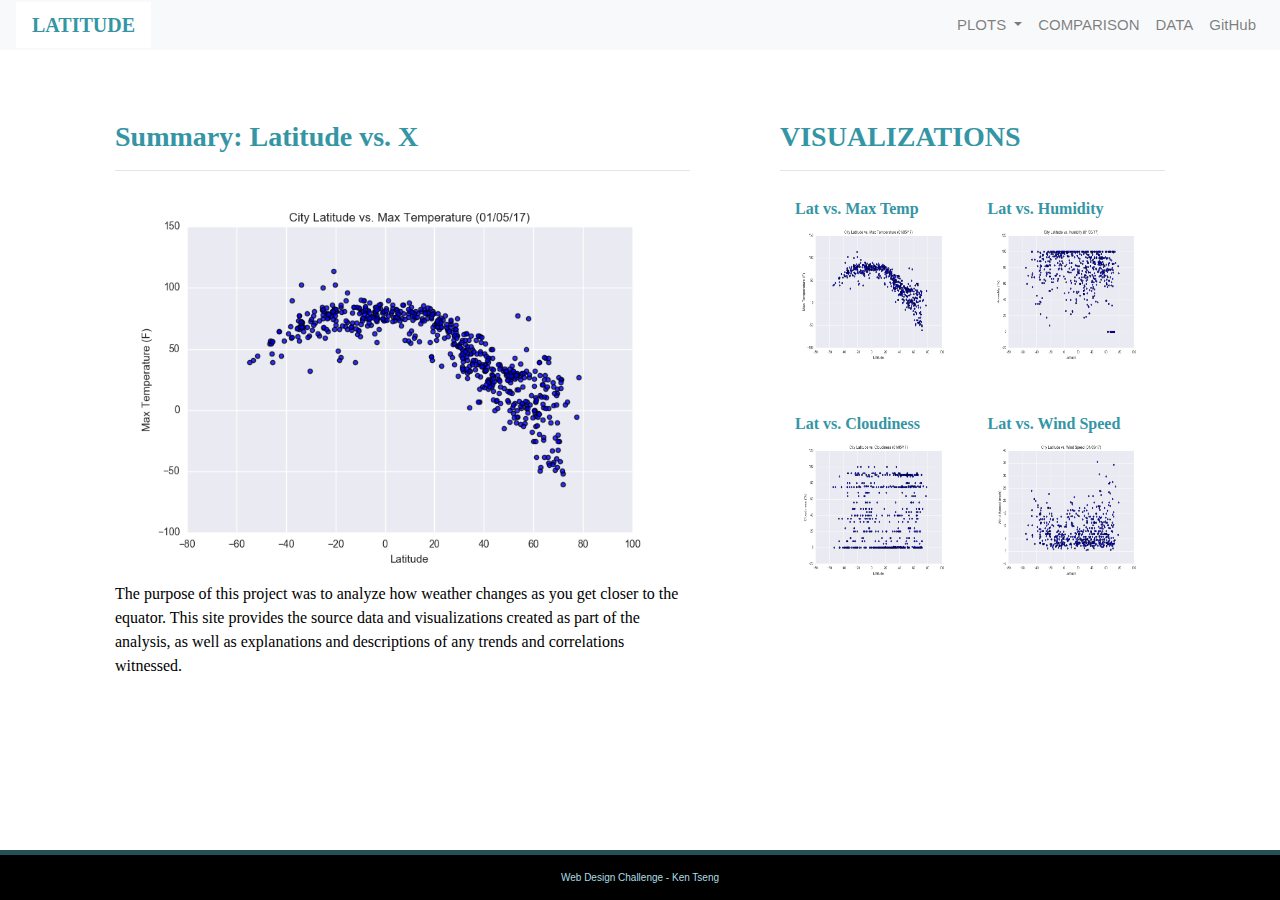
<file: index.html>
<!doctype html>
<html lang="en">
<head>
    <meta charset="utf-8">
    <meta name="viewport" content="width=device-width, initial-scale=1">
    <link rel="stylesheet" href="https://stackpath.bootstrapcdn.com/bootstrap/4.3.1/css/bootstrap.min.css" integrity="sha384-ggOyR0iXCbMQv3Xipma34MD+dH/1fQ784/j6cY/iJTQUOhcWr7x9JvoRxT2MZw1T" crossorigin="anonymous">
    <script src="https://code.jquery.com/jquery-3.3.1.slim.min.js" integrity="sha384-q8i/X+965DzO0rT7abK41JStQIAqVgRVzpbzo5smXKp4YfRvH+8abtTE1Pi6jizo" crossorigin="anonymous"></script>
    <script src="https://cdnjs.cloudflare.com/ajax/libs/popper.js/1.14.7/umd/popper.min.js" integrity="sha384-UO2eT0CpHqdSJQ6hJty5KVphtPhzWj9WO1clHTMGa3JDZwrnQq4sF86dIHNDz0W1" crossorigin="anonymous"></script>
    <script src="https://stackpath.bootstrapcdn.com/bootstrap/4.3.1/js/bootstrap.min.js" integrity="sha384-JjSmVgyd0p3pXB1rRibZUAYoIIy6OrQ6VrjIEaFf/nJGzIxFDsf4x0xIM+B07jRM" crossorigin="anonymous"></script>
    <link rel="stylesheet" type="text/css" href="background.css">
    <title>Summary</title>
</head>
<body>
    <div class="navigation">
        <nav class="navbar navbar-expand-lg navbar-light bg-light">
            <a class="navbar-brand" style="background-color: rgb(255,255,255);" href="index.html">LATITUDE</a>
            <button class="navbar-toggler" type="button" data-toggle="collapse" data-target="#navbarNavDropdown" aria-controls="navbarNavDropdown" aria-expanded="false" aria-label="Toggle navigation">
                <span class="navbar-toggler-icon"></span>
            </button>
            <div class="collapse navbar-collapse" id="navbarNavDropdown">
                <ul class="navbar-nav ml-auto">
                    <li class="nav-item dropdown">
                        <a class="nav-link dropdown-toggle" href="#" id="navbarDropdownMenuLink" role="button" data-toggle="dropdown" aria-haspopup="true" aria-expanded="false">
                            PLOTS
                        </a>
                        <div class="dropdown-menu" aria-labelledby="navbarDropdownMenuLink">
                            <a class="dropdown-item" href="Visualizations/temperature.html">Temperature</a>
                            <a class="dropdown-item" href="Visualizations/humidity.html">Humidity</a>
                            <a class="dropdown-item" href="Visualizations/cloudiness.html">Cloudiness</a>
                            <a class="dropdown-item" href="Visualizations/wind.html">Wind Speed</a>
                        </div>
                    </li>
                    <li class="nav-item">
                        <a class="nav-link" href="Visualizations/comparison.html">COMPARISON</a>
                    </li>
                    <li class="nav-item">
                        <a class="nav-link" href="Visualizations/data.html">DATA</a>
                    </li>
                    <li class="nav-item">
                        <a class="nav-link" href="https://github.com/Ken52093/Web-Design-Challenge">GitHub</a>
                    </li>
                </ul>
            </div>
        </nav>
    </div>
    <div class="container">
        <div class="row">
            <div class="col-lg-7 col-md-12">
                <div class="box">
                    <h3 class="title">Summary: Latitude vs. X</h3>
                    <hr>
                    <img src="Assets/Fig1.png">
                    <p style="color:black;">The purpose of this project was to analyze how weather changes as you get closer to the equator. This site provides the source data and visualizations created as part of the analysis, as well as explanations and descriptions of any trends and correlations witnessed.</p>
                </div>
            </div>
            <div class="col-lg-5 col-md-12">
                <div class="box">
                    <h3 class="title">VISUALIZATIONS</h3>
                    <hr>
                    <div class="container">
                        <div class="row" style="padding-bottom: 70px;">
                            <div class="col-6">
                                <div class="title">Lat vs. Max Temp </div>
                                <a href="Visualizations/temperature.html">
                                  <img class="panel" src="Assets/Fig1.png" >
                                </a>
                            </div>
                            <div class="col-6">
                                <div class="title">Lat vs. Humidity</div>
                                <a href="Visualizations/humidity.html">
                                    <img class="panel" src="Assets/Fig2.png" alt="Humidity Graph">
                                </a>
                            </div>
                        </div>
                        <div class="row" style="padding-bottom: 70px;">
                            <div class="col-6">
                                <div class="title">Lat vs. Cloudiness</div>
                                <a href="Visualizations/cloudiness.html">
                                    <img class="panel" src="Assets/Fig3.png" alt="Cloudiness Graph">
                                </a>
                            </div>
                            <div class="col-6">
                                <div class="title">Lat vs. Wind Speed</div>
                                <a href="Visualizations/wind.html">
                                    <img class="panel" src="Assets/Fig4.png" alt="Wind Speed Graph">
                                </a>
                            </div>
                        </div>
                    </div>
                </div>
            </div>
        </div>
    </div>
    <footer>Web Design Challenge - Ken Tseng</footer>
</body>
</html>
</file>
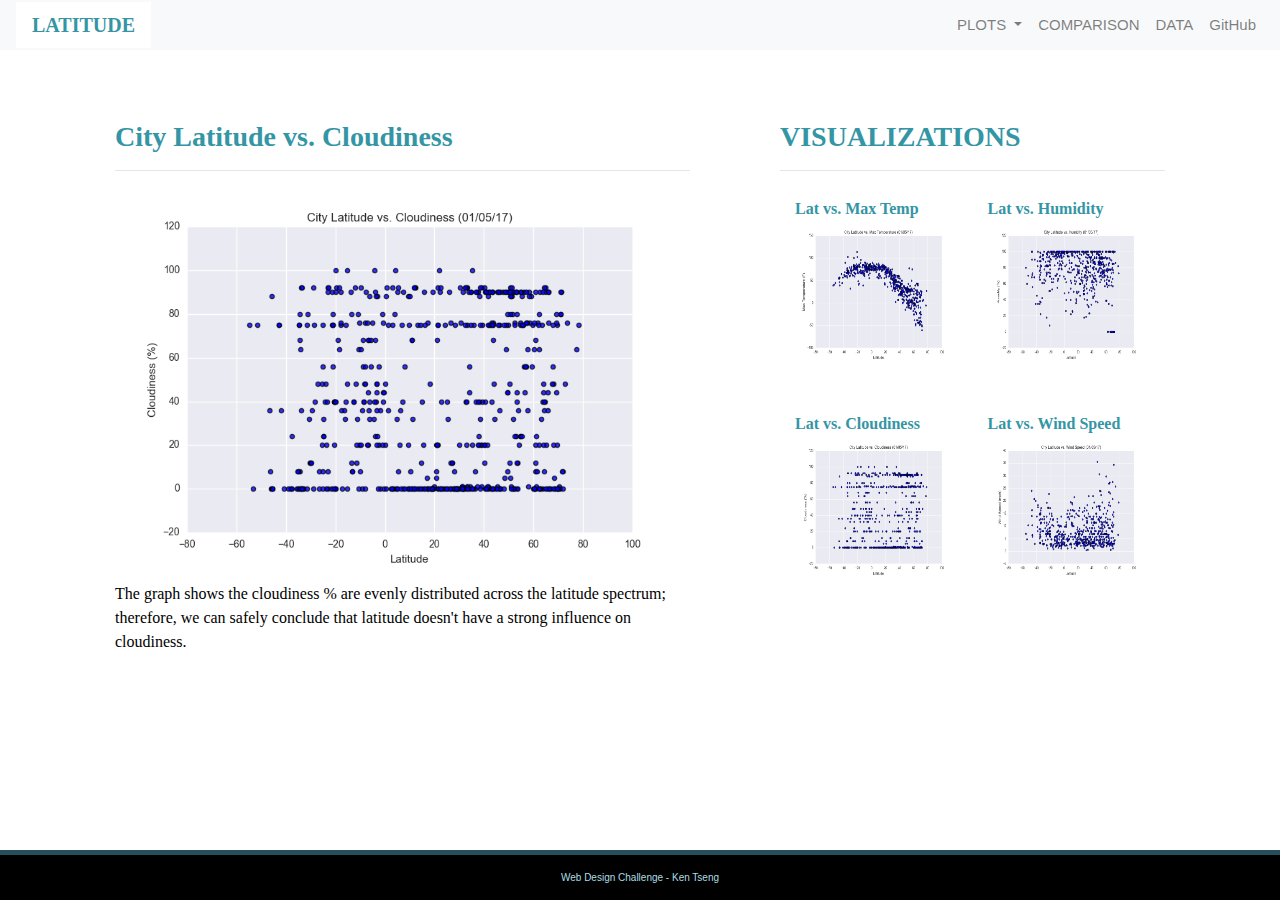
<file: Visualizations/cloudiness.html>
<!doctype html>
<html lang="en">
<head>
    <meta charset="utf-8">
    <meta name="viewport" content="width=device-width, initial-scale=1">
    <link rel="stylesheet" href="https://stackpath.bootstrapcdn.com/bootstrap/4.3.1/css/bootstrap.min.css" integrity="sha384-ggOyR0iXCbMQv3Xipma34MD+dH/1fQ784/j6cY/iJTQUOhcWr7x9JvoRxT2MZw1T" crossorigin="anonymous">
    <script src="https://code.jquery.com/jquery-3.3.1.slim.min.js" integrity="sha384-q8i/X+965DzO0rT7abK41JStQIAqVgRVzpbzo5smXKp4YfRvH+8abtTE1Pi6jizo" crossorigin="anonymous"></script>
    <script src="https://cdnjs.cloudflare.com/ajax/libs/popper.js/1.14.7/umd/popper.min.js" integrity="sha384-UO2eT0CpHqdSJQ6hJty5KVphtPhzWj9WO1clHTMGa3JDZwrnQq4sF86dIHNDz0W1" crossorigin="anonymous"></script>
    <script src="https://stackpath.bootstrapcdn.com/bootstrap/4.3.1/js/bootstrap.min.js" integrity="sha384-JjSmVgyd0p3pXB1rRibZUAYoIIy6OrQ6VrjIEaFf/nJGzIxFDsf4x0xIM+B07jRM" crossorigin="anonymous"></script>
    <link rel="stylesheet" type="text/css" href="../background.css">
    <title>Cloundiness</title>
</head>
<body>
    <div class="navigation">
        <nav class="navbar navbar-expand-lg navbar-light bg-light">
            <a class="navbar-brand" style="background-color: rgb(255,255,255);" href="../index.html">LATITUDE</a>
            <button class="navbar-toggler" type="button" data-toggle="collapse" data-target="#navbarNavDropdown" aria-controls="navbarNavDropdown" aria-expanded="false" aria-label="Toggle navigation">
                <span class="navbar-toggler-icon"></span>
            </button>
            <div class="collapse navbar-collapse" id="navbarNavDropdown">
                <ul class="navbar-nav ml-auto">
                    <li class="nav-item dropdown">
                        <a class="nav-link dropdown-toggle" href="#" id="navbarDropdownMenuLink" role="button" data-toggle="dropdown" aria-haspopup="true" aria-expanded="false">
                            PLOTS
                        </a>
                        <div class="dropdown-menu" aria-labelledby="navbarDropdownMenuLink">
                            <a class="dropdown-item" href="temperature.html">Temperature</a>
                            <a class="dropdown-item" href="humidity.html">Humidity</a>
                            <a class="dropdown-item" href="cloudiness.html">Cloudiness</a>
                            <a class="dropdown-item" href="wind.html">Wind Speed</a>
                        </div>
                    </li>
                    <li class="nav-item">
                        <a class="nav-link" href="comparison.html">COMPARISON</a>
                    </li>
                    <li class="nav-item">
                        <a class="nav-link" href="data.html">DATA</a>
                    </li>
                    <li class="nav-item">
                        <a class="nav-link" href="https://github.com/Ken52093/Web-Design-Challenge">GitHub</a>
                    </li>
                </ul>
            </div>
        </nav>
    </div>
    <div class="container">
        <div class="row">
            <div class="col-lg-7 col-md-12">
                <div class="box">
                    <h3 class="title">City Latitude vs. Cloudiness</h3>
                    <hr>
                    <img src="../Assets/Fig3.png">
                    <p style="color:black;">The graph shows the cloudiness % are evenly distributed across the latitude spectrum; therefore, we can safely conclude that latitude doesn't have a strong influence on cloudiness.</p>
                </div>
            </div>
            <div class="col-lg-5 col-md-12">
                <div class="box">
                    <h3 class="title">VISUALIZATIONS</h3>
                    <hr>
                    <div class="container">
                        <div class="row" style="padding-bottom: 70px;">
                            <div class="col-6">
                                <div class="title">Lat vs. Max Temp </div>
                                <a href="temperature.html">
                                  <img class="panel" src="../Assets/Fig1.png" >
                                </a>
                            </div>
                            <div class="col-6">
                                <div class="title">Lat vs. Humidity</div>
                                <a href="humidity.html">
                                    <img class="panel" src="../Assets/Fig2.png" alt="Humidity Graph">
                                </a>
                            </div>
                        </div>
                        <div class="row" style="padding-bottom: 70px;">
                            <div class="col-6">
                                <div class="title">Lat vs. Cloudiness</div>
                                <a href="cloudiness.html">
                                    <img class="panel" src="../Assets/Fig3.png" alt="Cloudiness Graph">
                                </a>
                            </div>
                            <div class="col-6">
                                <div class="title">Lat vs. Wind Speed</div>
                                <a href="wind.html">
                                    <img class="panel" src="../Assets/Fig4.png" alt="Wind Speed Graph">
                                </a>
                            </div>
                        </div>
                    </div>
                </div>
            </div>
        </div>
    </div>
    <footer>Web Design Challenge - Ken Tseng</footer>
</body>
</html>
</file>
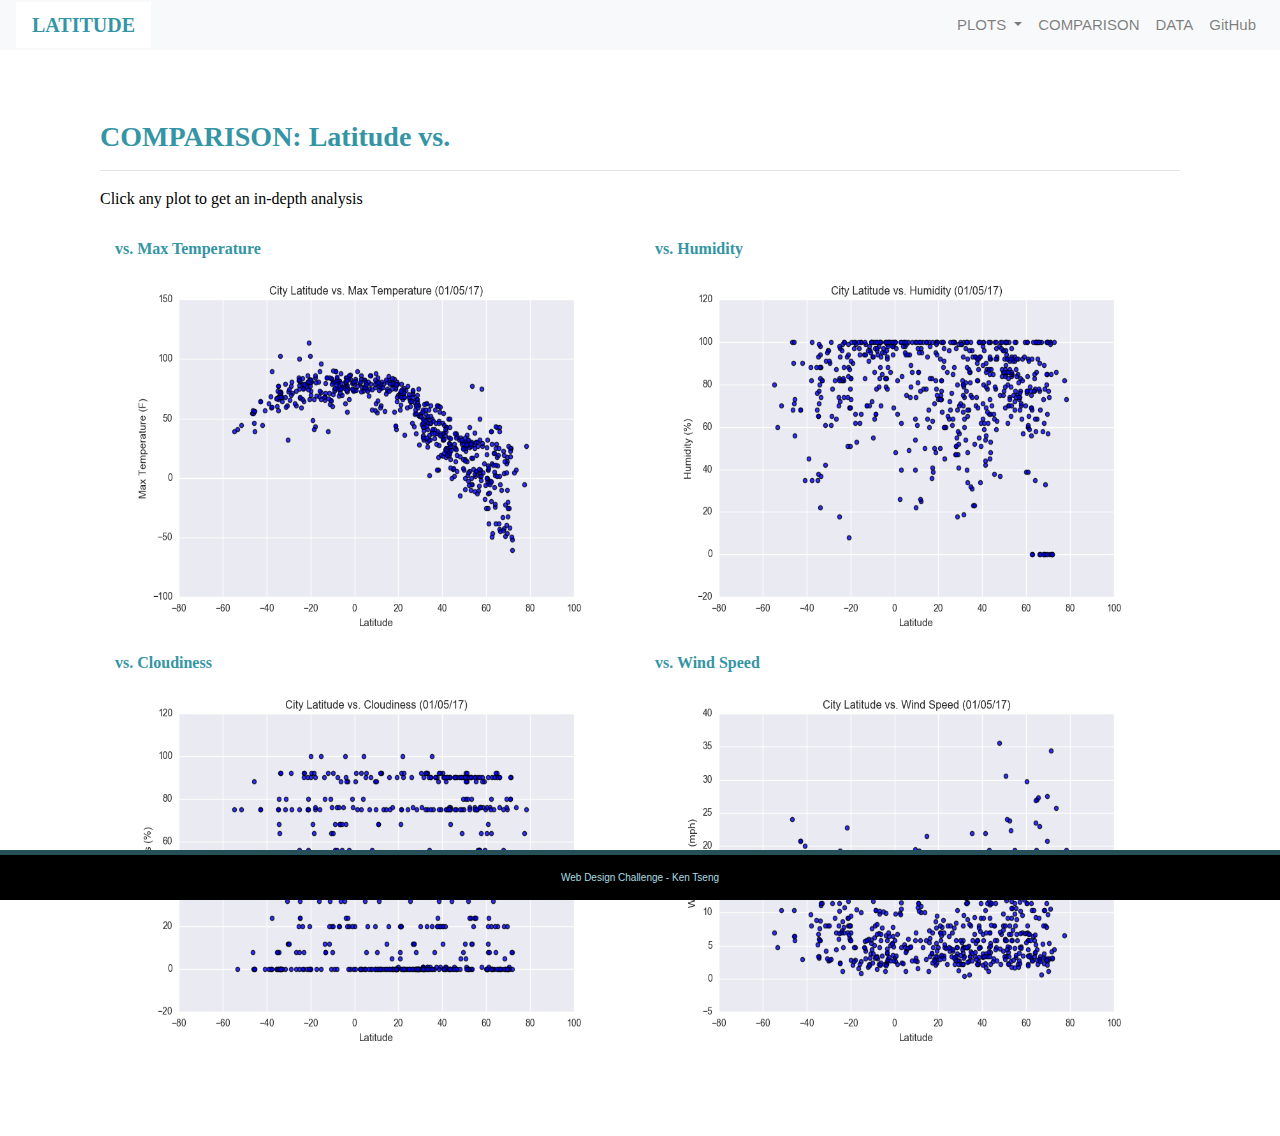
<file: Visualizations/comparison.html>
<!doctype html>
<html lang="en">
<head>
    <meta charset="utf-8">
    <meta name="viewport" content="width=device-width, initial-scale=1">
    <link rel="stylesheet" href="https://stackpath.bootstrapcdn.com/bootstrap/4.3.1/css/bootstrap.min.css" integrity="sha384-ggOyR0iXCbMQv3Xipma34MD+dH/1fQ784/j6cY/iJTQUOhcWr7x9JvoRxT2MZw1T" crossorigin="anonymous">
    <script src="https://code.jquery.com/jquery-3.3.1.slim.min.js" integrity="sha384-q8i/X+965DzO0rT7abK41JStQIAqVgRVzpbzo5smXKp4YfRvH+8abtTE1Pi6jizo" crossorigin="anonymous"></script>
    <script src="https://cdnjs.cloudflare.com/ajax/libs/popper.js/1.14.7/umd/popper.min.js" integrity="sha384-UO2eT0CpHqdSJQ6hJty5KVphtPhzWj9WO1clHTMGa3JDZwrnQq4sF86dIHNDz0W1" crossorigin="anonymous"></script>
    <script src="https://stackpath.bootstrapcdn.com/bootstrap/4.3.1/js/bootstrap.min.js" integrity="sha384-JjSmVgyd0p3pXB1rRibZUAYoIIy6OrQ6VrjIEaFf/nJGzIxFDsf4x0xIM+B07jRM" crossorigin="anonymous"></script>
    <link rel="stylesheet" type="text/css" href="../background.css">
    <title>Comparison</title>
</head>
<body>
    <div class="navigation">
        <nav class="navbar navbar-expand-lg navbar-light bg-light">
            <a class="navbar-brand" style="background-color: rgb(255, 255, 255);" href="../index.html">LATITUDE</a>
            <button class="navbar-toggler" type="button" data-toggle="collapse" data-target="#navbarNavDropdown" aria-controls="navbarNavDropdown" aria-expanded="false" aria-label="Toggle navigation">
                <span class="navbar-toggler-icon"></span>
            </button>
            <div class="collapse navbar-collapse" id="navbarNavDropdown">
                <ul class="navbar-nav ml-auto">
                    <li class="nav-item dropdown">
                        <a class="nav-link dropdown-toggle" href="#" id="navbarDropdownMenuLink" role="button" data-toggle="dropdown" aria-haspopup="true" aria-expanded="false">
                            PLOTS
                        </a>
                        <div class="dropdown-menu" aria-labelledby="navbarDropdownMenuLink">
                            <a class="dropdown-item" href="temperature.html">Max Temperature</a>
                            <a class="dropdown-item" href="humidity.html">Humidity</a>
                            <a class="dropdown-item" href="cloudiness.html">Cloudiness</a>
                            <a class="dropdown-item" href="wind.html">Wind Speed</a>
                        </div>
                    </li>
                    <li class="nav-item">
                        <a class="nav-link" href="comparison.html">COMPARISON</a>
                    </li>
                    <li class="nav-item">
                        <a class="nav-link" href="data.html">DATA</a>
                    </li>
                    <li class="nav-item">
                        <a class="nav-link" href="https://github.com/Ken52093/Web-Design-Challenge">GitHub</a>
                    </li>
                </ul>
            </div>
        </nav>
    </div>
    <div class="container">
        <div class="row">
            <div class="box">
                <h3 class="title">COMPARISON: Latitude vs.</h3>
                <hr>
                <p style="color:black;">Click any plot to get an in-depth analysis</p>
                <div class="container" style="padding-bottom: 10px;">
                    <div class="row">
                        <div class="col-lg-6" style="padding-bottom: 30px;">
                            <div class="title">vs. Max Temperature</div>
                            <a href="temperature.html">
                                <img class="panel" src="../Assets/Fig1.png" alt="Max Temperature Graph">
                            </a>
                        </div>
                        <div class="col-lg-6" style="padding-bottom: 30px;">
                            <div class="title">vs. Humidity</div>
                            <a href="humidity.html">
                                <img class="panel" src="../Assets/Fig2.png" alt="Humidity Graph">
                            </a>
                        </div>
                    </div>
                    <div class="row">
                        <div class="col-lg-6" style="padding-bottom: 30px;">
                            <div class="title">vs. Cloudiness</div>
                            <a href="cloudiness.html">
                                <img class="panel" src="../Assets/Fig3.png" alt="Cloudiness Graph">
                            </a>
                        </div>
                        <div class="col-lg-6" style="padding-bottom: 30px;">
                            <div class="title">vs. Wind Speed</div>
                            <a href="wind.html">
                                <img class="panel" src="../Assets/Fig4.png" alt="Wind Speed Graph">
                            </a>
                        </div>
                    </div>
                </div>
            </div>
        </div>
    </div>
    <footer> Web Design Challenge - Ken Tseng</footer>
</body>
</html>
</file>
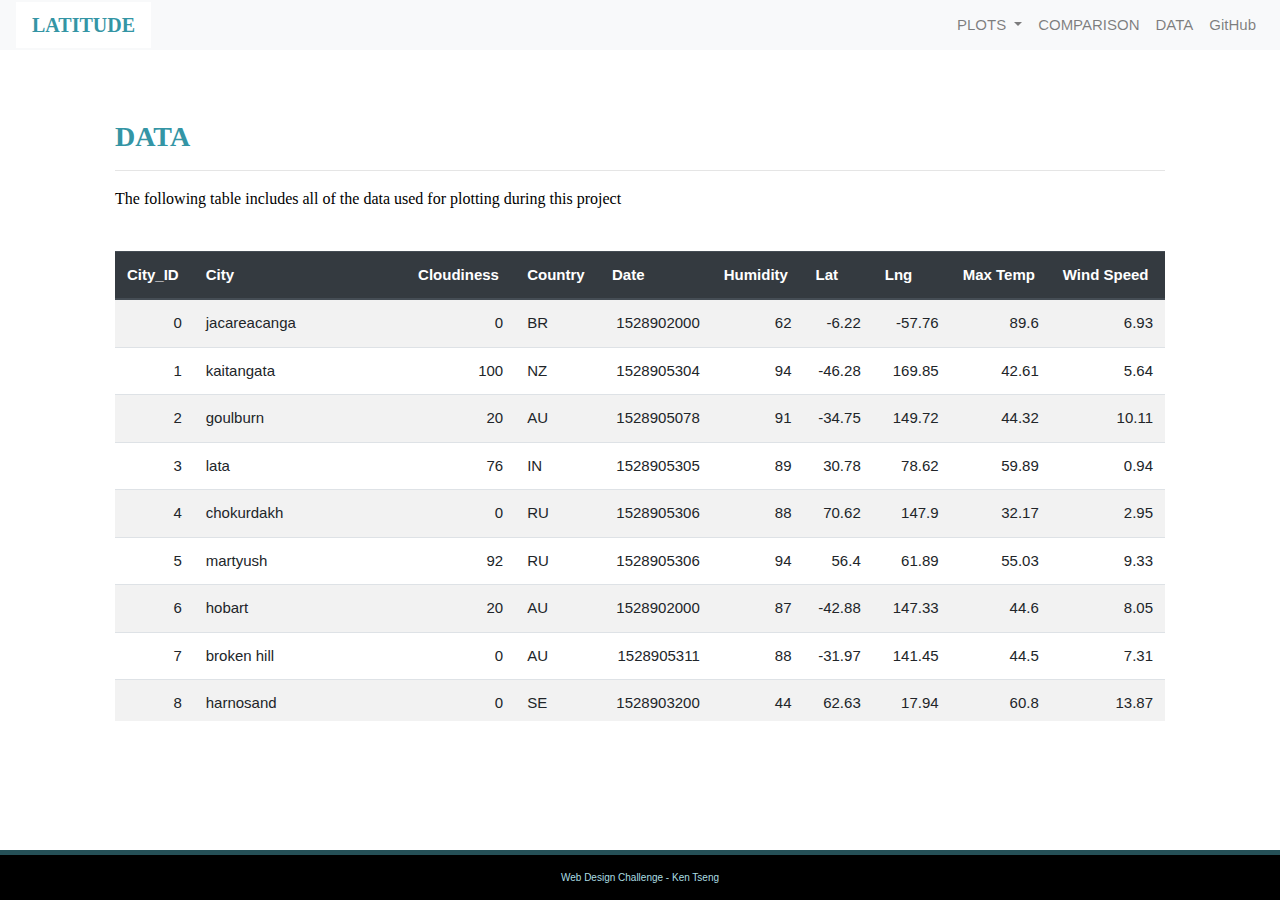
<file: Visualizations/data.html>
<!doctype html>
<html lang="en">
<head>
    <meta charset="utf-8">
    <meta name="viewport" content="width=device-width, initial-scale=1">
    <link rel="stylesheet" href="https://stackpath.bootstrapcdn.com/bootstrap/4.3.1/css/bootstrap.min.css" integrity="sha384-ggOyR0iXCbMQv3Xipma34MD+dH/1fQ784/j6cY/iJTQUOhcWr7x9JvoRxT2MZw1T" crossorigin="anonymous">
    <script src="https://code.jquery.com/jquery-3.3.1.slim.min.js" integrity="sha384-q8i/X+965DzO0rT7abK41JStQIAqVgRVzpbzo5smXKp4YfRvH+8abtTE1Pi6jizo" crossorigin="anonymous"></script>
    <script src="https://cdnjs.cloudflare.com/ajax/libs/popper.js/1.14.7/umd/popper.min.js" integrity="sha384-UO2eT0CpHqdSJQ6hJty5KVphtPhzWj9WO1clHTMGa3JDZwrnQq4sF86dIHNDz0W1" crossorigin="anonymous"></script>
    <script src="https://stackpath.bootstrapcdn.com/bootstrap/4.3.1/js/bootstrap.min.js" integrity="sha384-JjSmVgyd0p3pXB1rRibZUAYoIIy6OrQ6VrjIEaFf/nJGzIxFDsf4x0xIM+B07jRM" crossorigin="anonymous"></script>
    <link rel="stylesheet" type="text/css" href="../background.css">
    <title>Data</title>
</head>
<body>
    <div class="navigation">
        <nav class="navbar navbar-expand-lg navbar-light bg-light">
            <a class="navbar-brand" style="background-color: rgb(255,255,255);" href="../index.html">LATITUDE</a>
            <button class="navbar-toggler" type="button" data-toggle="collapse" data-target="#navbarNavDropdown" aria-controls="navbarNavDropdown" aria-expanded="false" aria-label="Toggle navigation">
                <span class="navbar-toggler-icon"></span>
            </button>
            <div class="collapse navbar-collapse" id="navbarNavDropdown">
                <ul class="navbar-nav ml-auto">
                    <li class="nav-item dropdown">
                        <a class="nav-link dropdown-toggle" href="#" id="navbarDropdownMenuLink" role="button" data-toggle="dropdown" aria-haspopup="true" aria-expanded="false">
                            PLOTS
                        </a>
                        <div class="dropdown-menu" aria-labelledby="navbarDropdownMenuLink">
                            <a class="dropdown-item" href="temperature.html">Max Temperature</a>
                            <a class="dropdown-item" href="humidity.html">Humidity</a>
                            <a class="dropdown-item" href="cloudiness.html">Cloudiness</a>
                            <a class="dropdown-item" href="wind.html">Wind Speed</a>
                        </div>
                    </li>
                    <li class="nav-item">
                        <a class="nav-link" href="comparison.html">COMPARISON</a>
                    </li>
                    <li class="nav-item">
                        <a class="nav-link" href="data.html">DATA</a>
                    </li>
                    <li class="nav-item">
                        <a class="nav-link" href="https://github.com/Ken52093/Web-Design-Challenge">GitHub</a>
                    </li>
                </ul>
            </div>
        </nav>
    </div>
    <div class="container">
        <div class="box">
            <h3 class="title">DATA</h3>
            <hr>
            <p style="color:black;">The following table includes all of the data used for plotting during this project</p>
            <br>
            <div class="table-responsive" style="overflow-x:auto; overflow-y:auto; max-height:470px; max-width: auto;">
                <table class="table table-striped table table-hover table-condensed">
                    <thead><thead class="thead-dark"><tr><th title="Field #1">City_ID</th>
                    <th title="Field #2">City</th>
                    <th title="Field #3">Cloudiness</th>
                    <th title="Field #4">Country</th>
                    <th title="Field #5">Date</th>
                    <th title="Field #6">Humidity</th>
                    <th title="Field #7">Lat</th>
                    <th title="Field #8">Lng</th>
                    <th title="Field #9">Max Temp</th>
                    <th title="Field #10">Wind Speed</th>
                    </tr></thead>
                    <tbody>
                    <tr>
                    <td align="right">0</td>
                    <td>jacareacanga</td>
                    <td align="right">0</td>
                    <td>BR</td>
                    <td align="right">1528902000</td>
                    <td align="right">62</td>
                    <td align="right">-6.22</td>
                    <td align="right">-57.76</td>
                    <td align="right">89.6</td>
                    <td align="right">6.93</td>
                    </tr>
                    <tr>
                    <td align="right">1</td>
                    <td>kaitangata</td>
                    <td align="right">100</td>
                    <td>NZ</td>
                    <td align="right">1528905304</td>
                    <td align="right">94</td>
                    <td align="right">-46.28</td>
                    <td align="right">169.85</td>
                    <td align="right">42.61</td>
                    <td align="right">5.64</td>
                    </tr>
                    <tr>
                    <td align="right">2</td>
                    <td>goulburn</td>
                    <td align="right">20</td>
                    <td>AU</td>
                    <td align="right">1528905078</td>
                    <td align="right">91</td>
                    <td align="right">-34.75</td>
                    <td align="right">149.72</td>
                    <td align="right">44.32</td>
                    <td align="right">10.11</td>
                    </tr>
                    <tr>
                    <td align="right">3</td>
                    <td>lata</td>
                    <td align="right">76</td>
                    <td>IN</td>
                    <td align="right">1528905305</td>
                    <td align="right">89</td>
                    <td align="right">30.78</td>
                    <td align="right">78.62</td>
                    <td align="right">59.89</td>
                    <td align="right">0.94</td>
                    </tr>
                    <tr>
                    <td align="right">4</td>
                    <td>chokurdakh</td>
                    <td align="right">0</td>
                    <td>RU</td>
                    <td align="right">1528905306</td>
                    <td align="right">88</td>
                    <td align="right">70.62</td>
                    <td align="right">147.9</td>
                    <td align="right">32.17</td>
                    <td align="right">2.95</td>
                    </tr>
                    <tr>
                    <td align="right">5</td>
                    <td>martyush</td>
                    <td align="right">92</td>
                    <td>RU</td>
                    <td align="right">1528905306</td>
                    <td align="right">94</td>
                    <td align="right">56.4</td>
                    <td align="right">61.89</td>
                    <td align="right">55.03</td>
                    <td align="right">9.33</td>
                    </tr>
                    <tr>
                    <td align="right">6</td>
                    <td>hobart</td>
                    <td align="right">20</td>
                    <td>AU</td>
                    <td align="right">1528902000</td>
                    <td align="right">87</td>
                    <td align="right">-42.88</td>
                    <td align="right">147.33</td>
                    <td align="right">44.6</td>
                    <td align="right">8.05</td>
                    </tr>
                    <tr>
                    <td align="right">7</td>
                    <td>broken hill</td>
                    <td align="right">0</td>
                    <td>AU</td>
                    <td align="right">1528905311</td>
                    <td align="right">88</td>
                    <td align="right">-31.97</td>
                    <td align="right">141.45</td>
                    <td align="right">44.5</td>
                    <td align="right">7.31</td>
                    </tr>
                    <tr>
                    <td align="right">8</td>
                    <td>harnosand</td>
                    <td align="right">0</td>
                    <td>SE</td>
                    <td align="right">1528903200</td>
                    <td align="right">44</td>
                    <td align="right">62.63</td>
                    <td align="right">17.94</td>
                    <td align="right">60.8</td>
                    <td align="right">13.87</td>
                    </tr>
                    <tr>
                    <td align="right">9</td>
                    <td>tuatapere</td>
                    <td align="right">0</td>
                    <td>NZ</td>
                    <td align="right">1528905312</td>
                    <td align="right">100</td>
                    <td align="right">-46.13</td>
                    <td align="right">167.69</td>
                    <td align="right">38.92</td>
                    <td align="right">3.4</td>
                    </tr>
                    <tr>
                    <td align="right">10</td>
                    <td>puerto ayora</td>
                    <td align="right">90</td>
                    <td>EC</td>
                    <td align="right">1528902000</td>
                    <td align="right">69</td>
                    <td align="right">-0.74</td>
                    <td align="right">-90.35</td>
                    <td align="right">77.0</td>
                    <td align="right">13.87</td>
                    </tr>
                    <tr>
                    <td align="right">11</td>
                    <td>havre-saint-pierre</td>
                    <td align="right">75</td>
                    <td>CA</td>
                    <td align="right">1528902000</td>
                    <td align="right">58</td>
                    <td align="right">50.23</td>
                    <td align="right">-63.6</td>
                    <td align="right">53.6</td>
                    <td align="right">19.46</td>
                    </tr>
                    <tr>
                    <td align="right">12</td>
                    <td>punta arenas</td>
                    <td align="right">0</td>
                    <td>CL</td>
                    <td align="right">1528902000</td>
                    <td align="right">100</td>
                    <td align="right">-53.16</td>
                    <td align="right">-70.91</td>
                    <td align="right">35.6</td>
                    <td align="right">9.17</td>
                    </tr>
                    <tr>
                    <td align="right">13</td>
                    <td>tasiilaq</td>
                    <td align="right">75</td>
                    <td>GL</td>
                    <td align="right">1528901400</td>
                    <td align="right">60</td>
                    <td align="right">65.61</td>
                    <td align="right">-37.64</td>
                    <td align="right">39.2</td>
                    <td align="right">2.24</td>
                    </tr>
                    <tr>
                    <td align="right">14</td>
                    <td>chapais</td>
                    <td align="right">40</td>
                    <td>CA</td>
                    <td align="right">1528902000</td>
                    <td align="right">38</td>
                    <td align="right">49.78</td>
                    <td align="right">-74.86</td>
                    <td align="right">59.0</td>
                    <td align="right">10.29</td>
                    </tr>
                    <tr>
                    <td align="right">15</td>
                    <td>avarua</td>
                    <td align="right">40</td>
                    <td>CK</td>
                    <td align="right">1528902000</td>
                    <td align="right">56</td>
                    <td align="right">-21.21</td>
                    <td align="right">-159.78</td>
                    <td align="right">73.4</td>
                    <td align="right">10.29</td>
                    </tr>
                    <tr>
                    <td align="right">16</td>
                    <td>hofn</td>
                    <td align="right">75</td>
                    <td>IS</td>
                    <td align="right">1528902000</td>
                    <td align="right">87</td>
                    <td align="right">64.25</td>
                    <td align="right">-15.21</td>
                    <td align="right">51.8</td>
                    <td align="right">8.05</td>
                    </tr>
                    <tr>
                    <td align="right">17</td>
                    <td>yukamenskoye</td>
                    <td align="right">92</td>
                    <td>RU</td>
                    <td align="right">1528905315</td>
                    <td align="right">98</td>
                    <td align="right">57.89</td>
                    <td align="right">52.24</td>
                    <td align="right">56.65</td>
                    <td align="right">10.22</td>
                    </tr>
                    <tr>
                    <td align="right">18</td>
                    <td>khandbari</td>
                    <td align="right">80</td>
                    <td>NP</td>
                    <td align="right">1528905315</td>
                    <td align="right">67</td>
                    <td align="right">27.38</td>
                    <td align="right">87.21</td>
                    <td align="right">44.59</td>
                    <td align="right">1.39</td>
                    </tr>
                    <tr>
                    <td align="right">19</td>
                    <td>bethel</td>
                    <td align="right">1</td>
                    <td>US</td>
                    <td align="right">1528901580</td>
                    <td align="right">93</td>
                    <td align="right">60.79</td>
                    <td align="right">-161.76</td>
                    <td align="right">44.6</td>
                    <td align="right">8.05</td>
                    </tr>
                    <tr>
                    <td align="right">20</td>
                    <td>ushuaia</td>
                    <td align="right">75</td>
                    <td>AR</td>
                    <td align="right">1528902000</td>
                    <td align="right">64</td>
                    <td align="right">-54.81</td>
                    <td align="right">-68.31</td>
                    <td align="right">41.0</td>
                    <td align="right">3.36</td>
                    </tr>
                    <tr>
                    <td align="right">21</td>
                    <td>east london</td>
                    <td align="right">0</td>
                    <td>ZA</td>
                    <td align="right">1528902000</td>
                    <td align="right">37</td>
                    <td align="right">-33.02</td>
                    <td align="right">27.91</td>
                    <td align="right">69.8</td>
                    <td align="right">5.82</td>
                    </tr>
                    <tr>
                    <td align="right">22</td>
                    <td>bluff</td>
                    <td align="right">76</td>
                    <td>AU</td>
                    <td align="right">1528905321</td>
                    <td align="right">76</td>
                    <td align="right">-23.58</td>
                    <td align="right">149.07</td>
                    <td align="right">61.96</td>
                    <td align="right">4.74</td>
                    </tr>
                    <tr>
                    <td align="right">23</td>
                    <td>mount isa</td>
                    <td align="right">75</td>
                    <td>AU</td>
                    <td align="right">1528902000</td>
                    <td align="right">100</td>
                    <td align="right">-20.73</td>
                    <td align="right">139.49</td>
                    <td align="right">64.4</td>
                    <td align="right">3.29</td>
                    </tr>
                    <tr>
                    <td align="right">24</td>
                    <td>pevek</td>
                    <td align="right">0</td>
                    <td>RU</td>
                    <td align="right">1528905321</td>
                    <td align="right">71</td>
                    <td align="right">69.7</td>
                    <td align="right">170.27</td>
                    <td align="right">36.94</td>
                    <td align="right">6.98</td>
                    </tr>
                    <tr>
                    <td align="right">25</td>
                    <td>gao</td>
                    <td align="right">24</td>
                    <td>ML</td>
                    <td align="right">1528905321</td>
                    <td align="right">16</td>
                    <td align="right">16.28</td>
                    <td align="right">-0.04</td>
                    <td align="right">110.02</td>
                    <td align="right">4.97</td>
                    </tr>
                    <tr>
                    <td align="right">26</td>
                    <td>cabo san lucas</td>
                    <td align="right">75</td>
                    <td>MX</td>
                    <td align="right">1528901160</td>
                    <td align="right">74</td>
                    <td align="right">22.89</td>
                    <td align="right">-109.91</td>
                    <td align="right">84.2</td>
                    <td align="right">10.29</td>
                    </tr>
                    <tr>
                    <td align="right">27</td>
                    <td>sao filipe</td>
                    <td align="right">0</td>
                    <td>CV</td>
                    <td align="right">1528905323</td>
                    <td align="right">88</td>
                    <td align="right">14.9</td>
                    <td align="right">-24.5</td>
                    <td align="right">75.73</td>
                    <td align="right">13.02</td>
                    </tr>
                    <tr>
                    <td align="right">28</td>
                    <td>tiksi</td>
                    <td align="right">44</td>
                    <td>RU</td>
                    <td align="right">1528905298</td>
                    <td align="right">58</td>
                    <td align="right">71.64</td>
                    <td align="right">128.87</td>
                    <td align="right">57.73</td>
                    <td align="right">10.11</td>
                    </tr>
                    <tr>
                    <td align="right">29</td>
                    <td>busselton</td>
                    <td align="right">92</td>
                    <td>AU</td>
                    <td align="right">1528905323</td>
                    <td align="right">100</td>
                    <td align="right">-33.64</td>
                    <td align="right">115.35</td>
                    <td align="right">60.43</td>
                    <td align="right">10.56</td>
                    </tr>
                    <tr>
                    <td align="right">30</td>
                    <td>alofi</td>
                    <td align="right">76</td>
                    <td>NU</td>
                    <td align="right">1528902000</td>
                    <td align="right">88</td>
                    <td align="right">-19.06</td>
                    <td align="right">-169.92</td>
                    <td align="right">71.6</td>
                    <td align="right">3.36</td>
                    </tr>
                    <tr>
                    <td align="right">31</td>
                    <td>ola</td>
                    <td align="right">75</td>
                    <td>RU</td>
                    <td align="right">1528902000</td>
                    <td align="right">100</td>
                    <td align="right">59.58</td>
                    <td align="right">151.3</td>
                    <td align="right">42.8</td>
                    <td align="right">7.76</td>
                    </tr>
                    <tr>
                    <td align="right">32</td>
                    <td>atar</td>
                    <td align="right">20</td>
                    <td>MR</td>
                    <td align="right">1528902000</td>
                    <td align="right">19</td>
                    <td align="right">20.52</td>
                    <td align="right">-13.05</td>
                    <td align="right">91.4</td>
                    <td align="right">9.17</td>
                    </tr>
                    <tr>
                    <td align="right">33</td>
                    <td>rikitea</td>
                    <td align="right">0</td>
                    <td>PF</td>
                    <td align="right">1528905325</td>
                    <td align="right">100</td>
                    <td align="right">-23.12</td>
                    <td align="right">-134.97</td>
                    <td align="right">73.57</td>
                    <td align="right">8.66</td>
                    </tr>
                    <tr>
                    <td align="right">34</td>
                    <td>hermanus</td>
                    <td align="right">0</td>
                    <td>ZA</td>
                    <td align="right">1528905325</td>
                    <td align="right">24</td>
                    <td align="right">-34.42</td>
                    <td align="right">19.24</td>
                    <td align="right">77.17</td>
                    <td align="right">8.66</td>
                    </tr>
                    <tr>
                    <td align="right">35</td>
                    <td>ponta delgada</td>
                    <td align="right">75</td>
                    <td>PT</td>
                    <td align="right">1528903800</td>
                    <td align="right">88</td>
                    <td align="right">37.73</td>
                    <td align="right">-25.67</td>
                    <td align="right">71.6</td>
                    <td align="right">12.75</td>
                    </tr>
                    <tr>
                    <td align="right">36</td>
                    <td>bambari</td>
                    <td align="right">24</td>
                    <td>CF</td>
                    <td align="right">1528905326</td>
                    <td align="right">84</td>
                    <td align="right">5.77</td>
                    <td align="right">20.68</td>
                    <td align="right">81.85</td>
                    <td align="right">7.65</td>
                    </tr>
                    <tr>
                    <td align="right">37</td>
                    <td>cap malheureux</td>
                    <td align="right">75</td>
                    <td>MU</td>
                    <td align="right">1528902000</td>
                    <td align="right">69</td>
                    <td align="right">-19.98</td>
                    <td align="right">57.61</td>
                    <td align="right">75.2</td>
                    <td align="right">14.99</td>
                    </tr>
                    <tr>
                    <td align="right">38</td>
                    <td>puerto escondido</td>
                    <td align="right">75</td>
                    <td>MX</td>
                    <td align="right">1528901100</td>
                    <td align="right">65</td>
                    <td align="right">15.86</td>
                    <td align="right">-97.07</td>
                    <td align="right">80.6</td>
                    <td align="right">3.36</td>
                    </tr>
                    <tr>
                    <td align="right">39</td>
                    <td>qaanaaq</td>
                    <td align="right">32</td>
                    <td>GL</td>
                    <td align="right">1528905330</td>
                    <td align="right">100</td>
                    <td align="right">77.48</td>
                    <td align="right">-69.36</td>
                    <td align="right">31.45</td>
                    <td align="right">6.31</td>
                    </tr>
                    <tr>
                    <td align="right">40</td>
                    <td>new norfolk</td>
                    <td align="right">20</td>
                    <td>AU</td>
                    <td align="right">1528902000</td>
                    <td align="right">87</td>
                    <td align="right">-42.78</td>
                    <td align="right">147.06</td>
                    <td align="right">44.6</td>
                    <td align="right">8.05</td>
                    </tr>
                    <tr>
                    <td align="right">41</td>
                    <td>najran</td>
                    <td align="right">40</td>
                    <td>SA</td>
                    <td align="right">1528902000</td>
                    <td align="right">13</td>
                    <td align="right">17.54</td>
                    <td align="right">44.22</td>
                    <td align="right">98.6</td>
                    <td align="right">11.41</td>
                    </tr>
                    <tr>
                    <td align="right">42</td>
                    <td>isla mujeres</td>
                    <td align="right">90</td>
                    <td>MX</td>
                    <td align="right">1528904340</td>
                    <td align="right">100</td>
                    <td align="right">21.23</td>
                    <td align="right">-86.73</td>
                    <td align="right">75.2</td>
                    <td align="right">16.11</td>
                    </tr>
                    <tr>
                    <td align="right">43</td>
                    <td>mar del plata</td>
                    <td align="right">0</td>
                    <td>AR</td>
                    <td align="right">1528905297</td>
                    <td align="right">100</td>
                    <td align="right">-46.43</td>
                    <td align="right">-67.52</td>
                    <td align="right">32.53</td>
                    <td align="right">7.31</td>
                    </tr>
                    <tr>
                    <td align="right">44</td>
                    <td>provideniya</td>
                    <td align="right">0</td>
                    <td>RU</td>
                    <td align="right">1528905332</td>
                    <td align="right">91</td>
                    <td align="right">64.42</td>
                    <td align="right">-173.23</td>
                    <td align="right">40.63</td>
                    <td align="right">10.78</td>
                    </tr>
                    <tr>
                    <td align="right">45</td>
                    <td>jamestown</td>
                    <td align="right">12</td>
                    <td>AU</td>
                    <td align="right">1528905333</td>
                    <td align="right">88</td>
                    <td align="right">-33.21</td>
                    <td align="right">138.6</td>
                    <td align="right">43.15</td>
                    <td align="right">10.89</td>
                    </tr>
                    <tr>
                    <td align="right">46</td>
                    <td>medicine hat</td>
                    <td align="right">20</td>
                    <td>CA</td>
                    <td align="right">1528902000</td>
                    <td align="right">34</td>
                    <td align="right">50.04</td>
                    <td align="right">-110.68</td>
                    <td align="right">66.2</td>
                    <td align="right">14.99</td>
                    </tr>
                    <tr>
                    <td align="right">47</td>
                    <td>katsuura</td>
                    <td align="right">8</td>
                    <td>JP</td>
                    <td align="right">1528905334</td>
                    <td align="right">88</td>
                    <td align="right">33.93</td>
                    <td align="right">134.5</td>
                    <td align="right">62.05</td>
                    <td align="right">7.54</td>
                    </tr>
                    <tr>
                    <td align="right">48</td>
                    <td>aklavik</td>
                    <td align="right">20</td>
                    <td>CA</td>
                    <td align="right">1528902000</td>
                    <td align="right">53</td>
                    <td align="right">68.22</td>
                    <td align="right">-135.01</td>
                    <td align="right">51.8</td>
                    <td align="right">11.41</td>
                    </tr>
                    <tr>
                    <td align="right">49</td>
                    <td>tuktoyaktuk</td>
                    <td align="right">20</td>
                    <td>CA</td>
                    <td align="right">1528902000</td>
                    <td align="right">61</td>
                    <td align="right">69.44</td>
                    <td align="right">-133.03</td>
                    <td align="right">46.4</td>
                    <td align="right">6.93</td>
                    </tr>
                    <tr>
                    <td align="right">50</td>
                    <td>kapaa</td>
                    <td align="right">90</td>
                    <td>US</td>
                    <td align="right">1528901760</td>
                    <td align="right">88</td>
                    <td align="right">22.08</td>
                    <td align="right">-159.32</td>
                    <td align="right">75.2</td>
                    <td align="right">14.99</td>
                    </tr>
                    <tr>
                    <td align="right">51</td>
                    <td>mildura</td>
                    <td align="right">0</td>
                    <td>AU</td>
                    <td align="right">1528905300</td>
                    <td align="right">92</td>
                    <td align="right">-34.18</td>
                    <td align="right">142.16</td>
                    <td align="right">45.67</td>
                    <td align="right">9.66</td>
                    </tr>
                    <tr>
                    <td align="right">52</td>
                    <td>souillac</td>
                    <td align="right">75</td>
                    <td>FR</td>
                    <td align="right">1528903800</td>
                    <td align="right">49</td>
                    <td align="right">45.6</td>
                    <td align="right">-0.6</td>
                    <td align="right">73.4</td>
                    <td align="right">10.29</td>
                    </tr>
                    <tr>
                    <td align="right">53</td>
                    <td>lorengau</td>
                    <td align="right">100</td>
                    <td>PG</td>
                    <td align="right">1528905336</td>
                    <td align="right">100</td>
                    <td align="right">-2.02</td>
                    <td align="right">147.27</td>
                    <td align="right">80.59</td>
                    <td align="right">3.85</td>
                    </tr>
                    <tr>
                    <td align="right">54</td>
                    <td>praia</td>
                    <td align="right">20</td>
                    <td>BR</td>
                    <td align="right">1528902000</td>
                    <td align="right">47</td>
                    <td align="right">-20.25</td>
                    <td align="right">-43.81</td>
                    <td align="right">82.4</td>
                    <td align="right">3.36</td>
                    </tr>
                    <tr>
                    <td align="right">55</td>
                    <td>port alfred</td>
                    <td align="right">0</td>
                    <td>ZA</td>
                    <td align="right">1528905338</td>
                    <td align="right">50</td>
                    <td align="right">-33.59</td>
                    <td align="right">26.89</td>
                    <td align="right">76.54</td>
                    <td align="right">7.2</td>
                    </tr>
                    <tr>
                    <td align="right">56</td>
                    <td>barranca</td>
                    <td align="right">0</td>
                    <td>PE</td>
                    <td align="right">1528905339</td>
                    <td align="right">98</td>
                    <td align="right">-10.75</td>
                    <td align="right">-77.76</td>
                    <td align="right">61.87</td>
                    <td align="right">9.89</td>
                    </tr>
                    <tr>
                    <td align="right">57</td>
                    <td>nome</td>
                    <td align="right">40</td>
                    <td>US</td>
                    <td align="right">1528902900</td>
                    <td align="right">70</td>
                    <td align="right">30.04</td>
                    <td align="right">-94.42</td>
                    <td align="right">87.8</td>
                    <td align="right">3.36</td>
                    </tr>
                    <tr>
                    <td align="right">58</td>
                    <td>matay</td>
                    <td align="right">0</td>
                    <td>EG</td>
                    <td align="right">1528905339</td>
                    <td align="right">23</td>
                    <td align="right">28.42</td>
                    <td align="right">30.79</td>
                    <td align="right">97.69</td>
                    <td align="right">6.98</td>
                    </tr>
                    <tr>
                    <td align="right">59</td>
                    <td>saskylakh</td>
                    <td align="right">48</td>
                    <td>RU</td>
                    <td align="right">1528905339</td>
                    <td align="right">55</td>
                    <td align="right">71.97</td>
                    <td align="right">114.09</td>
                    <td align="right">59.53</td>
                    <td align="right">5.86</td>
                    </tr>
                    <tr>
                    <td align="right">60</td>
                    <td>itarema</td>
                    <td align="right">0</td>
                    <td>BR</td>
                    <td align="right">1528905340</td>
                    <td align="right">61</td>
                    <td align="right">-2.92</td>
                    <td align="right">-39.92</td>
                    <td align="right">88.33</td>
                    <td align="right">12.57</td>
                    </tr>
                    <tr>
                    <td align="right">61</td>
                    <td>butaritari</td>
                    <td align="right">56</td>
                    <td>KI</td>
                    <td align="right">1528905340</td>
                    <td align="right">100</td>
                    <td align="right">3.07</td>
                    <td align="right">172.79</td>
                    <td align="right">81.13</td>
                    <td align="right">7.31</td>
                    </tr>
                    <tr>
                    <td align="right">62</td>
                    <td>peniche</td>
                    <td align="right">20</td>
                    <td>PT</td>
                    <td align="right">1528903800</td>
                    <td align="right">64</td>
                    <td align="right">39.36</td>
                    <td align="right">-9.38</td>
                    <td align="right">75.2</td>
                    <td align="right">12.75</td>
                    </tr>
                    <tr>
                    <td align="right">63</td>
                    <td>beloha</td>
                    <td align="right">0</td>
                    <td>MG</td>
                    <td align="right">1528905340</td>
                    <td align="right">57</td>
                    <td align="right">-25.17</td>
                    <td align="right">45.06</td>
                    <td align="right">71.95</td>
                    <td align="right">16.37</td>
                    </tr>
                    <tr>
                    <td align="right">64</td>
                    <td>anadyr</td>
                    <td align="right">0</td>
                    <td>RU</td>
                    <td align="right">1528902000</td>
                    <td align="right">57</td>
                    <td align="right">64.73</td>
                    <td align="right">177.51</td>
                    <td align="right">48.2</td>
                    <td align="right">4.47</td>
                    </tr>
                    <tr>
                    <td align="right">65</td>
                    <td>luderitz</td>
                    <td align="right">12</td>
                    <td>NA</td>
                    <td align="right">1528905342</td>
                    <td align="right">64</td>
                    <td align="right">-26.65</td>
                    <td align="right">15.16</td>
                    <td align="right">64.03</td>
                    <td align="right">17.38</td>
                    </tr>
                    <tr>
                    <td align="right">66</td>
                    <td>rochester</td>
                    <td align="right">1</td>
                    <td>US</td>
                    <td align="right">1528902960</td>
                    <td align="right">37</td>
                    <td align="right">44.02</td>
                    <td align="right">-92.46</td>
                    <td align="right">73.4</td>
                    <td align="right">6.93</td>
                    </tr>
                    <tr>
                    <td align="right">67</td>
                    <td>bosaso</td>
                    <td align="right">0</td>
                    <td>SO</td>
                    <td align="right">1528905347</td>
                    <td align="right">86</td>
                    <td align="right">11.28</td>
                    <td align="right">49.18</td>
                    <td align="right">89.77</td>
                    <td align="right">3.96</td>
                    </tr>
                    <tr>
                    <td align="right">68</td>
                    <td>faanui</td>
                    <td align="right">0</td>
                    <td>PF</td>
                    <td align="right">1528905347</td>
                    <td align="right">100</td>
                    <td align="right">-16.48</td>
                    <td align="right">-151.75</td>
                    <td align="right">79.96</td>
                    <td align="right">11.79</td>
                    </tr>
                    <tr>
                    <td align="right">69</td>
                    <td>grindavik</td>
                    <td align="right">75</td>
                    <td>IS</td>
                    <td align="right">1528902000</td>
                    <td align="right">70</td>
                    <td align="right">63.84</td>
                    <td align="right">-22.43</td>
                    <td align="right">48.2</td>
                    <td align="right">5.82</td>
                    </tr>
                    <tr>
                    <td align="right">70</td>
                    <td>margate</td>
                    <td align="right">20</td>
                    <td>AU</td>
                    <td align="right">1528902000</td>
                    <td align="right">87</td>
                    <td align="right">-43.03</td>
                    <td align="right">147.26</td>
                    <td align="right">44.6</td>
                    <td align="right">8.05</td>
                    </tr>
                    <tr>
                    <td align="right">71</td>
                    <td>marsh harbour</td>
                    <td align="right">88</td>
                    <td>BS</td>
                    <td align="right">1528905349</td>
                    <td align="right">95</td>
                    <td align="right">26.54</td>
                    <td align="right">-77.06</td>
                    <td align="right">82.39</td>
                    <td align="right">10.0</td>
                    </tr>
                    <tr>
                    <td align="right">72</td>
                    <td>comodoro rivadavia</td>
                    <td align="right">40</td>
                    <td>AR</td>
                    <td align="right">1528902000</td>
                    <td align="right">60</td>
                    <td align="right">-45.87</td>
                    <td align="right">-67.48</td>
                    <td align="right">42.8</td>
                    <td align="right">9.17</td>
                    </tr>
                    <tr>
                    <td align="right">73</td>
                    <td>upernavik</td>
                    <td align="right">92</td>
                    <td>GL</td>
                    <td align="right">1528905350</td>
                    <td align="right">100</td>
                    <td align="right">72.79</td>
                    <td align="right">-56.15</td>
                    <td align="right">29.29</td>
                    <td align="right">3.74</td>
                    </tr>
                    <tr>
                    <td align="right">74</td>
                    <td>uige</td>
                    <td align="right">0</td>
                    <td>AO</td>
                    <td align="right">1528905350</td>
                    <td align="right">29</td>
                    <td align="right">-7.61</td>
                    <td align="right">15.06</td>
                    <td align="right">86.8</td>
                    <td align="right">3.18</td>
                    </tr>
                    <tr>
                    <td align="right">75</td>
                    <td>bredasdorp</td>
                    <td align="right">0</td>
                    <td>ZA</td>
                    <td align="right">1528902000</td>
                    <td align="right">23</td>
                    <td align="right">-34.53</td>
                    <td align="right">20.04</td>
                    <td align="right">82.4</td>
                    <td align="right">5.82</td>
                    </tr>
                    <tr>
                    <td align="right">76</td>
                    <td>bodden town</td>
                    <td align="right">40</td>
                    <td>KY</td>
                    <td align="right">1528902000</td>
                    <td align="right">78</td>
                    <td align="right">19.28</td>
                    <td align="right">-81.25</td>
                    <td align="right">80.6</td>
                    <td align="right">16.11</td>
                    </tr>
                    <tr>
                    <td align="right">77</td>
                    <td>guerrero negro</td>
                    <td align="right">44</td>
                    <td>MX</td>
                    <td align="right">1528905350</td>
                    <td align="right">88</td>
                    <td align="right">27.97</td>
                    <td align="right">-114.04</td>
                    <td align="right">63.85</td>
                    <td align="right">3.74</td>
                    </tr>
                    <tr>
                    <td align="right">78</td>
                    <td>bilma</td>
                    <td align="right">0</td>
                    <td>NE</td>
                    <td align="right">1528905351</td>
                    <td align="right">12</td>
                    <td align="right">18.69</td>
                    <td align="right">12.92</td>
                    <td align="right">110.47</td>
                    <td align="right">4.63</td>
                    </tr>
                    <tr>
                    <td align="right">79</td>
                    <td>carnarvon</td>
                    <td align="right">0</td>
                    <td>ZA</td>
                    <td align="right">1528905351</td>
                    <td align="right">30</td>
                    <td align="right">-30.97</td>
                    <td align="right">22.13</td>
                    <td align="right">60.43</td>
                    <td align="right">14.25</td>
                    </tr>
                    <tr>
                    <td align="right">80</td>
                    <td>ponta do sol</td>
                    <td align="right">12</td>
                    <td>BR</td>
                    <td align="right">1528905352</td>
                    <td align="right">72</td>
                    <td align="right">-20.63</td>
                    <td align="right">-46.0</td>
                    <td align="right">78.25</td>
                    <td align="right">3.96</td>
                    </tr>
                    <tr>
                    <td align="right">81</td>
                    <td>vila franca do campo</td>
                    <td align="right">75</td>
                    <td>PT</td>
                    <td align="right">1528903800</td>
                    <td align="right">88</td>
                    <td align="right">37.72</td>
                    <td align="right">-25.43</td>
                    <td align="right">71.6</td>
                    <td align="right">12.75</td>
                    </tr>
                    <tr>
                    <td align="right">82</td>
                    <td>puerto del rosario</td>
                    <td align="right">20</td>
                    <td>ES</td>
                    <td align="right">1528903800</td>
                    <td align="right">60</td>
                    <td align="right">28.5</td>
                    <td align="right">-13.86</td>
                    <td align="right">73.4</td>
                    <td align="right">17.22</td>
                    </tr>
                    <tr>
                    <td align="right">83</td>
                    <td>sitka</td>
                    <td align="right">20</td>
                    <td>US</td>
                    <td align="right">1528905353</td>
                    <td align="right">92</td>
                    <td align="right">37.17</td>
                    <td align="right">-99.65</td>
                    <td align="right">74.02</td>
                    <td align="right">5.97</td>
                    </tr>
                    <tr>
                    <td align="right">84</td>
                    <td>camacha</td>
                    <td align="right">75</td>
                    <td>PT</td>
                    <td align="right">1528903800</td>
                    <td align="right">72</td>
                    <td align="right">33.08</td>
                    <td align="right">-16.33</td>
                    <td align="right">68.0</td>
                    <td align="right">16.11</td>
                    </tr>
                    <tr>
                    <td align="right">85</td>
                    <td>saint-philippe</td>
                    <td align="right">1</td>
                    <td>CA</td>
                    <td align="right">1528902900</td>
                    <td align="right">54</td>
                    <td align="right">45.36</td>
                    <td align="right">-73.48</td>
                    <td align="right">78.8</td>
                    <td align="right">11.41</td>
                    </tr>
                    <tr>
                    <td align="right">86</td>
                    <td>port blair</td>
                    <td align="right">92</td>
                    <td>IN</td>
                    <td align="right">1528905357</td>
                    <td align="right">97</td>
                    <td align="right">11.67</td>
                    <td align="right">92.75</td>
                    <td align="right">84.37</td>
                    <td align="right">25.1</td>
                    </tr>
                    <tr>
                    <td align="right">87</td>
                    <td>albany</td>
                    <td align="right">90</td>
                    <td>US</td>
                    <td align="right">1528903860</td>
                    <td align="right">68</td>
                    <td align="right">42.65</td>
                    <td align="right">-73.75</td>
                    <td align="right">69.8</td>
                    <td align="right">3.36</td>
                    </tr>
                    <tr>
                    <td align="right">88</td>
                    <td>barrow</td>
                    <td align="right">88</td>
                    <td>AR</td>
                    <td align="right">1528905182</td>
                    <td align="right">72</td>
                    <td align="right">-38.31</td>
                    <td align="right">-60.23</td>
                    <td align="right">50.26</td>
                    <td align="right">8.21</td>
                    </tr>
                    <tr>
                    <td align="right">89</td>
                    <td>qorveh</td>
                    <td align="right">92</td>
                    <td>IR</td>
                    <td align="right">1528905357</td>
                    <td align="right">22</td>
                    <td align="right">35.17</td>
                    <td align="right">47.8</td>
                    <td align="right">76.72</td>
                    <td align="right">3.18</td>
                    </tr>
                    <tr>
                    <td align="right">90</td>
                    <td>san jeronimo</td>
                    <td align="right">90</td>
                    <td>PE</td>
                    <td align="right">1528902000</td>
                    <td align="right">81</td>
                    <td align="right">-13.65</td>
                    <td align="right">-73.37</td>
                    <td align="right">46.4</td>
                    <td align="right">2.39</td>
                    </tr>
                    <tr>
                    <td align="right">91</td>
                    <td>mataura</td>
                    <td align="right">24</td>
                    <td>NZ</td>
                    <td align="right">1528905299</td>
                    <td align="right">79</td>
                    <td align="right">-46.19</td>
                    <td align="right">168.86</td>
                    <td align="right">25.69</td>
                    <td align="right">3.18</td>
                    </tr>
                    <tr>
                    <td align="right">92</td>
                    <td>buala</td>
                    <td align="right">64</td>
                    <td>SB</td>
                    <td align="right">1528905359</td>
                    <td align="right">100</td>
                    <td align="right">-8.15</td>
                    <td align="right">159.59</td>
                    <td align="right">78.7</td>
                    <td align="right">4.18</td>
                    </tr>
                    <tr>
                    <td align="right">93</td>
                    <td>eyl</td>
                    <td align="right">20</td>
                    <td>SO</td>
                    <td align="right">1528905359</td>
                    <td align="right">57</td>
                    <td align="right">7.98</td>
                    <td align="right">49.82</td>
                    <td align="right">86.62</td>
                    <td align="right">22.41</td>
                    </tr>
                    <tr>
                    <td align="right">94</td>
                    <td>abu dhabi</td>
                    <td align="right">0</td>
                    <td>AE</td>
                    <td align="right">1528902000</td>
                    <td align="right">29</td>
                    <td align="right">24.47</td>
                    <td align="right">54.37</td>
                    <td align="right">98.6</td>
                    <td align="right">16.11</td>
                    </tr>
                    <tr>
                    <td align="right">95</td>
                    <td>tahe</td>
                    <td align="right">92</td>
                    <td>CN</td>
                    <td align="right">1528905359</td>
                    <td align="right">98</td>
                    <td align="right">52.34</td>
                    <td align="right">124.71</td>
                    <td align="right">51.43</td>
                    <td align="right">2.17</td>
                    </tr>
                    <tr>
                    <td align="right">96</td>
                    <td>chuy</td>
                    <td align="right">80</td>
                    <td>UY</td>
                    <td align="right">1528905099</td>
                    <td align="right">93</td>
                    <td align="right">-33.69</td>
                    <td align="right">-53.46</td>
                    <td align="right">52.87</td>
                    <td align="right">28.9</td>
                    </tr>
                    <tr>
                    <td align="right">97</td>
                    <td>dzerzhinskoye</td>
                    <td align="right">8</td>
                    <td>RU</td>
                    <td align="right">1528905360</td>
                    <td align="right">69</td>
                    <td align="right">56.84</td>
                    <td align="right">95.22</td>
                    <td align="right">65.11</td>
                    <td align="right">3.85</td>
                    </tr>
                    <tr>
                    <td align="right">98</td>
                    <td>vanavara</td>
                    <td align="right">0</td>
                    <td>RU</td>
                    <td align="right">1528905360</td>
                    <td align="right">50</td>
                    <td align="right">60.35</td>
                    <td align="right">102.28</td>
                    <td align="right">64.21</td>
                    <td align="right">5.64</td>
                    </tr>
                    <tr>
                    <td align="right">99</td>
                    <td>muros</td>
                    <td align="right">40</td>
                    <td>ES</td>
                    <td align="right">1528903800</td>
                    <td align="right">72</td>
                    <td align="right">42.77</td>
                    <td align="right">-9.06</td>
                    <td align="right">66.2</td>
                    <td align="right">10.29</td>
                    </tr>
                    <tr>
                    <td align="right">100</td>
                    <td>auchel</td>
                    <td align="right">0</td>
                    <td>FR</td>
                    <td align="right">1528903800</td>
                    <td align="right">49</td>
                    <td align="right">50.51</td>
                    <td align="right">2.47</td>
                    <td align="right">68.0</td>
                    <td align="right">3.36</td>
                    </tr>
                    <tr>
                    <td align="right">101</td>
                    <td>bubaque</td>
                    <td align="right">40</td>
                    <td>GW</td>
                    <td align="right">1528902000</td>
                    <td align="right">55</td>
                    <td align="right">11.28</td>
                    <td align="right">-15.83</td>
                    <td align="right">91.4</td>
                    <td align="right">11.41</td>
                    </tr>
                    <tr>
                    <td align="right">102</td>
                    <td>khatanga</td>
                    <td align="right">8</td>
                    <td>RU</td>
                    <td align="right">1528905361</td>
                    <td align="right">65</td>
                    <td align="right">71.98</td>
                    <td align="right">102.47</td>
                    <td align="right">60.97</td>
                    <td align="right">4.63</td>
                    </tr>
                    <tr>
                    <td align="right">103</td>
                    <td>los banos</td>
                    <td align="right">1</td>
                    <td>US</td>
                    <td align="right">1528904100</td>
                    <td align="right">67</td>
                    <td align="right">37.06</td>
                    <td align="right">-120.85</td>
                    <td align="right">75.2</td>
                    <td align="right">4.74</td>
                    </tr>
                    <tr>
                    <td align="right">104</td>
                    <td>labuhan</td>
                    <td align="right">12</td>
                    <td>ID</td>
                    <td align="right">1528905361</td>
                    <td align="right">95</td>
                    <td align="right">-2.54</td>
                    <td align="right">115.51</td>
                    <td align="right">72.94</td>
                    <td align="right">1.83</td>
                    </tr>
                    <tr>
                    <td align="right">105</td>
                    <td>saint-paul</td>
                    <td align="right">75</td>
                    <td>FR</td>
                    <td align="right">1528903800</td>
                    <td align="right">56</td>
                    <td align="right">45.22</td>
                    <td align="right">1.9</td>
                    <td align="right">68.0</td>
                    <td align="right">14.99</td>
                    </tr>
                    <tr>
                    <td align="right">106</td>
                    <td>petatlan</td>
                    <td align="right">90</td>
                    <td>MX</td>
                    <td align="right">1528901220</td>
                    <td align="right">74</td>
                    <td align="right">17.52</td>
                    <td align="right">-101.27</td>
                    <td align="right">84.2</td>
                    <td align="right">1.83</td>
                    </tr>
                    <tr>
                    <td align="right">107</td>
                    <td>baykit</td>
                    <td align="right">36</td>
                    <td>RU</td>
                    <td align="right">1528905366</td>
                    <td align="right">68</td>
                    <td align="right">61.68</td>
                    <td align="right">96.39</td>
                    <td align="right">63.94</td>
                    <td align="right">4.29</td>
                    </tr>
                    <tr>
                    <td align="right">108</td>
                    <td>dalby</td>
                    <td align="right">75</td>
                    <td>AU</td>
                    <td align="right">1528902000</td>
                    <td align="right">93</td>
                    <td align="right">-27.18</td>
                    <td align="right">151.26</td>
                    <td align="right">53.6</td>
                    <td align="right">2.24</td>
                    </tr>
                    <tr>
                    <td align="right">109</td>
                    <td>yellowknife</td>
                    <td align="right">90</td>
                    <td>CA</td>
                    <td align="right">1528902540</td>
                    <td align="right">93</td>
                    <td align="right">62.45</td>
                    <td align="right">-114.38</td>
                    <td align="right">46.4</td>
                    <td align="right">8.05</td>
                    </tr>
                    <tr>
                    <td align="right">110</td>
                    <td>hilo</td>
                    <td align="right">75</td>
                    <td>US</td>
                    <td align="right">1528901580</td>
                    <td align="right">88</td>
                    <td align="right">19.71</td>
                    <td align="right">-155.08</td>
                    <td align="right">66.2</td>
                    <td align="right">5.82</td>
                    </tr>
                    <tr>
                    <td align="right">111</td>
                    <td>turukhansk</td>
                    <td align="right">36</td>
                    <td>RU</td>
                    <td align="right">1528905297</td>
                    <td align="right">76</td>
                    <td align="right">65.8</td>
                    <td align="right">87.96</td>
                    <td align="right">66.37</td>
                    <td align="right">6.42</td>
                    </tr>
                    <tr>
                    <td align="right">112</td>
                    <td>dingle</td>
                    <td align="right">68</td>
                    <td>PH</td>
                    <td align="right">1528905368</td>
                    <td align="right">82</td>
                    <td align="right">11.0</td>
                    <td align="right">122.67</td>
                    <td align="right">79.96</td>
                    <td align="right">8.21</td>
                    </tr>
                    <tr>
                    <td align="right">113</td>
                    <td>dillon</td>
                    <td align="right">1</td>
                    <td>US</td>
                    <td align="right">1528901580</td>
                    <td align="right">44</td>
                    <td align="right">45.22</td>
                    <td align="right">-112.64</td>
                    <td align="right">57.2</td>
                    <td align="right">5.82</td>
                    </tr>
                    <tr>
                    <td align="right">114</td>
                    <td>labytnangi</td>
                    <td align="right">64</td>
                    <td>RU</td>
                    <td align="right">1528905370</td>
                    <td align="right">75</td>
                    <td align="right">66.66</td>
                    <td align="right">66.39</td>
                    <td align="right">47.11</td>
                    <td align="right">17.49</td>
                    </tr>
                    <tr>
                    <td align="right">115</td>
                    <td>gigmoto</td>
                    <td align="right">36</td>
                    <td>PH</td>
                    <td align="right">1528905370</td>
                    <td align="right">98</td>
                    <td align="right">13.78</td>
                    <td align="right">124.39</td>
                    <td align="right">83.56</td>
                    <td align="right">17.6</td>
                    </tr>
                    <tr>
                    <td align="right">116</td>
                    <td>nouakchott</td>
                    <td align="right">68</td>
                    <td>MR</td>
                    <td align="right">1528905371</td>
                    <td align="right">76</td>
                    <td align="right">18.08</td>
                    <td align="right">-15.98</td>
                    <td align="right">76.72</td>
                    <td align="right">1.39</td>
                    </tr>
                    <tr>
                    <td align="right">117</td>
                    <td>rumoi</td>
                    <td align="right">92</td>
                    <td>JP</td>
                    <td align="right">1528905371</td>
                    <td align="right">100</td>
                    <td align="right">43.93</td>
                    <td align="right">141.67</td>
                    <td align="right">44.41</td>
                    <td align="right">8.1</td>
                    </tr>
                    <tr>
                    <td align="right">118</td>
                    <td>dikson</td>
                    <td align="right">32</td>
                    <td>RU</td>
                    <td align="right">1528905373</td>
                    <td align="right">100</td>
                    <td align="right">73.51</td>
                    <td align="right">80.55</td>
                    <td align="right">31.09</td>
                    <td align="right">13.13</td>
                    </tr>
                    <tr>
                    <td align="right">119</td>
                    <td>chinsali</td>
                    <td align="right">0</td>
                    <td>ZM</td>
                    <td align="right">1528905377</td>
                    <td align="right">36</td>
                    <td align="right">-10.55</td>
                    <td align="right">32.07</td>
                    <td align="right">73.39</td>
                    <td align="right">9.22</td>
                    </tr>
                    <tr>
                    <td align="right">120</td>
                    <td>georgetown</td>
                    <td align="right">75</td>
                    <td>GY</td>
                    <td align="right">1528902000</td>
                    <td align="right">78</td>
                    <td align="right">6.8</td>
                    <td align="right">-58.16</td>
                    <td align="right">82.4</td>
                    <td align="right">9.17</td>
                    </tr>
                    <tr>
                    <td align="right">121</td>
                    <td>tooele</td>
                    <td align="right">1</td>
                    <td>US</td>
                    <td align="right">1528902900</td>
                    <td align="right">35</td>
                    <td align="right">40.53</td>
                    <td align="right">-112.3</td>
                    <td align="right">73.4</td>
                    <td align="right">9.17</td>
                    </tr>
                    <tr>
                    <td align="right">122</td>
                    <td>nikolskoye</td>
                    <td align="right">40</td>
                    <td>RU</td>
                    <td align="right">1528902000</td>
                    <td align="right">41</td>
                    <td align="right">59.7</td>
                    <td align="right">30.79</td>
                    <td align="right">60.8</td>
                    <td align="right">4.47</td>
                    </tr>
                    <tr>
                    <td align="right">123</td>
                    <td>bodo</td>
                    <td align="right">80</td>
                    <td>CI</td>
                    <td align="right">1528905379</td>
                    <td align="right">66</td>
                    <td align="right">5.91</td>
                    <td align="right">-4.68</td>
                    <td align="right">87.7</td>
                    <td align="right">8.21</td>
                    </tr>
                    <tr>
                    <td align="right">124</td>
                    <td>minador do negrao</td>
                    <td align="right">32</td>
                    <td>BR</td>
                    <td align="right">1528905379</td>
                    <td align="right">80</td>
                    <td align="right">-9.31</td>
                    <td align="right">-36.86</td>
                    <td align="right">76.81</td>
                    <td align="right">13.24</td>
                    </tr>
                    <tr>
                    <td align="right">125</td>
                    <td>sambava</td>
                    <td align="right">88</td>
                    <td>MG</td>
                    <td align="right">1528905379</td>
                    <td align="right">100</td>
                    <td align="right">-14.27</td>
                    <td align="right">50.17</td>
                    <td align="right">77.35</td>
                    <td align="right">19.73</td>
                    </tr>
                    <tr>
                    <td align="right">126</td>
                    <td>yerbogachen</td>
                    <td align="right">0</td>
                    <td>RU</td>
                    <td align="right">1528905380</td>
                    <td align="right">44</td>
                    <td align="right">61.28</td>
                    <td align="right">108.01</td>
                    <td align="right">64.93</td>
                    <td align="right">7.43</td>
                    </tr>
                    <tr>
                    <td align="right">127</td>
                    <td>kahului</td>
                    <td align="right">1</td>
                    <td>US</td>
                    <td align="right">1528901760</td>
                    <td align="right">93</td>
                    <td align="right">20.89</td>
                    <td align="right">-156.47</td>
                    <td align="right">66.2</td>
                    <td align="right">3.36</td>
                    </tr>
                    <tr>
                    <td align="right">128</td>
                    <td>clyde river</td>
                    <td align="right">75</td>
                    <td>CA</td>
                    <td align="right">1528902660</td>
                    <td align="right">100</td>
                    <td align="right">70.47</td>
                    <td align="right">-68.59</td>
                    <td align="right">35.6</td>
                    <td align="right">21.92</td>
                    </tr>
                    <tr>
                    <td align="right">129</td>
                    <td>ancud</td>
                    <td align="right">20</td>
                    <td>CL</td>
                    <td align="right">1528905381</td>
                    <td align="right">90</td>
                    <td align="right">-41.87</td>
                    <td align="right">-73.83</td>
                    <td align="right">39.1</td>
                    <td align="right">2.73</td>
                    </tr>
                    <tr>
                    <td align="right">130</td>
                    <td>beringovskiy</td>
                    <td align="right">0</td>
                    <td>RU</td>
                    <td align="right">1528905381</td>
                    <td align="right">88</td>
                    <td align="right">63.05</td>
                    <td align="right">179.32</td>
                    <td align="right">39.37</td>
                    <td align="right">3.4</td>
                    </tr>
                    <tr>
                    <td align="right">131</td>
                    <td>majene</td>
                    <td align="right">32</td>
                    <td>ID</td>
                    <td align="right">1528905382</td>
                    <td align="right">100</td>
                    <td align="right">-3.54</td>
                    <td align="right">118.97</td>
                    <td align="right">81.85</td>
                    <td align="right">11.01</td>
                    </tr>
                    <tr>
                    <td align="right">132</td>
                    <td>ahar</td>
                    <td align="right">36</td>
                    <td>IR</td>
                    <td align="right">1528905382</td>
                    <td align="right">62</td>
                    <td align="right">38.48</td>
                    <td align="right">47.07</td>
                    <td align="right">62.77</td>
                    <td align="right">3.74</td>
                    </tr>
                    <tr>
                    <td align="right">133</td>
                    <td>ilhabela</td>
                    <td align="right">80</td>
                    <td>BR</td>
                    <td align="right">1528905382</td>
                    <td align="right">98</td>
                    <td align="right">-23.78</td>
                    <td align="right">-45.36</td>
                    <td align="right">72.85</td>
                    <td align="right">2.28</td>
                    </tr>
                    <tr>
                    <td align="right">134</td>
                    <td>listvyagi</td>
                    <td align="right">0</td>
                    <td>RU</td>
                    <td align="right">1528905382</td>
                    <td align="right">78</td>
                    <td align="right">53.68</td>
                    <td align="right">86.95</td>
                    <td align="right">65.11</td>
                    <td align="right">2.06</td>
                    </tr>
                    <tr>
                    <td align="right">135</td>
                    <td>skjervoy</td>
                    <td align="right">40</td>
                    <td>NO</td>
                    <td align="right">1528903200</td>
                    <td align="right">65</td>
                    <td align="right">70.03</td>
                    <td align="right">20.97</td>
                    <td align="right">44.6</td>
                    <td align="right">10.29</td>
                    </tr>
                    <tr>
                    <td align="right">136</td>
                    <td>cape town</td>
                    <td align="right">0</td>
                    <td>ZA</td>
                    <td align="right">1528902000</td>
                    <td align="right">35</td>
                    <td align="right">-33.93</td>
                    <td align="right">18.42</td>
                    <td align="right">73.4</td>
                    <td align="right">9.17</td>
                    </tr>
                    <tr>
                    <td align="right">137</td>
                    <td>iqaluit</td>
                    <td align="right">90</td>
                    <td>CA</td>
                    <td align="right">1528902000</td>
                    <td align="right">96</td>
                    <td align="right">63.75</td>
                    <td align="right">-68.52</td>
                    <td align="right">35.6</td>
                    <td align="right">20.8</td>
                    </tr>
                    <tr>
                    <td align="right">138</td>
                    <td>fort-shevchenko</td>
                    <td align="right">0</td>
                    <td>KZ</td>
                    <td align="right">1528905387</td>
                    <td align="right">59</td>
                    <td align="right">44.51</td>
                    <td align="right">50.26</td>
                    <td align="right">74.2</td>
                    <td align="right">3.62</td>
                    </tr>
                    <tr>
                    <td align="right">139</td>
                    <td>severo-kurilsk</td>
                    <td align="right">92</td>
                    <td>RU</td>
                    <td align="right">1528905387</td>
                    <td align="right">100</td>
                    <td align="right">50.68</td>
                    <td align="right">156.12</td>
                    <td align="right">38.02</td>
                    <td align="right">16.26</td>
                    </tr>
                    <tr>
                    <td align="right">140</td>
                    <td>arraial do cabo</td>
                    <td align="right">0</td>
                    <td>BR</td>
                    <td align="right">1528905600</td>
                    <td align="right">65</td>
                    <td align="right">-22.97</td>
                    <td align="right">-42.02</td>
                    <td align="right">80.6</td>
                    <td align="right">4.7</td>
                    </tr>
                    <tr>
                    <td align="right">141</td>
                    <td>torbay</td>
                    <td align="right">90</td>
                    <td>CA</td>
                    <td align="right">1528903560</td>
                    <td align="right">93</td>
                    <td align="right">47.66</td>
                    <td align="right">-52.73</td>
                    <td align="right">50.0</td>
                    <td align="right">19.46</td>
                    </tr>
                    <tr>
                    <td align="right">142</td>
                    <td>ahipara</td>
                    <td align="right">88</td>
                    <td>NZ</td>
                    <td align="right">1528905388</td>
                    <td align="right">91</td>
                    <td align="right">-35.17</td>
                    <td align="right">173.16</td>
                    <td align="right">56.65</td>
                    <td align="right">9.66</td>
                    </tr>
                    <tr>
                    <td align="right">143</td>
                    <td>bandarbeyla</td>
                    <td align="right">0</td>
                    <td>SO</td>
                    <td align="right">1528905389</td>
                    <td align="right">79</td>
                    <td align="right">9.49</td>
                    <td align="right">50.81</td>
                    <td align="right">79.15</td>
                    <td align="right">32.93</td>
                    </tr>
                    <tr>
                    <td align="right">144</td>
                    <td>vuktyl</td>
                    <td align="right">92</td>
                    <td>RU</td>
                    <td align="right">1528905389</td>
                    <td align="right">96</td>
                    <td align="right">63.86</td>
                    <td align="right">57.31</td>
                    <td align="right">52.6</td>
                    <td align="right">7.43</td>
                    </tr>
                    <tr>
                    <td align="right">145</td>
                    <td>caravelas</td>
                    <td align="right">0</td>
                    <td>BR</td>
                    <td align="right">1528905390</td>
                    <td align="right">98</td>
                    <td align="right">-17.73</td>
                    <td align="right">-39.27</td>
                    <td align="right">77.62</td>
                    <td align="right">10.45</td>
                    </tr>
                    <tr>
                    <td align="right">146</td>
                    <td>waipawa</td>
                    <td align="right">92</td>
                    <td>NZ</td>
                    <td align="right">1528905390</td>
                    <td align="right">94</td>
                    <td align="right">-39.94</td>
                    <td align="right">176.59</td>
                    <td align="right">50.89</td>
                    <td align="right">9.44</td>
                    </tr>
                    <tr>
                    <td align="right">147</td>
                    <td>khomutovo</td>
                    <td align="right">0</td>
                    <td>RU</td>
                    <td align="right">1528905390</td>
                    <td align="right">65</td>
                    <td align="right">52.85</td>
                    <td align="right">37.45</td>
                    <td align="right">72.31</td>
                    <td align="right">5.97</td>
                    </tr>
                    <tr>
                    <td align="right">148</td>
                    <td>acajutla</td>
                    <td align="right">40</td>
                    <td>SV</td>
                    <td align="right">1528901400</td>
                    <td align="right">79</td>
                    <td align="right">13.59</td>
                    <td align="right">-89.83</td>
                    <td align="right">84.2</td>
                    <td align="right">1.12</td>
                    </tr>
                    <tr>
                    <td align="right">149</td>
                    <td>buritis</td>
                    <td align="right">0</td>
                    <td>BR</td>
                    <td align="right">1528905391</td>
                    <td align="right">53</td>
                    <td align="right">-15.62</td>
                    <td align="right">-46.42</td>
                    <td align="right">83.74</td>
                    <td align="right">6.87</td>
                    </tr>
                    <tr>
                    <td align="right">150</td>
                    <td>meulaboh</td>
                    <td align="right">48</td>
                    <td>ID</td>
                    <td align="right">1528905392</td>
                    <td align="right">100</td>
                    <td align="right">4.14</td>
                    <td align="right">96.13</td>
                    <td align="right">82.03</td>
                    <td align="right">3.4</td>
                    </tr>
                    <tr>
                    <td align="right">151</td>
                    <td>vaini</td>
                    <td align="right">100</td>
                    <td>IN</td>
                    <td align="right">1528905392</td>
                    <td align="right">98</td>
                    <td align="right">15.34</td>
                    <td align="right">74.49</td>
                    <td align="right">70.42</td>
                    <td align="right">4.29</td>
                    </tr>
                    <tr>
                    <td align="right">152</td>
                    <td>teya</td>
                    <td align="right">75</td>
                    <td>MX</td>
                    <td align="right">1528901400</td>
                    <td align="right">66</td>
                    <td align="right">21.05</td>
                    <td align="right">-89.07</td>
                    <td align="right">86.0</td>
                    <td align="right">13.87</td>
                    </tr>
                    <tr>
                    <td align="right">153</td>
                    <td>bambous virieux</td>
                    <td align="right">75</td>
                    <td>MU</td>
                    <td align="right">1528902000</td>
                    <td align="right">69</td>
                    <td align="right">-20.34</td>
                    <td align="right">57.76</td>
                    <td align="right">75.2</td>
                    <td align="right">14.99</td>
                    </tr>
                    <tr>
                    <td align="right">154</td>
                    <td>zaragoza</td>
                    <td align="right">20</td>
                    <td>ES</td>
                    <td align="right">1528903800</td>
                    <td align="right">49</td>
                    <td align="right">41.65</td>
                    <td align="right">-0.88</td>
                    <td align="right">77.0</td>
                    <td align="right">28.86</td>
                    </tr>
                    <tr>
                    <td align="right">155</td>
                    <td>thompson</td>
                    <td align="right">75</td>
                    <td>CA</td>
                    <td align="right">1528902600</td>
                    <td align="right">76</td>
                    <td align="right">55.74</td>
                    <td align="right">-97.86</td>
                    <td align="right">57.2</td>
                    <td align="right">3.36</td>
                    </tr>
                    <tr>
                    <td align="right">156</td>
                    <td>kodiak</td>
                    <td align="right">1</td>
                    <td>US</td>
                    <td align="right">1528901580</td>
                    <td align="right">50</td>
                    <td align="right">39.95</td>
                    <td align="right">-94.76</td>
                    <td align="right">75.2</td>
                    <td align="right">13.87</td>
                    </tr>
                    <tr>
                    <td align="right">157</td>
                    <td>nsanje</td>
                    <td align="right">92</td>
                    <td>MZ</td>
                    <td align="right">1528905397</td>
                    <td align="right">84</td>
                    <td align="right">-16.92</td>
                    <td align="right">35.26</td>
                    <td align="right">70.33</td>
                    <td align="right">4.18</td>
                    </tr>
                    <tr>
                    <td align="right">158</td>
                    <td>the pas</td>
                    <td align="right">1</td>
                    <td>CA</td>
                    <td align="right">1528902000</td>
                    <td align="right">63</td>
                    <td align="right">53.82</td>
                    <td align="right">-101.24</td>
                    <td align="right">60.8</td>
                    <td align="right">10.29</td>
                    </tr>
                    <tr>
                    <td align="right">159</td>
                    <td>masalli</td>
                    <td align="right">12</td>
                    <td>KR</td>
                    <td align="right">1528902000</td>
                    <td align="right">77</td>
                    <td align="right">34.8</td>
                    <td align="right">126.66</td>
                    <td align="right">68.0</td>
                    <td align="right">9.17</td>
                    </tr>
                    <tr>
                    <td align="right">160</td>
                    <td>talnakh</td>
                    <td align="right">20</td>
                    <td>RU</td>
                    <td align="right">1528905398</td>
                    <td align="right">100</td>
                    <td align="right">69.49</td>
                    <td align="right">88.39</td>
                    <td align="right">42.79</td>
                    <td align="right">3.18</td>
                    </tr>
                    <tr>
                    <td align="right">161</td>
                    <td>ilulissat</td>
                    <td align="right">90</td>
                    <td>GL</td>
                    <td align="right">1528901400</td>
                    <td align="right">97</td>
                    <td align="right">69.22</td>
                    <td align="right">-51.1</td>
                    <td align="right">32.0</td>
                    <td align="right">4.7</td>
                    </tr>
                    <tr>
                    <td align="right">162</td>
                    <td>vallenar</td>
                    <td align="right">0</td>
                    <td>CL</td>
                    <td align="right">1528905399</td>
                    <td align="right">56</td>
                    <td align="right">-28.58</td>
                    <td align="right">-70.76</td>
                    <td align="right">54.4</td>
                    <td align="right">1.28</td>
                    </tr>
                    <tr>
                    <td align="right">163</td>
                    <td>cap-aux-meules</td>
                    <td align="right">40</td>
                    <td>CA</td>
                    <td align="right">1528902000</td>
                    <td align="right">62</td>
                    <td align="right">47.38</td>
                    <td align="right">-61.86</td>
                    <td align="right">51.8</td>
                    <td align="right">20.8</td>
                    </tr>
                    <tr>
                    <td align="right">164</td>
                    <td>san quintin</td>
                    <td align="right">90</td>
                    <td>PH</td>
                    <td align="right">1528902000</td>
                    <td align="right">100</td>
                    <td align="right">17.54</td>
                    <td align="right">120.52</td>
                    <td align="right">77.0</td>
                    <td align="right">13.87</td>
                    </tr>
                    <tr>
                    <td align="right">165</td>
                    <td>victoria</td>
                    <td align="right">75</td>
                    <td>BN</td>
                    <td align="right">1528902000</td>
                    <td align="right">94</td>
                    <td align="right">5.28</td>
                    <td align="right">115.24</td>
                    <td align="right">80.6</td>
                    <td align="right">1.12</td>
                    </tr>
                    <tr>
                    <td align="right">166</td>
                    <td>okhotsk</td>
                    <td align="right">12</td>
                    <td>RU</td>
                    <td align="right">1528905400</td>
                    <td align="right">100</td>
                    <td align="right">59.36</td>
                    <td align="right">143.24</td>
                    <td align="right">38.02</td>
                    <td align="right">2.17</td>
                    </tr>
                    <tr>
                    <td align="right">167</td>
                    <td>bonavista</td>
                    <td align="right">92</td>
                    <td>CA</td>
                    <td align="right">1528905401</td>
                    <td align="right">82</td>
                    <td align="right">48.65</td>
                    <td align="right">-53.11</td>
                    <td align="right">46.57</td>
                    <td align="right">22.97</td>
                    </tr>
                    <tr>
                    <td align="right">168</td>
                    <td>manokwari</td>
                    <td align="right">80</td>
                    <td>ID</td>
                    <td align="right">1528905401</td>
                    <td align="right">100</td>
                    <td align="right">-0.87</td>
                    <td align="right">134.08</td>
                    <td align="right">78.07</td>
                    <td align="right">8.1</td>
                    </tr>
                    <tr>
                    <td align="right">169</td>
                    <td>lebu</td>
                    <td align="right">92</td>
                    <td>ET</td>
                    <td align="right">1528905404</td>
                    <td align="right">100</td>
                    <td align="right">8.96</td>
                    <td align="right">38.73</td>
                    <td align="right">55.3</td>
                    <td align="right">0.72</td>
                    </tr>
                    <tr>
                    <td align="right">170</td>
                    <td>qostanay</td>
                    <td align="right">75</td>
                    <td>KZ</td>
                    <td align="right">1528902000</td>
                    <td align="right">54</td>
                    <td align="right">53.17</td>
                    <td align="right">63.58</td>
                    <td align="right">59.0</td>
                    <td align="right">6.71</td>
                    </tr>
                    <tr>
                    <td align="right">171</td>
                    <td>victor harbor</td>
                    <td align="right">75</td>
                    <td>AU</td>
                    <td align="right">1528902000</td>
                    <td align="right">82</td>
                    <td align="right">-35.55</td>
                    <td align="right">138.62</td>
                    <td align="right">55.4</td>
                    <td align="right">17.22</td>
                    </tr>
                    <tr>
                    <td align="right">172</td>
                    <td>kamenka</td>
                    <td align="right">12</td>
                    <td>RU</td>
                    <td align="right">1528905405</td>
                    <td align="right">98</td>
                    <td align="right">53.19</td>
                    <td align="right">44.05</td>
                    <td align="right">61.6</td>
                    <td align="right">9.44</td>
                    </tr>
                    <tr>
                    <td align="right">173</td>
                    <td>cherskiy</td>
                    <td align="right">8</td>
                    <td>RU</td>
                    <td align="right">1528905405</td>
                    <td align="right">48</td>
                    <td align="right">68.75</td>
                    <td align="right">161.3</td>
                    <td align="right">55.21</td>
                    <td align="right">3.18</td>
                    </tr>
                    <tr>
                    <td align="right">174</td>
                    <td>kimbe</td>
                    <td align="right">92</td>
                    <td>PG</td>
                    <td align="right">1528905405</td>
                    <td align="right">100</td>
                    <td align="right">-5.56</td>
                    <td align="right">150.15</td>
                    <td align="right">78.43</td>
                    <td align="right">6.64</td>
                    </tr>
                    <tr>
                    <td align="right">175</td>
                    <td>guba</td>
                    <td align="right">75</td>
                    <td>PH</td>
                    <td align="right">1528902000</td>
                    <td align="right">74</td>
                    <td align="right">10.43</td>
                    <td align="right">123.89</td>
                    <td align="right">84.2</td>
                    <td align="right">8.05</td>
                    </tr>
                    <tr>
                    <td align="right">176</td>
                    <td>inuvik</td>
                    <td align="right">40</td>
                    <td>CA</td>
                    <td align="right">1528902000</td>
                    <td align="right">53</td>
                    <td align="right">68.36</td>
                    <td align="right">-133.71</td>
                    <td align="right">51.8</td>
                    <td align="right">3.36</td>
                    </tr>
                    <tr>
                    <td align="right">177</td>
                    <td>jiazi</td>
                    <td align="right">20</td>
                    <td>CN</td>
                    <td align="right">1528902000</td>
                    <td align="right">78</td>
                    <td align="right">19.61</td>
                    <td align="right">110.49</td>
                    <td align="right">82.4</td>
                    <td align="right">4.47</td>
                    </tr>
                    <tr>
                    <td align="right">178</td>
                    <td>namatanai</td>
                    <td align="right">76</td>
                    <td>PG</td>
                    <td align="right">1528905407</td>
                    <td align="right">100</td>
                    <td align="right">-3.66</td>
                    <td align="right">152.44</td>
                    <td align="right">78.07</td>
                    <td align="right">11.68</td>
                    </tr>
                    <tr>
                    <td align="right">179</td>
                    <td>port elizabeth</td>
                    <td align="right">90</td>
                    <td>US</td>
                    <td align="right">1528903500</td>
                    <td align="right">83</td>
                    <td align="right">39.31</td>
                    <td align="right">-74.98</td>
                    <td align="right">75.2</td>
                    <td align="right">9.17</td>
                    </tr>
                    <tr>
                    <td align="right">180</td>
                    <td>chilca</td>
                    <td align="right">75</td>
                    <td>PE</td>
                    <td align="right">1528903800</td>
                    <td align="right">47</td>
                    <td align="right">-13.22</td>
                    <td align="right">-72.34</td>
                    <td align="right">55.4</td>
                    <td align="right">3.36</td>
                    </tr>
                    <tr>
                    <td align="right">181</td>
                    <td>tual</td>
                    <td align="right">68</td>
                    <td>ID</td>
                    <td align="right">1528905408</td>
                    <td align="right">100</td>
                    <td align="right">-5.67</td>
                    <td align="right">132.75</td>
                    <td align="right">79.78</td>
                    <td align="right">12.12</td>
                    </tr>
                    <tr>
                    <td align="right">182</td>
                    <td>puerto colombia</td>
                    <td align="right">40</td>
                    <td>CO</td>
                    <td align="right">1528902000</td>
                    <td align="right">74</td>
                    <td align="right">10.99</td>
                    <td align="right">-74.96</td>
                    <td align="right">87.8</td>
                    <td align="right">6.93</td>
                    </tr>
                    <tr>
                    <td align="right">183</td>
                    <td>muzhi</td>
                    <td align="right">0</td>
                    <td>RU</td>
                    <td align="right">1528905409</td>
                    <td align="right">63</td>
                    <td align="right">65.4</td>
                    <td align="right">64.7</td>
                    <td align="right">55.57</td>
                    <td align="right">10.67</td>
                    </tr>
                    <tr>
                    <td align="right">184</td>
                    <td>tabuk</td>
                    <td align="right">92</td>
                    <td>PH</td>
                    <td align="right">1528905413</td>
                    <td align="right">86</td>
                    <td align="right">17.41</td>
                    <td align="right">121.44</td>
                    <td align="right">72.4</td>
                    <td align="right">1.83</td>
                    </tr>
                    <tr>
                    <td align="right">185</td>
                    <td>palauig</td>
                    <td align="right">92</td>
                    <td>PH</td>
                    <td align="right">1528905413</td>
                    <td align="right">100</td>
                    <td align="right">15.44</td>
                    <td align="right">119.9</td>
                    <td align="right">74.11</td>
                    <td align="right">10.67</td>
                    </tr>
                    <tr>
                    <td align="right">186</td>
                    <td>komsomolskiy</td>
                    <td align="right">0</td>
                    <td>RU</td>
                    <td align="right">1528905413</td>
                    <td align="right">84</td>
                    <td align="right">67.55</td>
                    <td align="right">63.78</td>
                    <td align="right">37.39</td>
                    <td align="right">9.22</td>
                    </tr>
                    <tr>
                    <td align="right">187</td>
                    <td>atuona</td>
                    <td align="right">44</td>
                    <td>PF</td>
                    <td align="right">1528905298</td>
                    <td align="right">100</td>
                    <td align="right">-9.8</td>
                    <td align="right">-139.03</td>
                    <td align="right">79.6</td>
                    <td align="right">12.91</td>
                    </tr>
                    <tr>
                    <td align="right">188</td>
                    <td>sinnamary</td>
                    <td align="right">92</td>
                    <td>GF</td>
                    <td align="right">1528905414</td>
                    <td align="right">100</td>
                    <td align="right">5.38</td>
                    <td align="right">-52.96</td>
                    <td align="right">75.19</td>
                    <td align="right">3.4</td>
                    </tr>
                    <tr>
                    <td align="right">189</td>
                    <td>kavieng</td>
                    <td align="right">92</td>
                    <td>PG</td>
                    <td align="right">1528905414</td>
                    <td align="right">100</td>
                    <td align="right">-2.57</td>
                    <td align="right">150.8</td>
                    <td align="right">78.97</td>
                    <td align="right">5.41</td>
                    </tr>
                    <tr>
                    <td align="right">190</td>
                    <td>moron</td>
                    <td align="right">0</td>
                    <td>VE</td>
                    <td align="right">1528905415</td>
                    <td align="right">70</td>
                    <td align="right">10.49</td>
                    <td align="right">-68.2</td>
                    <td align="right">81.67</td>
                    <td align="right">3.06</td>
                    </tr>
                    <tr>
                    <td align="right">191</td>
                    <td>fortuna</td>
                    <td align="right">20</td>
                    <td>ES</td>
                    <td align="right">1528903800</td>
                    <td align="right">64</td>
                    <td align="right">38.18</td>
                    <td align="right">-1.13</td>
                    <td align="right">86.0</td>
                    <td align="right">12.75</td>
                    </tr>
                    <tr>
                    <td align="right">192</td>
                    <td>pangnirtung</td>
                    <td align="right">90</td>
                    <td>CA</td>
                    <td align="right">1528902000</td>
                    <td align="right">93</td>
                    <td align="right">66.15</td>
                    <td align="right">-65.72</td>
                    <td align="right">35.6</td>
                    <td align="right">4.7</td>
                    </tr>
                    <tr>
                    <td align="right">193</td>
                    <td>paamiut</td>
                    <td align="right">68</td>
                    <td>GL</td>
                    <td align="right">1528905416</td>
                    <td align="right">100</td>
                    <td align="right">61.99</td>
                    <td align="right">-49.67</td>
                    <td align="right">35.32</td>
                    <td align="right">12.46</td>
                    </tr>
                    <tr>
                    <td align="right">194</td>
                    <td>juegang</td>
                    <td align="right">36</td>
                    <td>CN</td>
                    <td align="right">1528905417</td>
                    <td align="right">76</td>
                    <td align="right">32.31</td>
                    <td align="right">121.18</td>
                    <td align="right">75.28</td>
                    <td align="right">16.6</td>
                    </tr>
                    <tr>
                    <td align="right">195</td>
                    <td>kiama</td>
                    <td align="right">0</td>
                    <td>AU</td>
                    <td align="right">1528905418</td>
                    <td align="right">86</td>
                    <td align="right">-34.67</td>
                    <td align="right">150.86</td>
                    <td align="right">50.44</td>
                    <td align="right">6.87</td>
                    </tr>
                    <tr>
                    <td align="right">196</td>
                    <td>yamada</td>
                    <td align="right">20</td>
                    <td>JP</td>
                    <td align="right">1528902000</td>
                    <td align="right">72</td>
                    <td align="right">36.58</td>
                    <td align="right">137.08</td>
                    <td align="right">60.8</td>
                    <td align="right">14.99</td>
                    </tr>
                    <tr>
                    <td align="right">197</td>
                    <td>russell</td>
                    <td align="right">0</td>
                    <td>AR</td>
                    <td align="right">1528902000</td>
                    <td align="right">48</td>
                    <td align="right">-33.01</td>
                    <td align="right">-68.8</td>
                    <td align="right">42.8</td>
                    <td align="right">3.36</td>
                    </tr>
                    <tr>
                    <td align="right">198</td>
                    <td>port hawkesbury</td>
                    <td align="right">1</td>
                    <td>CA</td>
                    <td align="right">1528902000</td>
                    <td align="right">63</td>
                    <td align="right">45.62</td>
                    <td align="right">-61.36</td>
                    <td align="right">64.4</td>
                    <td align="right">16.11</td>
                    </tr>
                    <tr>
                    <td align="right">199</td>
                    <td>naze</td>
                    <td align="right">75</td>
                    <td>NG</td>
                    <td align="right">1528902000</td>
                    <td align="right">62</td>
                    <td align="right">5.43</td>
                    <td align="right">7.07</td>
                    <td align="right">89.6</td>
                    <td align="right">9.17</td>
                    </tr>
                    <tr>
                    <td align="right">200</td>
                    <td>namibe</td>
                    <td align="right">0</td>
                    <td>AO</td>
                    <td align="right">1528905419</td>
                    <td align="right">89</td>
                    <td align="right">-15.19</td>
                    <td align="right">12.15</td>
                    <td align="right">74.02</td>
                    <td align="right">17.49</td>
                    </tr>
                    <tr>
                    <td align="right">201</td>
                    <td>lodja</td>
                    <td align="right">0</td>
                    <td>CD</td>
                    <td align="right">1528905419</td>
                    <td align="right">20</td>
                    <td align="right">-3.52</td>
                    <td align="right">23.6</td>
                    <td align="right">94.36</td>
                    <td align="right">4.97</td>
                    </tr>
                    <tr>
                    <td align="right">202</td>
                    <td>basco</td>
                    <td align="right">1</td>
                    <td>US</td>
                    <td align="right">1528904100</td>
                    <td align="right">44</td>
                    <td align="right">40.33</td>
                    <td align="right">-91.2</td>
                    <td align="right">77.0</td>
                    <td align="right">13.87</td>
                    </tr>
                    <tr>
                    <td align="right">203</td>
                    <td>suleja</td>
                    <td align="right">20</td>
                    <td>NG</td>
                    <td align="right">1528905420</td>
                    <td align="right">74</td>
                    <td align="right">9.18</td>
                    <td align="right">7.18</td>
                    <td align="right">87.34</td>
                    <td align="right">2.95</td>
                    </tr>
                    <tr>
                    <td align="right">204</td>
                    <td>tazovskiy</td>
                    <td align="right">12</td>
                    <td>RU</td>
                    <td align="right">1528905420</td>
                    <td align="right">60</td>
                    <td align="right">67.47</td>
                    <td align="right">78.7</td>
                    <td align="right">67.72</td>
                    <td align="right">14.81</td>
                    </tr>
                    <tr>
                    <td align="right">205</td>
                    <td>waterloo</td>
                    <td align="right">75</td>
                    <td>CA</td>
                    <td align="right">1528902000</td>
                    <td align="right">78</td>
                    <td align="right">43.47</td>
                    <td align="right">-80.52</td>
                    <td align="right">75.2</td>
                    <td align="right">12.75</td>
                    </tr>
                    <tr>
                    <td align="right">206</td>
                    <td>kruisfontein</td>
                    <td align="right">0</td>
                    <td>ZA</td>
                    <td align="right">1528905421</td>
                    <td align="right">47</td>
                    <td align="right">-34.0</td>
                    <td align="right">24.73</td>
                    <td align="right">75.82</td>
                    <td align="right">8.43</td>
                    </tr>
                    <tr>
                    <td align="right">207</td>
                    <td>hithadhoo</td>
                    <td align="right">12</td>
                    <td>MV</td>
                    <td align="right">1528905421</td>
                    <td align="right">100</td>
                    <td align="right">-0.6</td>
                    <td align="right">73.08</td>
                    <td align="right">83.65</td>
                    <td align="right">6.42</td>
                    </tr>
                    <tr>
                    <td align="right">208</td>
                    <td>aqtobe</td>
                    <td align="right">0</td>
                    <td>KZ</td>
                    <td align="right">1528902000</td>
                    <td align="right">24</td>
                    <td align="right">50.28</td>
                    <td align="right">57.21</td>
                    <td align="right">71.6</td>
                    <td align="right">6.71</td>
                    </tr>
                    <tr>
                    <td align="right">209</td>
                    <td>trinidad</td>
                    <td align="right">75</td>
                    <td>UY</td>
                    <td align="right">1528902000</td>
                    <td align="right">76</td>
                    <td align="right">-33.52</td>
                    <td align="right">-56.9</td>
                    <td align="right">50.0</td>
                    <td align="right">17.22</td>
                    </tr>
                    <tr>
                    <td align="right">210</td>
                    <td>jasper</td>
                    <td align="right">12</td>
                    <td>US</td>
                    <td align="right">1528904100</td>
                    <td align="right">83</td>
                    <td align="right">33.83</td>
                    <td align="right">-87.28</td>
                    <td align="right">78.8</td>
                    <td align="right">5.19</td>
                    </tr>
                    <tr>
                    <td align="right">211</td>
                    <td>tempio pausania</td>
                    <td align="right">40</td>
                    <td>IT</td>
                    <td align="right">1528903800</td>
                    <td align="right">77</td>
                    <td align="right">40.9</td>
                    <td align="right">9.1</td>
                    <td align="right">69.8</td>
                    <td align="right">11.41</td>
                    </tr>
                    <tr>
                    <td align="right">212</td>
                    <td>kununurra</td>
                    <td align="right">75</td>
                    <td>AU</td>
                    <td align="right">1528902000</td>
                    <td align="right">73</td>
                    <td align="right">-15.77</td>
                    <td align="right">128.74</td>
                    <td align="right">73.4</td>
                    <td align="right">5.82</td>
                    </tr>
                    <tr>
                    <td align="right">213</td>
                    <td>zhob</td>
                    <td align="right">0</td>
                    <td>PK</td>
                    <td align="right">1528905423</td>
                    <td align="right">10</td>
                    <td align="right">31.34</td>
                    <td align="right">69.45</td>
                    <td align="right">80.95</td>
                    <td align="right">5.64</td>
                    </tr>
                    <tr>
                    <td align="right">214</td>
                    <td>los llanos de aridane</td>
                    <td align="right">20</td>
                    <td>ES</td>
                    <td align="right">1528903800</td>
                    <td align="right">60</td>
                    <td align="right">28.66</td>
                    <td align="right">-17.92</td>
                    <td align="right">73.4</td>
                    <td align="right">12.75</td>
                    </tr>
                    <tr>
                    <td align="right">215</td>
                    <td>nohar</td>
                    <td align="right">0</td>
                    <td>IN</td>
                    <td align="right">1528905423</td>
                    <td align="right">22</td>
                    <td align="right">29.18</td>
                    <td align="right">74.77</td>
                    <td align="right">98.5</td>
                    <td align="right">9.55</td>
                    </tr>
                    <tr>
                    <td align="right">216</td>
                    <td>sainte-suzanne</td>
                    <td align="right">76</td>
                    <td>CH</td>
                    <td align="right">1528903800</td>
                    <td align="right">48</td>
                    <td align="right">47.51</td>
                    <td align="right">6.77</td>
                    <td align="right">66.2</td>
                    <td align="right">10.29</td>
                    </tr>
                    <tr>
                    <td align="right">217</td>
                    <td>crotone</td>
                    <td align="right">0</td>
                    <td>IT</td>
                    <td align="right">1528901400</td>
                    <td align="right">42</td>
                    <td align="right">39.09</td>
                    <td align="right">17.12</td>
                    <td align="right">82.4</td>
                    <td align="right">23.04</td>
                    </tr>
                    <tr>
                    <td align="right">218</td>
                    <td>gambela</td>
                    <td align="right">92</td>
                    <td>ET</td>
                    <td align="right">1528905424</td>
                    <td align="right">94</td>
                    <td align="right">8.25</td>
                    <td align="right">34.59</td>
                    <td align="right">68.62</td>
                    <td align="right">2.95</td>
                    </tr>
                    <tr>
                    <td align="right">219</td>
                    <td>kavaratti</td>
                    <td align="right">80</td>
                    <td>IN</td>
                    <td align="right">1528905424</td>
                    <td align="right">100</td>
                    <td align="right">10.57</td>
                    <td align="right">72.64</td>
                    <td align="right">81.67</td>
                    <td align="right">22.64</td>
                    </tr>
                    <tr>
                    <td align="right">220</td>
                    <td>ust-ilimsk</td>
                    <td align="right">12</td>
                    <td>RU</td>
                    <td align="right">1528905425</td>
                    <td align="right">87</td>
                    <td align="right">57.96</td>
                    <td align="right">102.73</td>
                    <td align="right">60.61</td>
                    <td align="right">1.95</td>
                    </tr>
                    <tr>
                    <td align="right">221</td>
                    <td>leo</td>
                    <td align="right">0</td>
                    <td>BF</td>
                    <td align="right">1528905429</td>
                    <td align="right">66</td>
                    <td align="right">11.1</td>
                    <td align="right">-2.1</td>
                    <td align="right">94.72</td>
                    <td align="right">4.63</td>
                    </tr>
                    <tr>
                    <td align="right">222</td>
                    <td>totolapan</td>
                    <td align="right">75</td>
                    <td>MX</td>
                    <td align="right">1528902840</td>
                    <td align="right">77</td>
                    <td align="right">18.99</td>
                    <td align="right">-98.92</td>
                    <td align="right">59.0</td>
                    <td align="right">5.82</td>
                    </tr>
                    <tr>
                    <td align="right">223</td>
                    <td>funtua</td>
                    <td align="right">44</td>
                    <td>NG</td>
                    <td align="right">1528905429</td>
                    <td align="right">50</td>
                    <td align="right">11.52</td>
                    <td align="right">7.31</td>
                    <td align="right">90.67</td>
                    <td align="right">2.17</td>
                    </tr>
                    <tr>
                    <td align="right">224</td>
                    <td>salalah</td>
                    <td align="right">75</td>
                    <td>OM</td>
                    <td align="right">1528901400</td>
                    <td align="right">89</td>
                    <td align="right">17.01</td>
                    <td align="right">54.1</td>
                    <td align="right">84.2</td>
                    <td align="right">10.29</td>
                    </tr>
                    <tr>
                    <td align="right">225</td>
                    <td>burnie</td>
                    <td align="right">92</td>
                    <td>AU</td>
                    <td align="right">1528905430</td>
                    <td align="right">100</td>
                    <td align="right">-41.05</td>
                    <td align="right">145.91</td>
                    <td align="right">51.88</td>
                    <td align="right">21.07</td>
                    </tr>
                    <tr>
                    <td align="right">226</td>
                    <td>boulder city</td>
                    <td align="right">1</td>
                    <td>US</td>
                    <td align="right">1528902900</td>
                    <td align="right">11</td>
                    <td align="right">35.98</td>
                    <td align="right">-114.83</td>
                    <td align="right">89.6</td>
                    <td align="right">3.51</td>
                    </tr>
                    <tr>
                    <td align="right">227</td>
                    <td>massakory</td>
                    <td align="right">0</td>
                    <td>TD</td>
                    <td align="right">1528905431</td>
                    <td align="right">46</td>
                    <td align="right">13.0</td>
                    <td align="right">15.73</td>
                    <td align="right">100.21</td>
                    <td align="right">6.98</td>
                    </tr>
                    <tr>
                    <td align="right">228</td>
                    <td>arlit</td>
                    <td align="right">0</td>
                    <td>NE</td>
                    <td align="right">1528905432</td>
                    <td align="right">14</td>
                    <td align="right">18.74</td>
                    <td align="right">7.39</td>
                    <td align="right">110.92</td>
                    <td align="right">4.74</td>
                    </tr>
                    <tr>
                    <td align="right">229</td>
                    <td>zhigansk</td>
                    <td align="right">0</td>
                    <td>RU</td>
                    <td align="right">1528905432</td>
                    <td align="right">56</td>
                    <td align="right">66.77</td>
                    <td align="right">123.37</td>
                    <td align="right">56.83</td>
                    <td align="right">4.97</td>
                    </tr>
                    <tr>
                    <td align="right">230</td>
                    <td>florianopolis</td>
                    <td align="right">40</td>
                    <td>BR</td>
                    <td align="right">1528902000</td>
                    <td align="right">64</td>
                    <td align="right">-27.6</td>
                    <td align="right">-48.55</td>
                    <td align="right">69.8</td>
                    <td align="right">3.36</td>
                    </tr>
                    <tr>
                    <td align="right">231</td>
                    <td>lavrentiya</td>
                    <td align="right">0</td>
                    <td>RU</td>
                    <td align="right">1528905432</td>
                    <td align="right">76</td>
                    <td align="right">65.58</td>
                    <td align="right">-170.99</td>
                    <td align="right">35.95</td>
                    <td align="right">8.43</td>
                    </tr>
                    <tr>
                    <td align="right">232</td>
                    <td>bluefield</td>
                    <td align="right">90</td>
                    <td>US</td>
                    <td align="right">1528902900</td>
                    <td align="right">78</td>
                    <td align="right">37.27</td>
                    <td align="right">-81.22</td>
                    <td align="right">78.8</td>
                    <td align="right">11.41</td>
                    </tr>
                    <tr>
                    <td align="right">233</td>
                    <td>te anau</td>
                    <td align="right">8</td>
                    <td>NZ</td>
                    <td align="right">1528905433</td>
                    <td align="right">80</td>
                    <td align="right">-45.41</td>
                    <td align="right">167.72</td>
                    <td align="right">27.22</td>
                    <td align="right">2.84</td>
                    </tr>
                    <tr>
                    <td align="right">234</td>
                    <td>marawi</td>
                    <td align="right">44</td>
                    <td>PH</td>
                    <td align="right">1528905433</td>
                    <td align="right">99</td>
                    <td align="right">8.0</td>
                    <td align="right">124.29</td>
                    <td align="right">66.73</td>
                    <td align="right">2.28</td>
                    </tr>
                    <tr>
                    <td align="right">235</td>
                    <td>amapa</td>
                    <td align="right">75</td>
                    <td>HN</td>
                    <td align="right">1528905600</td>
                    <td align="right">83</td>
                    <td align="right">15.09</td>
                    <td align="right">-87.97</td>
                    <td align="right">84.2</td>
                    <td align="right">4.7</td>
                    </tr>
                    <tr>
                    <td align="right">236</td>
                    <td>palmer</td>
                    <td align="right">75</td>
                    <td>AU</td>
                    <td align="right">1528902000</td>
                    <td align="right">82</td>
                    <td align="right">-34.85</td>
                    <td align="right">139.16</td>
                    <td align="right">55.4</td>
                    <td align="right">17.22</td>
                    </tr>
                    <tr>
                    <td align="right">237</td>
                    <td>cidreira</td>
                    <td align="right">0</td>
                    <td>BR</td>
                    <td align="right">1528905434</td>
                    <td align="right">81</td>
                    <td align="right">-30.17</td>
                    <td align="right">-50.22</td>
                    <td align="right">51.97</td>
                    <td align="right">26.33</td>
                    </tr>
                    <tr>
                    <td align="right">238</td>
                    <td>saint-pierre</td>
                    <td align="right">90</td>
                    <td>FR</td>
                    <td align="right">1528903800</td>
                    <td align="right">67</td>
                    <td align="right">48.95</td>
                    <td align="right">4.24</td>
                    <td align="right">66.2</td>
                    <td align="right">12.75</td>
                    </tr>
                    <tr>
                    <td align="right">239</td>
                    <td>aykhal</td>
                    <td align="right">32</td>
                    <td>RU</td>
                    <td align="right">1528905439</td>
                    <td align="right">57</td>
                    <td align="right">65.95</td>
                    <td align="right">111.51</td>
                    <td align="right">62.23</td>
                    <td align="right">4.74</td>
                    </tr>
                    <tr>
                    <td align="right">240</td>
                    <td>ondangwa</td>
                    <td align="right">0</td>
                    <td>NA</td>
                    <td align="right">1528902000</td>
                    <td align="right">13</td>
                    <td align="right">-17.91</td>
                    <td align="right">15.98</td>
                    <td align="right">84.2</td>
                    <td align="right">2.24</td>
                    </tr>
                    <tr>
                    <td align="right">241</td>
                    <td>pitimbu</td>
                    <td align="right">40</td>
                    <td>BR</td>
                    <td align="right">1528902000</td>
                    <td align="right">54</td>
                    <td align="right">-7.47</td>
                    <td align="right">-34.81</td>
                    <td align="right">84.2</td>
                    <td align="right">17.22</td>
                    </tr>
                    <tr>
                    <td align="right">242</td>
                    <td>grandview</td>
                    <td align="right">1</td>
                    <td>US</td>
                    <td align="right">1528905300</td>
                    <td align="right">65</td>
                    <td align="right">38.89</td>
                    <td align="right">-94.53</td>
                    <td align="right">80.6</td>
                    <td align="right">10.29</td>
                    </tr>
                    <tr>
                    <td align="right">243</td>
                    <td>williston</td>
                    <td align="right">1</td>
                    <td>US</td>
                    <td align="right">1528902900</td>
                    <td align="right">36</td>
                    <td align="right">48.15</td>
                    <td align="right">-103.62</td>
                    <td align="right">71.6</td>
                    <td align="right">8.05</td>
                    </tr>
                    <tr>
                    <td align="right">244</td>
                    <td>maniitsoq</td>
                    <td align="right">68</td>
                    <td>GL</td>
                    <td align="right">1528905442</td>
                    <td align="right">97</td>
                    <td align="right">65.42</td>
                    <td align="right">-52.9</td>
                    <td align="right">36.31</td>
                    <td align="right">5.53</td>
                    </tr>
                    <tr>
                    <td align="right">245</td>
                    <td>krasnyy yar</td>
                    <td align="right">92</td>
                    <td>RU</td>
                    <td align="right">1528905443</td>
                    <td align="right">86</td>
                    <td align="right">50.7</td>
                    <td align="right">44.73</td>
                    <td align="right">64.03</td>
                    <td align="right">8.21</td>
                    </tr>
                    <tr>
                    <td align="right">246</td>
                    <td>nouadhibou</td>
                    <td align="right">20</td>
                    <td>MR</td>
                    <td align="right">1528902000</td>
                    <td align="right">47</td>
                    <td align="right">20.93</td>
                    <td align="right">-17.03</td>
                    <td align="right">80.6</td>
                    <td align="right">14.99</td>
                    </tr>
                    <tr>
                    <td align="right">247</td>
                    <td>buritama</td>
                    <td align="right">68</td>
                    <td>BR</td>
                    <td align="right">1528905444</td>
                    <td align="right">95</td>
                    <td align="right">-21.07</td>
                    <td align="right">-50.14</td>
                    <td align="right">75.1</td>
                    <td align="right">6.31</td>
                    </tr>
                    <tr>
                    <td align="right">248</td>
                    <td>longyearbyen</td>
                    <td align="right">90</td>
                    <td>NO</td>
                    <td align="right">1528901400</td>
                    <td align="right">86</td>
                    <td align="right">78.22</td>
                    <td align="right">15.63</td>
                    <td align="right">33.8</td>
                    <td align="right">18.34</td>
                    </tr>
                    <tr>
                    <td align="right">249</td>
                    <td>lasa</td>
                    <td align="right">20</td>
                    <td>CY</td>
                    <td align="right">1528903800</td>
                    <td align="right">74</td>
                    <td align="right">34.92</td>
                    <td align="right">32.53</td>
                    <td align="right">80.6</td>
                    <td align="right">6.93</td>
                    </tr>
                    <tr>
                    <td align="right">250</td>
                    <td>college</td>
                    <td align="right">1</td>
                    <td>US</td>
                    <td align="right">1528901880</td>
                    <td align="right">75</td>
                    <td align="right">64.86</td>
                    <td align="right">-147.8</td>
                    <td align="right">42.8</td>
                    <td align="right">3.36</td>
                    </tr>
                    <tr>
                    <td align="right">251</td>
                    <td>ust-tsilma</td>
                    <td align="right">12</td>
                    <td>RU</td>
                    <td align="right">1528905445</td>
                    <td align="right">84</td>
                    <td align="right">65.44</td>
                    <td align="right">52.15</td>
                    <td align="right">54.4</td>
                    <td align="right">3.62</td>
                    </tr>
                    <tr>
                    <td align="right">252</td>
                    <td>saint-augustin</td>
                    <td align="right">64</td>
                    <td>FR</td>
                    <td align="right">1528903800</td>
                    <td align="right">82</td>
                    <td align="right">44.83</td>
                    <td align="right">-0.61</td>
                    <td align="right">69.8</td>
                    <td align="right">12.75</td>
                    </tr>
                    <tr>
                    <td align="right">253</td>
                    <td>berlevag</td>
                    <td align="right">75</td>
                    <td>NO</td>
                    <td align="right">1528901400</td>
                    <td align="right">70</td>
                    <td align="right">70.86</td>
                    <td align="right">29.09</td>
                    <td align="right">42.8</td>
                    <td align="right">13.87</td>
                    </tr>
                    <tr>
                    <td align="right">254</td>
                    <td>havoysund</td>
                    <td align="right">75</td>
                    <td>NO</td>
                    <td align="right">1528903200</td>
                    <td align="right">87</td>
                    <td align="right">71.0</td>
                    <td align="right">24.66</td>
                    <td align="right">42.8</td>
                    <td align="right">13.87</td>
                    </tr>
                    <tr>
                    <td align="right">255</td>
                    <td>kamina</td>
                    <td align="right">0</td>
                    <td>CD</td>
                    <td align="right">1528905450</td>
                    <td align="right">23</td>
                    <td align="right">-8.74</td>
                    <td align="right">25.0</td>
                    <td align="right">85.0</td>
                    <td align="right">7.99</td>
                    </tr>
                    <tr>
                    <td align="right">256</td>
                    <td>yaan</td>
                    <td align="right">48</td>
                    <td>NG</td>
                    <td align="right">1528905450</td>
                    <td align="right">100</td>
                    <td align="right">7.38</td>
                    <td align="right">8.57</td>
                    <td align="right">85.9</td>
                    <td align="right">7.09</td>
                    </tr>
                    <tr>
                    <td align="right">257</td>
                    <td>makakilo city</td>
                    <td align="right">1</td>
                    <td>US</td>
                    <td align="right">1528901820</td>
                    <td align="right">83</td>
                    <td align="right">21.35</td>
                    <td align="right">-158.09</td>
                    <td align="right">77.0</td>
                    <td align="right">4.7</td>
                    </tr>
                    <tr>
                    <td align="right">258</td>
                    <td>along</td>
                    <td align="right">100</td>
                    <td>IN</td>
                    <td align="right">1528905450</td>
                    <td align="right">98</td>
                    <td align="right">28.17</td>
                    <td align="right">94.8</td>
                    <td align="right">68.89</td>
                    <td align="right">1.5</td>
                    </tr>
                    <tr>
                    <td align="right">259</td>
                    <td>vanimo</td>
                    <td align="right">88</td>
                    <td>PG</td>
                    <td align="right">1528905451</td>
                    <td align="right">100</td>
                    <td align="right">-2.67</td>
                    <td align="right">141.3</td>
                    <td align="right">83.65</td>
                    <td align="right">4.29</td>
                    </tr>
                    <tr>
                    <td align="right">260</td>
                    <td>hovd</td>
                    <td align="right">75</td>
                    <td>NO</td>
                    <td align="right">1528903200</td>
                    <td align="right">48</td>
                    <td align="right">63.83</td>
                    <td align="right">10.7</td>
                    <td align="right">62.6</td>
                    <td align="right">4.7</td>
                    </tr>
                    <tr>
                    <td align="right">261</td>
                    <td>la maddalena</td>
                    <td align="right">40</td>
                    <td>IT</td>
                    <td align="right">1528903200</td>
                    <td align="right">57</td>
                    <td align="right">39.15</td>
                    <td align="right">9.02</td>
                    <td align="right">75.2</td>
                    <td align="right">17.22</td>
                    </tr>
                    <tr>
                    <td align="right">262</td>
                    <td>grand gaube</td>
                    <td align="right">75</td>
                    <td>MU</td>
                    <td align="right">1528902000</td>
                    <td align="right">69</td>
                    <td align="right">-20.01</td>
                    <td align="right">57.66</td>
                    <td align="right">75.2</td>
                    <td align="right">14.99</td>
                    </tr>
                    <tr>
                    <td align="right">263</td>
                    <td>novoagansk</td>
                    <td align="right">20</td>
                    <td>RU</td>
                    <td align="right">1528905453</td>
                    <td align="right">37</td>
                    <td align="right">61.94</td>
                    <td align="right">76.66</td>
                    <td align="right">67.81</td>
                    <td align="right">8.43</td>
                    </tr>
                    <tr>
                    <td align="right">264</td>
                    <td>kearney</td>
                    <td align="right">90</td>
                    <td>US</td>
                    <td align="right">1528902900</td>
                    <td align="right">64</td>
                    <td align="right">40.7</td>
                    <td align="right">-99.08</td>
                    <td align="right">71.6</td>
                    <td align="right">14.99</td>
                    </tr>
                    <tr>
                    <td align="right">265</td>
                    <td>geraldton</td>
                    <td align="right">75</td>
                    <td>CA</td>
                    <td align="right">1528902000</td>
                    <td align="right">63</td>
                    <td align="right">49.72</td>
                    <td align="right">-86.95</td>
                    <td align="right">62.6</td>
                    <td align="right">8.05</td>
                    </tr>
                    <tr>
                    <td align="right">266</td>
                    <td>castro</td>
                    <td align="right">0</td>
                    <td>CL</td>
                    <td align="right">1528905454</td>
                    <td align="right">99</td>
                    <td align="right">-42.48</td>
                    <td align="right">-73.76</td>
                    <td align="right">39.73</td>
                    <td align="right">2.73</td>
                    </tr>
                    <tr>
                    <td align="right">267</td>
                    <td>luganville</td>
                    <td align="right">92</td>
                    <td>VU</td>
                    <td align="right">1528905455</td>
                    <td align="right">100</td>
                    <td align="right">-15.51</td>
                    <td align="right">167.18</td>
                    <td align="right">75.19</td>
                    <td align="right">4.85</td>
                    </tr>
                    <tr>
                    <td align="right">268</td>
                    <td>mahebourg</td>
                    <td align="right">75</td>
                    <td>MU</td>
                    <td align="right">1528902000</td>
                    <td align="right">69</td>
                    <td align="right">-20.41</td>
                    <td align="right">57.7</td>
                    <td align="right">75.2</td>
                    <td align="right">14.99</td>
                    </tr>
                    <tr>
                    <td align="right">269</td>
                    <td>vostok</td>
                    <td align="right">44</td>
                    <td>RU</td>
                    <td align="right">1528905455</td>
                    <td align="right">83</td>
                    <td align="right">46.45</td>
                    <td align="right">135.83</td>
                    <td align="right">45.04</td>
                    <td align="right">1.95</td>
                    </tr>
                    <tr>
                    <td align="right">270</td>
                    <td>esperance</td>
                    <td align="right">75</td>
                    <td>TT</td>
                    <td align="right">1528902000</td>
                    <td align="right">88</td>
                    <td align="right">10.24</td>
                    <td align="right">-61.45</td>
                    <td align="right">80.6</td>
                    <td align="right">12.75</td>
                    </tr>
                    <tr>
                    <td align="right">271</td>
                    <td>fare</td>
                    <td align="right">0</td>
                    <td>PF</td>
                    <td align="right">1528905456</td>
                    <td align="right">100</td>
                    <td align="right">-16.7</td>
                    <td align="right">-151.02</td>
                    <td align="right">79.42</td>
                    <td align="right">13.91</td>
                    </tr>
                    <tr>
                    <td align="right">272</td>
                    <td>toora-khem</td>
                    <td align="right">92</td>
                    <td>RU</td>
                    <td align="right">1528905456</td>
                    <td align="right">83</td>
                    <td align="right">52.47</td>
                    <td align="right">96.11</td>
                    <td align="right">57.82</td>
                    <td align="right">2.84</td>
                    </tr>
                    <tr>
                    <td align="right">273</td>
                    <td>santa rita</td>
                    <td align="right">36</td>
                    <td>VE</td>
                    <td align="right">1528905458</td>
                    <td align="right">64</td>
                    <td align="right">10.21</td>
                    <td align="right">-67.56</td>
                    <td align="right">83.65</td>
                    <td align="right">2.73</td>
                    </tr>
                    <tr>
                    <td align="right">274</td>
                    <td>west bay</td>
                    <td align="right">40</td>
                    <td>GB</td>
                    <td align="right">1528903200</td>
                    <td align="right">77</td>
                    <td align="right">50.71</td>
                    <td align="right">-2.76</td>
                    <td align="right">68.0</td>
                    <td align="right">12.75</td>
                    </tr>
                    <tr>
                    <td align="right">275</td>
                    <td>gamba</td>
                    <td align="right">92</td>
                    <td>CN</td>
                    <td align="right">1528905459</td>
                    <td align="right">91</td>
                    <td align="right">28.28</td>
                    <td align="right">88.52</td>
                    <td align="right">32.35</td>
                    <td align="right">2.28</td>
                    </tr>
                    <tr>
                    <td align="right">276</td>
                    <td>rudnya</td>
                    <td align="right">92</td>
                    <td>RU</td>
                    <td align="right">1528905459</td>
                    <td align="right">88</td>
                    <td align="right">50.8</td>
                    <td align="right">44.56</td>
                    <td align="right">63.31</td>
                    <td align="right">7.65</td>
                    </tr>
                    <tr>
                    <td align="right">277</td>
                    <td>norman wells</td>
                    <td align="right">90</td>
                    <td>CA</td>
                    <td align="right">1528902000</td>
                    <td align="right">65</td>
                    <td align="right">65.28</td>
                    <td align="right">-126.83</td>
                    <td align="right">44.6</td>
                    <td align="right">5.82</td>
                    </tr>
                    <tr>
                    <td align="right">278</td>
                    <td>salinas</td>
                    <td align="right">1</td>
                    <td>US</td>
                    <td align="right">1528904100</td>
                    <td align="right">67</td>
                    <td align="right">36.67</td>
                    <td align="right">-121.66</td>
                    <td align="right">60.8</td>
                    <td align="right">3.62</td>
                    </tr>
                    <tr>
                    <td align="right">279</td>
                    <td>ugoofaaru</td>
                    <td align="right">80</td>
                    <td>MV</td>
                    <td align="right">1528905461</td>
                    <td align="right">100</td>
                    <td align="right">5.67</td>
                    <td align="right">73.0</td>
                    <td align="right">82.93</td>
                    <td align="right">8.77</td>
                    </tr>
                    <tr>
                    <td align="right">280</td>
                    <td>kiunga</td>
                    <td align="right">88</td>
                    <td>PG</td>
                    <td align="right">1528905464</td>
                    <td align="right">94</td>
                    <td align="right">-6.12</td>
                    <td align="right">141.3</td>
                    <td align="right">74.29</td>
                    <td align="right">2.06</td>
                    </tr>
                    <tr>
                    <td align="right">281</td>
                    <td>koumac</td>
                    <td align="right">76</td>
                    <td>NC</td>
                    <td align="right">1528905465</td>
                    <td align="right">96</td>
                    <td align="right">-20.56</td>
                    <td align="right">164.28</td>
                    <td align="right">67.9</td>
                    <td align="right">4.07</td>
                    </tr>
                    <tr>
                    <td align="right">282</td>
                    <td>adre</td>
                    <td align="right">20</td>
                    <td>TD</td>
                    <td align="right">1528905465</td>
                    <td align="right">16</td>
                    <td align="right">13.47</td>
                    <td align="right">22.2</td>
                    <td align="right">103.27</td>
                    <td align="right">8.66</td>
                    </tr>
                    <tr>
                    <td align="right">283</td>
                    <td>ahtopol</td>
                    <td align="right">0</td>
                    <td>BG</td>
                    <td align="right">1528903800</td>
                    <td align="right">57</td>
                    <td align="right">42.1</td>
                    <td align="right">27.94</td>
                    <td align="right">77.0</td>
                    <td align="right">13.87</td>
                    </tr>
                    <tr>
                    <td align="right">284</td>
                    <td>slantsy</td>
                    <td align="right">0</td>
                    <td>RU</td>
                    <td align="right">1528905466</td>
                    <td align="right">55</td>
                    <td align="right">59.12</td>
                    <td align="right">28.09</td>
                    <td align="right">62.5</td>
                    <td align="right">4.18</td>
                    </tr>
                    <tr>
                    <td align="right">285</td>
                    <td>mallaig</td>
                    <td align="right">92</td>
                    <td>GB</td>
                    <td align="right">1528905466</td>
                    <td align="right">99</td>
                    <td align="right">57.01</td>
                    <td align="right">-5.83</td>
                    <td align="right">53.95</td>
                    <td align="right">24.09</td>
                    </tr>
                    <tr>
                    <td align="right">286</td>
                    <td>auch</td>
                    <td align="right">40</td>
                    <td>FR</td>
                    <td align="right">1528903800</td>
                    <td align="right">56</td>
                    <td align="right">43.65</td>
                    <td align="right">0.59</td>
                    <td align="right">73.4</td>
                    <td align="right">10.29</td>
                    </tr>
                    <tr>
                    <td align="right">287</td>
                    <td>pathein</td>
                    <td align="right">92</td>
                    <td>MM</td>
                    <td align="right">1528905467</td>
                    <td align="right">96</td>
                    <td align="right">16.78</td>
                    <td align="right">94.73</td>
                    <td align="right">76.9</td>
                    <td align="right">14.81</td>
                    </tr>
                    <tr>
                    <td align="right">288</td>
                    <td>maceio</td>
                    <td align="right">75</td>
                    <td>BR</td>
                    <td align="right">1528905600</td>
                    <td align="right">88</td>
                    <td align="right">-9.67</td>
                    <td align="right">-35.74</td>
                    <td align="right">75.2</td>
                    <td align="right">6.93</td>
                    </tr>
                    <tr>
                    <td align="right">289</td>
                    <td>oloron-sainte-marie</td>
                    <td align="right">88</td>
                    <td>FR</td>
                    <td align="right">1528903800</td>
                    <td align="right">93</td>
                    <td align="right">43.19</td>
                    <td align="right">-0.61</td>
                    <td align="right">68.0</td>
                    <td align="right">11.41</td>
                    </tr>
                    <tr>
                    <td align="right">290</td>
                    <td>isangel</td>
                    <td align="right">68</td>
                    <td>VU</td>
                    <td align="right">1528905468</td>
                    <td align="right">100</td>
                    <td align="right">-19.55</td>
                    <td align="right">169.27</td>
                    <td align="right">74.2</td>
                    <td align="right">14.36</td>
                    </tr>
                    <tr>
                    <td align="right">291</td>
                    <td>manglaur</td>
                    <td align="right">0</td>
                    <td>IN</td>
                    <td align="right">1528905468</td>
                    <td align="right">64</td>
                    <td align="right">29.79</td>
                    <td align="right">77.88</td>
                    <td align="right">82.57</td>
                    <td align="right">2.39</td>
                    </tr>
                    <tr>
                    <td align="right">292</td>
                    <td>wenling</td>
                    <td align="right">92</td>
                    <td>CN</td>
                    <td align="right">1528905468</td>
                    <td align="right">95</td>
                    <td align="right">28.38</td>
                    <td align="right">121.38</td>
                    <td align="right">74.56</td>
                    <td align="right">3.96</td>
                    </tr>
                    <tr>
                    <td align="right">293</td>
                    <td>pak phanang</td>
                    <td align="right">48</td>
                    <td>TH</td>
                    <td align="right">1528905469</td>
                    <td align="right">93</td>
                    <td align="right">8.35</td>
                    <td align="right">100.2</td>
                    <td align="right">85.99</td>
                    <td align="right">10.22</td>
                    </tr>
                    <tr>
                    <td align="right">294</td>
                    <td>aksay</td>
                    <td align="right">0</td>
                    <td>RU</td>
                    <td align="right">1528905469</td>
                    <td align="right">21</td>
                    <td align="right">47.27</td>
                    <td align="right">39.86</td>
                    <td align="right">87.43</td>
                    <td align="right">3.74</td>
                    </tr>
                    <tr>
                    <td align="right">295</td>
                    <td>baghdad</td>
                    <td align="right">0</td>
                    <td>IQ</td>
                    <td align="right">1528902000</td>
                    <td align="right">14</td>
                    <td align="right">33.3</td>
                    <td align="right">44.38</td>
                    <td align="right">104.0</td>
                    <td align="right">4.7</td>
                    </tr>
                    <tr>
                    <td align="right">296</td>
                    <td>fort nelson</td>
                    <td align="right">90</td>
                    <td>CA</td>
                    <td align="right">1528902000</td>
                    <td align="right">86</td>
                    <td align="right">58.81</td>
                    <td align="right">-122.69</td>
                    <td align="right">41.0</td>
                    <td align="right">9.17</td>
                    </tr>
                    <tr>
                    <td align="right">297</td>
                    <td>fuerte olimpo</td>
                    <td align="right">92</td>
                    <td>BR</td>
                    <td align="right">1528905470</td>
                    <td align="right">75</td>
                    <td align="right">-21.04</td>
                    <td align="right">-57.87</td>
                    <td align="right">60.97</td>
                    <td align="right">12.8</td>
                    </tr>
                    <tr>
                    <td align="right">298</td>
                    <td>bandarban</td>
                    <td align="right">90</td>
                    <td>BD</td>
                    <td align="right">1528902000</td>
                    <td align="right">94</td>
                    <td align="right">22.2</td>
                    <td align="right">92.22</td>
                    <td align="right">80.6</td>
                    <td align="right">13.87</td>
                    </tr>
                    <tr>
                    <td align="right">299</td>
                    <td>mao</td>
                    <td align="right">40</td>
                    <td>DO</td>
                    <td align="right">1528902000</td>
                    <td align="right">62</td>
                    <td align="right">19.55</td>
                    <td align="right">-71.08</td>
                    <td align="right">89.6</td>
                    <td align="right">12.75</td>
                    </tr>
                    <tr>
                    <td align="right">300</td>
                    <td>christchurch</td>
                    <td align="right">100</td>
                    <td>NZ</td>
                    <td align="right">1528903800</td>
                    <td align="right">93</td>
                    <td align="right">-43.53</td>
                    <td align="right">172.64</td>
                    <td align="right">48.2</td>
                    <td align="right">8.05</td>
                    </tr>
                    <tr>
                    <td align="right">301</td>
                    <td>goderich</td>
                    <td align="right">32</td>
                    <td>CA</td>
                    <td align="right">1528905435</td>
                    <td align="right">88</td>
                    <td align="right">43.74</td>
                    <td align="right">-81.71</td>
                    <td align="right">68.17</td>
                    <td align="right">11.45</td>
                    </tr>
                    <tr>
                    <td align="right">302</td>
                    <td>kizema</td>
                    <td align="right">56</td>
                    <td>RU</td>
                    <td align="right">1528905476</td>
                    <td align="right">66</td>
                    <td align="right">61.11</td>
                    <td align="right">44.83</td>
                    <td align="right">53.86</td>
                    <td align="right">18.39</td>
                    </tr>
                    <tr>
                    <td align="right">303</td>
                    <td>quatre cocos</td>
                    <td align="right">75</td>
                    <td>MU</td>
                    <td align="right">1528902000</td>
                    <td align="right">69</td>
                    <td align="right">-20.21</td>
                    <td align="right">57.76</td>
                    <td align="right">75.2</td>
                    <td align="right">14.99</td>
                    </tr>
                    <tr>
                    <td align="right">304</td>
                    <td>kalur kot</td>
                    <td align="right">44</td>
                    <td>PK</td>
                    <td align="right">1528905476</td>
                    <td align="right">41</td>
                    <td align="right">32.16</td>
                    <td align="right">71.27</td>
                    <td align="right">91.03</td>
                    <td align="right">1.95</td>
                    </tr>
                    <tr>
                    <td align="right">305</td>
                    <td>singaraja</td>
                    <td align="right">64</td>
                    <td>ID</td>
                    <td align="right">1528905476</td>
                    <td align="right">100</td>
                    <td align="right">-8.11</td>
                    <td align="right">115.08</td>
                    <td align="right">66.73</td>
                    <td align="right">1.95</td>
                    </tr>
                    <tr>
                    <td align="right">306</td>
                    <td>coquimbo</td>
                    <td align="right">0</td>
                    <td>CL</td>
                    <td align="right">1528902000</td>
                    <td align="right">62</td>
                    <td align="right">-29.95</td>
                    <td align="right">-71.34</td>
                    <td align="right">53.6</td>
                    <td align="right">8.05</td>
                    </tr>
                    <tr>
                    <td align="right">307</td>
                    <td>urengoy</td>
                    <td align="right">12</td>
                    <td>RU</td>
                    <td align="right">1528905477</td>
                    <td align="right">59</td>
                    <td align="right">65.96</td>
                    <td align="right">78.37</td>
                    <td align="right">69.25</td>
                    <td align="right">12.24</td>
                    </tr>
                    <tr>
                    <td align="right">308</td>
                    <td>yaypan</td>
                    <td align="right">24</td>
                    <td>UZ</td>
                    <td align="right">1528905477</td>
                    <td align="right">43</td>
                    <td align="right">40.38</td>
                    <td align="right">70.82</td>
                    <td align="right">76.54</td>
                    <td align="right">3.62</td>
                    </tr>
                    <tr>
                    <td align="right">309</td>
                    <td>seoul</td>
                    <td align="right">75</td>
                    <td>KR</td>
                    <td align="right">1528902000</td>
                    <td align="right">68</td>
                    <td align="right">37.57</td>
                    <td align="right">126.98</td>
                    <td align="right">71.6</td>
                    <td align="right">3.36</td>
                    </tr>
                    <tr>
                    <td align="right">310</td>
                    <td>acopiara</td>
                    <td align="right">0</td>
                    <td>BR</td>
                    <td align="right">1528905477</td>
                    <td align="right">51</td>
                    <td align="right">-6.09</td>
                    <td align="right">-39.45</td>
                    <td align="right">83.2</td>
                    <td align="right">11.23</td>
                    </tr>
                    <tr>
                    <td align="right">311</td>
                    <td>warrnambool</td>
                    <td align="right">76</td>
                    <td>AU</td>
                    <td align="right">1528905363</td>
                    <td align="right">100</td>
                    <td align="right">-38.38</td>
                    <td align="right">142.48</td>
                    <td align="right">51.43</td>
                    <td align="right">17.72</td>
                    </tr>
                    <tr>
                    <td align="right">312</td>
                    <td>phan thiet</td>
                    <td align="right">36</td>
                    <td>VN</td>
                    <td align="right">1528905478</td>
                    <td align="right">100</td>
                    <td align="right">10.93</td>
                    <td align="right">108.1</td>
                    <td align="right">78.61</td>
                    <td align="right">10.0</td>
                    </tr>
                    <tr>
                    <td align="right">313</td>
                    <td>ilebo</td>
                    <td align="right">12</td>
                    <td>CD</td>
                    <td align="right">1528905478</td>
                    <td align="right">22</td>
                    <td align="right">-4.33</td>
                    <td align="right">20.59</td>
                    <td align="right">94.72</td>
                    <td align="right">5.19</td>
                    </tr>
                    <tr>
                    <td align="right">314</td>
                    <td>kijang</td>
                    <td align="right">40</td>
                    <td>KR</td>
                    <td align="right">1528902000</td>
                    <td align="right">72</td>
                    <td align="right">35.24</td>
                    <td align="right">129.21</td>
                    <td align="right">68.0</td>
                    <td align="right">13.87</td>
                    </tr>
                    <tr>
                    <td align="right">315</td>
                    <td>krasnogorsk</td>
                    <td align="right">75</td>
                    <td>RU</td>
                    <td align="right">1528902000</td>
                    <td align="right">59</td>
                    <td align="right">55.82</td>
                    <td align="right">37.34</td>
                    <td align="right">69.8</td>
                    <td align="right">13.42</td>
                    </tr>
                    <tr>
                    <td align="right">316</td>
                    <td>husavik</td>
                    <td align="right">44</td>
                    <td>CA</td>
                    <td align="right">1528905479</td>
                    <td align="right">72</td>
                    <td align="right">50.56</td>
                    <td align="right">-96.99</td>
                    <td align="right">67.27</td>
                    <td align="right">7.31</td>
                    </tr>
                    <tr>
                    <td align="right">317</td>
                    <td>araouane</td>
                    <td align="right">0</td>
                    <td>ML</td>
                    <td align="right">1528905479</td>
                    <td align="right">15</td>
                    <td align="right">18.9</td>
                    <td align="right">-3.53</td>
                    <td align="right">111.46</td>
                    <td align="right">5.75</td>
                    </tr>
                    <tr>
                    <td align="right">318</td>
                    <td>tilichiki</td>
                    <td align="right">0</td>
                    <td>RU</td>
                    <td align="right">1528905480</td>
                    <td align="right">88</td>
                    <td align="right">60.47</td>
                    <td align="right">166.1</td>
                    <td align="right">37.93</td>
                    <td align="right">2.62</td>
                    </tr>
                    <tr>
                    <td align="right">319</td>
                    <td>bosobolo</td>
                    <td align="right">20</td>
                    <td>CD</td>
                    <td align="right">1528905481</td>
                    <td align="right">70</td>
                    <td align="right">4.19</td>
                    <td align="right">19.88</td>
                    <td align="right">84.19</td>
                    <td align="right">6.42</td>
                    </tr>
                    <tr>
                    <td align="right">320</td>
                    <td>villarrobledo</td>
                    <td align="right">0</td>
                    <td>ES</td>
                    <td align="right">1528905482</td>
                    <td align="right">28</td>
                    <td align="right">39.27</td>
                    <td align="right">-2.6</td>
                    <td align="right">76.99</td>
                    <td align="right">12.01</td>
                    </tr>
                    <tr>
                    <td align="right">321</td>
                    <td>ribeira grande</td>
                    <td align="right">40</td>
                    <td>PT</td>
                    <td align="right">1528903800</td>
                    <td align="right">83</td>
                    <td align="right">38.52</td>
                    <td align="right">-28.7</td>
                    <td align="right">75.2</td>
                    <td align="right">11.41</td>
                    </tr>
                    <tr>
                    <td align="right">322</td>
                    <td>shakawe</td>
                    <td align="right">0</td>
                    <td>BW</td>
                    <td align="right">1528905485</td>
                    <td align="right">23</td>
                    <td align="right">-18.36</td>
                    <td align="right">21.84</td>
                    <td align="right">73.93</td>
                    <td align="right">5.19</td>
                    </tr>
                    <tr>
                    <td align="right">323</td>
                    <td>nemuro</td>
                    <td align="right">80</td>
                    <td>JP</td>
                    <td align="right">1528905486</td>
                    <td align="right">100</td>
                    <td align="right">43.32</td>
                    <td align="right">145.57</td>
                    <td align="right">48.64</td>
                    <td align="right">17.83</td>
                    </tr>
                    <tr>
                    <td align="right">324</td>
                    <td>miramar</td>
                    <td align="right">0</td>
                    <td>CR</td>
                    <td align="right">1528902000</td>
                    <td align="right">61</td>
                    <td align="right">10.09</td>
                    <td align="right">-84.73</td>
                    <td align="right">80.6</td>
                    <td align="right">3.36</td>
                    </tr>
                    <tr>
                    <td align="right">325</td>
                    <td>kerman</td>
                    <td align="right">20</td>
                    <td>IR</td>
                    <td align="right">1528902000</td>
                    <td align="right">5</td>
                    <td align="right">30.29</td>
                    <td align="right">57.06</td>
                    <td align="right">91.4</td>
                    <td align="right">13.87</td>
                    </tr>
                    <tr>
                    <td align="right">326</td>
                    <td>davidson</td>
                    <td align="right">40</td>
                    <td>US</td>
                    <td align="right">1528905600</td>
                    <td align="right">65</td>
                    <td align="right">35.5</td>
                    <td align="right">-80.85</td>
                    <td align="right">78.8</td>
                    <td align="right">4.7</td>
                    </tr>
                    <tr>
                    <td align="right">327</td>
                    <td>oksfjord</td>
                    <td align="right">40</td>
                    <td>NO</td>
                    <td align="right">1528903200</td>
                    <td align="right">65</td>
                    <td align="right">70.24</td>
                    <td align="right">22.35</td>
                    <td align="right">46.4</td>
                    <td align="right">10.29</td>
                    </tr>
                    <tr>
                    <td align="right">328</td>
                    <td>wattegama</td>
                    <td align="right">92</td>
                    <td>LK</td>
                    <td align="right">1528905487</td>
                    <td align="right">97</td>
                    <td align="right">7.35</td>
                    <td align="right">80.68</td>
                    <td align="right">71.41</td>
                    <td align="right">5.75</td>
                    </tr>
                    <tr>
                    <td align="right">329</td>
                    <td>inyonga</td>
                    <td align="right">0</td>
                    <td>TZ</td>
                    <td align="right">1528905487</td>
                    <td align="right">32</td>
                    <td align="right">-6.72</td>
                    <td align="right">32.06</td>
                    <td align="right">79.42</td>
                    <td align="right">3.18</td>
                    </tr>
                    <tr>
                    <td align="right">330</td>
                    <td>saint george</td>
                    <td align="right">40</td>
                    <td>GR</td>
                    <td align="right">1528903200</td>
                    <td align="right">54</td>
                    <td align="right">39.45</td>
                    <td align="right">22.34</td>
                    <td align="right">80.6</td>
                    <td align="right">8.05</td>
                    </tr>
                    <tr>
                    <td align="right">331</td>
                    <td>jabinyanah</td>
                    <td align="right">0</td>
                    <td>TN</td>
                    <td align="right">1528902000</td>
                    <td align="right">47</td>
                    <td align="right">35.03</td>
                    <td align="right">10.91</td>
                    <td align="right">80.6</td>
                    <td align="right">13.87</td>
                    </tr>
                    <tr>
                    <td align="right">332</td>
                    <td>siddipet</td>
                    <td align="right">56</td>
                    <td>IN</td>
                    <td align="right">1528905488</td>
                    <td align="right">58</td>
                    <td align="right">18.1</td>
                    <td align="right">78.85</td>
                    <td align="right">84.1</td>
                    <td align="right">11.68</td>
                    </tr>
                    <tr>
                    <td align="right">333</td>
                    <td>praia da vitoria</td>
                    <td align="right">40</td>
                    <td>PT</td>
                    <td align="right">1528902000</td>
                    <td align="right">78</td>
                    <td align="right">38.73</td>
                    <td align="right">-27.07</td>
                    <td align="right">75.2</td>
                    <td align="right">10.22</td>
                    </tr>
                    <tr>
                    <td align="right">334</td>
                    <td>duluth</td>
                    <td align="right">1</td>
                    <td>US</td>
                    <td align="right">1528904100</td>
                    <td align="right">46</td>
                    <td align="right">46.77</td>
                    <td align="right">-92.13</td>
                    <td align="right">73.4</td>
                    <td align="right">8.05</td>
                    </tr>
                    <tr>
                    <td align="right">335</td>
                    <td>oistins</td>
                    <td align="right">20</td>
                    <td>BB</td>
                    <td align="right">1528902000</td>
                    <td align="right">66</td>
                    <td align="right">13.07</td>
                    <td align="right">-59.53</td>
                    <td align="right">86.0</td>
                    <td align="right">25.28</td>
                    </tr>
                    <tr>
                    <td align="right">336</td>
                    <td>san onofre</td>
                    <td align="right">0</td>
                    <td>CO</td>
                    <td align="right">1528905495</td>
                    <td align="right">93</td>
                    <td align="right">9.74</td>
                    <td align="right">-75.52</td>
                    <td align="right">86.44</td>
                    <td align="right">5.3</td>
                    </tr>
                    <tr>
                    <td align="right">337</td>
                    <td>avera</td>
                    <td align="right">90</td>
                    <td>US</td>
                    <td align="right">1528904100</td>
                    <td align="right">83</td>
                    <td align="right">33.19</td>
                    <td align="right">-82.53</td>
                    <td align="right">78.8</td>
                    <td align="right">3.74</td>
                    </tr>
                    <tr>
                    <td align="right">338</td>
                    <td>alizai</td>
                    <td align="right">0</td>
                    <td>PK</td>
                    <td align="right">1528905496</td>
                    <td align="right">30</td>
                    <td align="right">33.94</td>
                    <td align="right">71.55</td>
                    <td align="right">89.77</td>
                    <td align="right">3.29</td>
                    </tr>
                    <tr>
                    <td align="right">339</td>
                    <td>bela</td>
                    <td align="right">36</td>
                    <td>PK</td>
                    <td align="right">1528905496</td>
                    <td align="right">29</td>
                    <td align="right">26.23</td>
                    <td align="right">66.31</td>
                    <td align="right">93.37</td>
                    <td align="right">10.33</td>
                    </tr>
                    <tr>
                    <td align="right">340</td>
                    <td>kalas</td>
                    <td align="right">0</td>
                    <td>PK</td>
                    <td align="right">1528903800</td>
                    <td align="right">25</td>
                    <td align="right">33.49</td>
                    <td align="right">72.96</td>
                    <td align="right">98.6</td>
                    <td align="right">4.97</td>
                    </tr>
                    <tr>
                    <td align="right">341</td>
                    <td>gisborne</td>
                    <td align="right">12</td>
                    <td>NZ</td>
                    <td align="right">1528905498</td>
                    <td align="right">86</td>
                    <td align="right">-38.66</td>
                    <td align="right">178.02</td>
                    <td align="right">52.6</td>
                    <td align="right">10.67</td>
                    </tr>
                    <tr>
                    <td align="right">342</td>
                    <td>yuryevets</td>
                    <td align="right">24</td>
                    <td>RU</td>
                    <td align="right">1528905498</td>
                    <td align="right">69</td>
                    <td align="right">57.32</td>
                    <td align="right">43.11</td>
                    <td align="right">60.7</td>
                    <td align="right">15.03</td>
                    </tr>
                    <tr>
                    <td align="right">343</td>
                    <td>bundaberg</td>
                    <td align="right">88</td>
                    <td>AU</td>
                    <td align="right">1528905498</td>
                    <td align="right">100</td>
                    <td align="right">-24.87</td>
                    <td align="right">152.35</td>
                    <td align="right">64.66</td>
                    <td align="right">12.01</td>
                    </tr>
                    <tr>
                    <td align="right">344</td>
                    <td>griffith</td>
                    <td align="right">80</td>
                    <td>AU</td>
                    <td align="right">1528905499</td>
                    <td align="right">90</td>
                    <td align="right">-34.29</td>
                    <td align="right">146.06</td>
                    <td align="right">50.62</td>
                    <td align="right">8.88</td>
                    </tr>
                    <tr>
                    <td align="right">345</td>
                    <td>raudeberg</td>
                    <td align="right">75</td>
                    <td>NO</td>
                    <td align="right">1528903200</td>
                    <td align="right">71</td>
                    <td align="right">61.99</td>
                    <td align="right">5.14</td>
                    <td align="right">60.8</td>
                    <td align="right">11.41</td>
                    </tr>
                    <tr>
                    <td align="right">346</td>
                    <td>rio gallegos</td>
                    <td align="right">20</td>
                    <td>AR</td>
                    <td align="right">1528902000</td>
                    <td align="right">86</td>
                    <td align="right">-51.62</td>
                    <td align="right">-69.22</td>
                    <td align="right">33.8</td>
                    <td align="right">5.82</td>
                    </tr>
                    <tr>
                    <td align="right">347</td>
                    <td>antalaha</td>
                    <td align="right">88</td>
                    <td>MG</td>
                    <td align="right">1528905500</td>
                    <td align="right">85</td>
                    <td align="right">-14.9</td>
                    <td align="right">50.28</td>
                    <td align="right">75.01</td>
                    <td align="right">14.14</td>
                    </tr>
                    <tr>
                    <td align="right">348</td>
                    <td>houma</td>
                    <td align="right">0</td>
                    <td>CN</td>
                    <td align="right">1528905500</td>
                    <td align="right">58</td>
                    <td align="right">35.63</td>
                    <td align="right">111.36</td>
                    <td align="right">62.32</td>
                    <td align="right">2.51</td>
                    </tr>
                    <tr>
                    <td align="right">349</td>
                    <td>verkhoyansk</td>
                    <td align="right">0</td>
                    <td>RU</td>
                    <td align="right">1528905500</td>
                    <td align="right">63</td>
                    <td align="right">67.55</td>
                    <td align="right">133.39</td>
                    <td align="right">56.29</td>
                    <td align="right">2.62</td>
                    </tr>
                    <tr>
                    <td align="right">350</td>
                    <td>donskoye</td>
                    <td align="right">0</td>
                    <td>RU</td>
                    <td align="right">1528902000</td>
                    <td align="right">30</td>
                    <td align="right">45.45</td>
                    <td align="right">41.98</td>
                    <td align="right">80.6</td>
                    <td align="right">6.71</td>
                    </tr>
                    <tr>
                    <td align="right">351</td>
                    <td>mogadishu</td>
                    <td align="right">64</td>
                    <td>SO</td>
                    <td align="right">1528905402</td>
                    <td align="right">100</td>
                    <td align="right">2.04</td>
                    <td align="right">45.34</td>
                    <td align="right">78.25</td>
                    <td align="right">22.08</td>
                    </tr>
                    <tr>
                    <td align="right">352</td>
                    <td>lewistown</td>
                    <td align="right">1</td>
                    <td>US</td>
                    <td align="right">1528904100</td>
                    <td align="right">53</td>
                    <td align="right">40.39</td>
                    <td align="right">-90.15</td>
                    <td align="right">78.8</td>
                    <td align="right">12.75</td>
                    </tr>
                    <tr>
                    <td align="right">353</td>
                    <td>leningradskiy</td>
                    <td align="right">0</td>
                    <td>RU</td>
                    <td align="right">1528905501</td>
                    <td align="right">88</td>
                    <td align="right">69.38</td>
                    <td align="right">178.42</td>
                    <td align="right">33.79</td>
                    <td align="right">21.74</td>
                    </tr>
                    <tr>
                    <td align="right">354</td>
                    <td>airai</td>
                    <td align="right">76</td>
                    <td>TL</td>
                    <td align="right">1528905503</td>
                    <td align="right">93</td>
                    <td align="right">-8.93</td>
                    <td align="right">125.41</td>
                    <td align="right">68.98</td>
                    <td align="right">1.72</td>
                    </tr>
                    <tr>
                    <td align="right">355</td>
                    <td>nantucket</td>
                    <td align="right">90</td>
                    <td>US</td>
                    <td align="right">1528904100</td>
                    <td align="right">77</td>
                    <td align="right">41.28</td>
                    <td align="right">-70.1</td>
                    <td align="right">69.8</td>
                    <td align="right">17.22</td>
                    </tr>
                    <tr>
                    <td align="right">356</td>
                    <td>mount gambier</td>
                    <td align="right">92</td>
                    <td>AU</td>
                    <td align="right">1528905506</td>
                    <td align="right">81</td>
                    <td align="right">-37.83</td>
                    <td align="right">140.78</td>
                    <td align="right">49.72</td>
                    <td align="right">6.87</td>
                    </tr>
                    <tr>
                    <td align="right">357</td>
                    <td>katobu</td>
                    <td align="right">24</td>
                    <td>ID</td>
                    <td align="right">1528905506</td>
                    <td align="right">100</td>
                    <td align="right">-4.94</td>
                    <td align="right">122.53</td>
                    <td align="right">77.98</td>
                    <td align="right">2.62</td>
                    </tr>
                    <tr>
                    <td align="right">358</td>
                    <td>baiyin</td>
                    <td align="right">0</td>
                    <td>CN</td>
                    <td align="right">1528902000</td>
                    <td align="right">31</td>
                    <td align="right">36.55</td>
                    <td align="right">104.13</td>
                    <td align="right">60.8</td>
                    <td align="right">4.47</td>
                    </tr>
                    <tr>
                    <td align="right">359</td>
                    <td>jumla</td>
                    <td align="right">88</td>
                    <td>NP</td>
                    <td align="right">1528905507</td>
                    <td align="right">95</td>
                    <td align="right">29.28</td>
                    <td align="right">82.18</td>
                    <td align="right">37.75</td>
                    <td align="right">2.51</td>
                    </tr>
                    <tr>
                    <td align="right">360</td>
                    <td>voh</td>
                    <td align="right">8</td>
                    <td>NC</td>
                    <td align="right">1528905507</td>
                    <td align="right">100</td>
                    <td align="right">-20.95</td>
                    <td align="right">164.69</td>
                    <td align="right">71.59</td>
                    <td align="right">14.81</td>
                    </tr>
                    <tr>
                    <td align="right">361</td>
                    <td>kamaishi</td>
                    <td align="right">0</td>
                    <td>JP</td>
                    <td align="right">1528905507</td>
                    <td align="right">78</td>
                    <td align="right">39.28</td>
                    <td align="right">141.86</td>
                    <td align="right">53.95</td>
                    <td align="right">12.8</td>
                    </tr>
                    <tr>
                    <td align="right">362</td>
                    <td>jurm</td>
                    <td align="right">56</td>
                    <td>AF</td>
                    <td align="right">1528905508</td>
                    <td align="right">100</td>
                    <td align="right">36.86</td>
                    <td align="right">70.83</td>
                    <td align="right">40.09</td>
                    <td align="right">1.61</td>
                    </tr>
                    <tr>
                    <td align="right">363</td>
                    <td>la ronge</td>
                    <td align="right">75</td>
                    <td>CA</td>
                    <td align="right">1528902000</td>
                    <td align="right">76</td>
                    <td align="right">55.1</td>
                    <td align="right">-105.3</td>
                    <td align="right">53.6</td>
                    <td align="right">8.05</td>
                    </tr>
                    <tr>
                    <td align="right">364</td>
                    <td>paragominas</td>
                    <td align="right">20</td>
                    <td>BR</td>
                    <td align="right">1528905508</td>
                    <td align="right">56</td>
                    <td align="right">-3.0</td>
                    <td align="right">-47.35</td>
                    <td align="right">91.93</td>
                    <td align="right">5.41</td>
                    </tr>
                    <tr>
                    <td align="right">365</td>
                    <td>fairbanks</td>
                    <td align="right">1</td>
                    <td>US</td>
                    <td align="right">1528901880</td>
                    <td align="right">75</td>
                    <td align="right">64.84</td>
                    <td align="right">-147.72</td>
                    <td align="right">42.8</td>
                    <td align="right">3.36</td>
                    </tr>
                    <tr>
                    <td align="right">366</td>
                    <td>poum</td>
                    <td align="right">40</td>
                    <td>MK</td>
                    <td align="right">1528903800</td>
                    <td align="right">47</td>
                    <td align="right">41.28</td>
                    <td align="right">20.71</td>
                    <td align="right">78.8</td>
                    <td align="right">8.05</td>
                    </tr>
                    <tr>
                    <td align="right">367</td>
                    <td>boyle</td>
                    <td align="right">75</td>
                    <td>IE</td>
                    <td align="right">1528902000</td>
                    <td align="right">100</td>
                    <td align="right">53.97</td>
                    <td align="right">-8.3</td>
                    <td align="right">55.4</td>
                    <td align="right">18.34</td>
                    </tr>
                    <tr>
                    <td align="right">368</td>
                    <td>klaksvik</td>
                    <td align="right">92</td>
                    <td>FO</td>
                    <td align="right">1528903200</td>
                    <td align="right">93</td>
                    <td align="right">62.23</td>
                    <td align="right">-6.59</td>
                    <td align="right">48.2</td>
                    <td align="right">19.46</td>
                    </tr>
                    <tr>
                    <td align="right">369</td>
                    <td>aleksandro-nevskiy</td>
                    <td align="right">0</td>
                    <td>RU</td>
                    <td align="right">1528905510</td>
                    <td align="right">49</td>
                    <td align="right">53.48</td>
                    <td align="right">40.21</td>
                    <td align="right">74.2</td>
                    <td align="right">9.78</td>
                    </tr>
                    <tr>
                    <td align="right">370</td>
                    <td>graham</td>
                    <td align="right">75</td>
                    <td>US</td>
                    <td align="right">1528905240</td>
                    <td align="right">78</td>
                    <td align="right">36.07</td>
                    <td align="right">-79.4</td>
                    <td align="right">75.2</td>
                    <td align="right">9.17</td>
                    </tr>
                    <tr>
                    <td align="right">371</td>
                    <td>paraiso</td>
                    <td align="right">75</td>
                    <td>MX</td>
                    <td align="right">1528901040</td>
                    <td align="right">68</td>
                    <td align="right">24.01</td>
                    <td align="right">-104.61</td>
                    <td align="right">66.2</td>
                    <td align="right">3.36</td>
                    </tr>
                    <tr>
                    <td align="right">372</td>
                    <td>nishihara</td>
                    <td align="right">75</td>
                    <td>JP</td>
                    <td align="right">1528902000</td>
                    <td align="right">68</td>
                    <td align="right">35.74</td>
                    <td align="right">139.53</td>
                    <td align="right">69.8</td>
                    <td align="right">3.36</td>
                    </tr>
                    <tr>
                    <td align="right">373</td>
                    <td>charyshskoye</td>
                    <td align="right">8</td>
                    <td>RU</td>
                    <td align="right">1528905511</td>
                    <td align="right">37</td>
                    <td align="right">51.4</td>
                    <td align="right">83.56</td>
                    <td align="right">69.7</td>
                    <td align="right">3.4</td>
                    </tr>
                    <tr>
                    <td align="right">374</td>
                    <td>struer</td>
                    <td align="right">8</td>
                    <td>DK</td>
                    <td align="right">1528903200</td>
                    <td align="right">63</td>
                    <td align="right">56.48</td>
                    <td align="right">8.6</td>
                    <td align="right">60.8</td>
                    <td align="right">17.22</td>
                    </tr>
                    <tr>
                    <td align="right">375</td>
                    <td>hualmay</td>
                    <td align="right">12</td>
                    <td>PE</td>
                    <td align="right">1528905511</td>
                    <td align="right">77</td>
                    <td align="right">-11.1</td>
                    <td align="right">-77.61</td>
                    <td align="right">65.02</td>
                    <td align="right">3.62</td>
                    </tr>
                    <tr>
                    <td align="right">376</td>
                    <td>ystad</td>
                    <td align="right">75</td>
                    <td>SE</td>
                    <td align="right">1528903200</td>
                    <td align="right">60</td>
                    <td align="right">55.43</td>
                    <td align="right">13.82</td>
                    <td align="right">68.0</td>
                    <td align="right">13.87</td>
                    </tr>
                    <tr>
                    <td align="right">377</td>
                    <td>buin</td>
                    <td align="right">0</td>
                    <td>CL</td>
                    <td align="right">1528905600</td>
                    <td align="right">65</td>
                    <td align="right">-33.73</td>
                    <td align="right">-70.74</td>
                    <td align="right">46.4</td>
                    <td align="right">3.36</td>
                    </tr>
                    <tr>
                    <td align="right">378</td>
                    <td>gamboma</td>
                    <td align="right">0</td>
                    <td>CG</td>
                    <td align="right">1528905516</td>
                    <td align="right">64</td>
                    <td align="right">-1.87</td>
                    <td align="right">15.88</td>
                    <td align="right">87.34</td>
                    <td align="right">6.53</td>
                    </tr>
                    <tr>
                    <td align="right">379</td>
                    <td>bristol</td>
                    <td align="right">75</td>
                    <td>GB</td>
                    <td align="right">1528903200</td>
                    <td align="right">77</td>
                    <td align="right">51.45</td>
                    <td align="right">-2.6</td>
                    <td align="right">68.0</td>
                    <td align="right">10.29</td>
                    </tr>
                    <tr>
                    <td align="right">380</td>
                    <td>imbituba</td>
                    <td align="right">40</td>
                    <td>BR</td>
                    <td align="right">1528902000</td>
                    <td align="right">64</td>
                    <td align="right">-28.24</td>
                    <td align="right">-48.67</td>
                    <td align="right">69.8</td>
                    <td align="right">3.36</td>
                    </tr>
                    <tr>
                    <td align="right">381</td>
                    <td>comrie</td>
                    <td align="right">40</td>
                    <td>GB</td>
                    <td align="right">1528903200</td>
                    <td align="right">72</td>
                    <td align="right">56.09</td>
                    <td align="right">-3.58</td>
                    <td align="right">60.8</td>
                    <td align="right">14.99</td>
                    </tr>
                    <tr>
                    <td align="right">382</td>
                    <td>esil</td>
                    <td align="right">0</td>
                    <td>KZ</td>
                    <td align="right">1528905517</td>
                    <td align="right">50</td>
                    <td align="right">51.96</td>
                    <td align="right">66.41</td>
                    <td align="right">60.25</td>
                    <td align="right">7.65</td>
                    </tr>
                    <tr>
                    <td align="right">383</td>
                    <td>lompoc</td>
                    <td align="right">1</td>
                    <td>US</td>
                    <td align="right">1528904100</td>
                    <td align="right">63</td>
                    <td align="right">34.64</td>
                    <td align="right">-120.46</td>
                    <td align="right">62.6</td>
                    <td align="right">2.51</td>
                    </tr>
                    <tr>
                    <td align="right">384</td>
                    <td>coihaique</td>
                    <td align="right">80</td>
                    <td>CL</td>
                    <td align="right">1528902000</td>
                    <td align="right">85</td>
                    <td align="right">-45.58</td>
                    <td align="right">-72.07</td>
                    <td align="right">33.8</td>
                    <td align="right">2.24</td>
                    </tr>
                    <tr>
                    <td align="right">385</td>
                    <td>hamilton</td>
                    <td align="right">40</td>
                    <td>BM</td>
                    <td align="right">1528901700</td>
                    <td align="right">73</td>
                    <td align="right">32.3</td>
                    <td align="right">-64.78</td>
                    <td align="right">77.0</td>
                    <td align="right">10.29</td>
                    </tr>
                    <tr>
                    <td align="right">386</td>
                    <td>hasaki</td>
                    <td align="right">75</td>
                    <td>JP</td>
                    <td align="right">1528902000</td>
                    <td align="right">93</td>
                    <td align="right">35.73</td>
                    <td align="right">140.83</td>
                    <td align="right">64.4</td>
                    <td align="right">3.36</td>
                    </tr>
                    <tr>
                    <td align="right">387</td>
                    <td>kajaani</td>
                    <td align="right">0</td>
                    <td>FI</td>
                    <td align="right">1528903200</td>
                    <td align="right">52</td>
                    <td align="right">64.22</td>
                    <td align="right">27.73</td>
                    <td align="right">53.6</td>
                    <td align="right">4.7</td>
                    </tr>
                    <tr>
                    <td align="right">388</td>
                    <td>tupik</td>
                    <td align="right">0</td>
                    <td>RU</td>
                    <td align="right">1528905520</td>
                    <td align="right">63</td>
                    <td align="right">54.43</td>
                    <td align="right">119.94</td>
                    <td align="right">51.25</td>
                    <td align="right">4.63</td>
                    </tr>
                    <tr>
                    <td align="right">389</td>
                    <td>kloulklubed</td>
                    <td align="right">90</td>
                    <td>PW</td>
                    <td align="right">1528901700</td>
                    <td align="right">83</td>
                    <td align="right">7.04</td>
                    <td align="right">134.26</td>
                    <td align="right">82.4</td>
                    <td align="right">9.17</td>
                    </tr>
                    <tr>
                    <td align="right">390</td>
                    <td>kieta</td>
                    <td align="right">32</td>
                    <td>PG</td>
                    <td align="right">1528905520</td>
                    <td align="right">100</td>
                    <td align="right">-6.22</td>
                    <td align="right">155.63</td>
                    <td align="right">76.81</td>
                    <td align="right">2.73</td>
                    </tr>
                    <tr>
                    <td align="right">391</td>
                    <td>maldonado</td>
                    <td align="right">75</td>
                    <td>UY</td>
                    <td align="right">1528902000</td>
                    <td align="right">76</td>
                    <td align="right">-34.91</td>
                    <td align="right">-54.96</td>
                    <td align="right">51.8</td>
                    <td align="right">19.46</td>
                    </tr>
                    <tr>
                    <td align="right">392</td>
                    <td>smithers</td>
                    <td align="right">75</td>
                    <td>CA</td>
                    <td align="right">1528902000</td>
                    <td align="right">81</td>
                    <td align="right">54.78</td>
                    <td align="right">-127.17</td>
                    <td align="right">48.2</td>
                    <td align="right">2.62</td>
                    </tr>
                    <tr>
                    <td align="right">393</td>
                    <td>mareeba</td>
                    <td align="right">0</td>
                    <td>AU</td>
                    <td align="right">1528902000</td>
                    <td align="right">93</td>
                    <td align="right">-16.99</td>
                    <td align="right">145.42</td>
                    <td align="right">60.8</td>
                    <td align="right">3.4</td>
                    </tr>
                    <tr>
                    <td align="right">394</td>
                    <td>kaputa</td>
                    <td align="right">0</td>
                    <td>ZM</td>
                    <td align="right">1528905521</td>
                    <td align="right">29</td>
                    <td align="right">-8.47</td>
                    <td align="right">29.66</td>
                    <td align="right">78.88</td>
                    <td align="right">3.62</td>
                    </tr>
                    <tr>
                    <td align="right">395</td>
                    <td>lira</td>
                    <td align="right">68</td>
                    <td>UG</td>
                    <td align="right">1528905521</td>
                    <td align="right">45</td>
                    <td align="right">2.25</td>
                    <td align="right">32.9</td>
                    <td align="right">82.39</td>
                    <td align="right">8.21</td>
                    </tr>
                    <tr>
                    <td align="right">396</td>
                    <td>constitucion</td>
                    <td align="right">75</td>
                    <td>MX</td>
                    <td align="right">1528901040</td>
                    <td align="right">68</td>
                    <td align="right">23.99</td>
                    <td align="right">-104.67</td>
                    <td align="right">66.2</td>
                    <td align="right">3.36</td>
                    </tr>
                    <tr>
                    <td align="right">397</td>
                    <td>ternate</td>
                    <td align="right">90</td>
                    <td>PH</td>
                    <td align="right">1528902000</td>
                    <td align="right">100</td>
                    <td align="right">14.29</td>
                    <td align="right">120.72</td>
                    <td align="right">77.0</td>
                    <td align="right">10.29</td>
                    </tr>
                    <tr>
                    <td align="right">398</td>
                    <td>haines junction</td>
                    <td align="right">68</td>
                    <td>CA</td>
                    <td align="right">1528905526</td>
                    <td align="right">52</td>
                    <td align="right">60.75</td>
                    <td align="right">-137.51</td>
                    <td align="right">42.79</td>
                    <td align="right">2.62</td>
                    </tr>
                    <tr>
                    <td align="right">399</td>
                    <td>zagora</td>
                    <td align="right">75</td>
                    <td>HR</td>
                    <td align="right">1528903800</td>
                    <td align="right">73</td>
                    <td align="right">46.19</td>
                    <td align="right">15.87</td>
                    <td align="right">71.6</td>
                    <td align="right">2.24</td>
                    </tr>
                    <tr>
                    <td align="right">400</td>
                    <td>zhongxing</td>
                    <td align="right">8</td>
                    <td>CN</td>
                    <td align="right">1528905527</td>
                    <td align="right">69</td>
                    <td align="right">32.02</td>
                    <td align="right">116.14</td>
                    <td align="right">74.29</td>
                    <td align="right">7.99</td>
                    </tr>
                    <tr>
                    <td align="right">401</td>
                    <td>snezhnogorsk</td>
                    <td align="right">75</td>
                    <td>RU</td>
                    <td align="right">1528903800</td>
                    <td align="right">70</td>
                    <td align="right">69.19</td>
                    <td align="right">33.23</td>
                    <td align="right">42.8</td>
                    <td align="right">2.24</td>
                    </tr>
                    <tr>
                    <td align="right">402</td>
                    <td>sola</td>
                    <td align="right">75</td>
                    <td>FI</td>
                    <td align="right">1528903200</td>
                    <td align="right">76</td>
                    <td align="right">62.78</td>
                    <td align="right">29.36</td>
                    <td align="right">50.0</td>
                    <td align="right">10.29</td>
                    </tr>
                    <tr>
                    <td align="right">403</td>
                    <td>sioux lookout</td>
                    <td align="right">20</td>
                    <td>CA</td>
                    <td align="right">1528902000</td>
                    <td align="right">59</td>
                    <td align="right">50.1</td>
                    <td align="right">-91.92</td>
                    <td align="right">66.2</td>
                    <td align="right">4.7</td>
                    </tr>
                    <tr>
                    <td align="right">404</td>
                    <td>sur</td>
                    <td align="right">0</td>
                    <td>OM</td>
                    <td align="right">1528905530</td>
                    <td align="right">82</td>
                    <td align="right">22.57</td>
                    <td align="right">59.53</td>
                    <td align="right">89.32</td>
                    <td align="right">4.85</td>
                    </tr>
                    <tr>
                    <td align="right">405</td>
                    <td>utete</td>
                    <td align="right">12</td>
                    <td>TZ</td>
                    <td align="right">1528905531</td>
                    <td align="right">51</td>
                    <td align="right">-7.99</td>
                    <td align="right">38.76</td>
                    <td align="right">81.76</td>
                    <td align="right">6.08</td>
                    </tr>
                    <tr>
                    <td align="right">406</td>
                    <td>saint-joseph</td>
                    <td align="right">75</td>
                    <td>FR</td>
                    <td align="right">1528903800</td>
                    <td align="right">60</td>
                    <td align="right">43.56</td>
                    <td align="right">6.97</td>
                    <td align="right">71.6</td>
                    <td align="right">4.7</td>
                    </tr>
                    <tr>
                    <td align="right">407</td>
                    <td>sadao</td>
                    <td align="right">75</td>
                    <td>TH</td>
                    <td align="right">1528902000</td>
                    <td align="right">83</td>
                    <td align="right">6.63</td>
                    <td align="right">100.42</td>
                    <td align="right">82.4</td>
                    <td align="right">2.24</td>
                    </tr>
                    <tr>
                    <td align="right">408</td>
                    <td>petropavlovsk-kamchatskiy</td>
                    <td align="right">90</td>
                    <td>RU</td>
                    <td align="right">1528902000</td>
                    <td align="right">86</td>
                    <td align="right">53.05</td>
                    <td align="right">158.65</td>
                    <td align="right">41.0</td>
                    <td align="right">2.24</td>
                    </tr>
                    <tr>
                    <td align="right">409</td>
                    <td>vestmanna</td>
                    <td align="right">92</td>
                    <td>FO</td>
                    <td align="right">1528903200</td>
                    <td align="right">93</td>
                    <td align="right">62.16</td>
                    <td align="right">-7.17</td>
                    <td align="right">48.2</td>
                    <td align="right">19.46</td>
                    </tr>
                    <tr>
                    <td align="right">410</td>
                    <td>chifeng</td>
                    <td align="right">8</td>
                    <td>CN</td>
                    <td align="right">1528905536</td>
                    <td align="right">90</td>
                    <td align="right">42.27</td>
                    <td align="right">118.96</td>
                    <td align="right">52.42</td>
                    <td align="right">0.72</td>
                    </tr>
                    <tr>
                    <td align="right">411</td>
                    <td>grants pass</td>
                    <td align="right">90</td>
                    <td>US</td>
                    <td align="right">1528901760</td>
                    <td align="right">50</td>
                    <td align="right">42.44</td>
                    <td align="right">-123.33</td>
                    <td align="right">59.0</td>
                    <td align="right">2.62</td>
                    </tr>
                    <tr>
                    <td align="right">412</td>
                    <td>lampazos de naranjo</td>
                    <td align="right">0</td>
                    <td>MX</td>
                    <td align="right">1528905536</td>
                    <td align="right">57</td>
                    <td align="right">27.02</td>
                    <td align="right">-100.51</td>
                    <td align="right">82.93</td>
                    <td align="right">6.76</td>
                    </tr>
                    <tr>
                    <td align="right">413</td>
                    <td>salym</td>
                    <td align="right">48</td>
                    <td>RU</td>
                    <td align="right">1528905536</td>
                    <td align="right">51</td>
                    <td align="right">60.06</td>
                    <td align="right">71.48</td>
                    <td align="right">60.61</td>
                    <td align="right">5.08</td>
                    </tr>
                    <tr>
                    <td align="right">414</td>
                    <td>verkh-chebula</td>
                    <td align="right">0</td>
                    <td>RU</td>
                    <td align="right">1528905536</td>
                    <td align="right">75</td>
                    <td align="right">56.03</td>
                    <td align="right">87.61</td>
                    <td align="right">67.36</td>
                    <td align="right">2.73</td>
                    </tr>
                    <tr>
                    <td align="right">415</td>
                    <td>tsiroanomandidy</td>
                    <td align="right">64</td>
                    <td>MG</td>
                    <td align="right">1528905537</td>
                    <td align="right">36</td>
                    <td align="right">-18.77</td>
                    <td align="right">46.05</td>
                    <td align="right">71.86</td>
                    <td align="right">4.97</td>
                    </tr>
                    <tr>
                    <td align="right">416</td>
                    <td>lagoa</td>
                    <td align="right">20</td>
                    <td>PT</td>
                    <td align="right">1528903800</td>
                    <td align="right">56</td>
                    <td align="right">37.14</td>
                    <td align="right">-8.45</td>
                    <td align="right">71.6</td>
                    <td align="right">10.29</td>
                    </tr>
                    <tr>
                    <td align="right">417</td>
                    <td>les cayes</td>
                    <td align="right">88</td>
                    <td>HT</td>
                    <td align="right">1528905538</td>
                    <td align="right">92</td>
                    <td align="right">18.19</td>
                    <td align="right">-73.75</td>
                    <td align="right">82.93</td>
                    <td align="right">22.41</td>
                    </tr>
                    <tr>
                    <td align="right">418</td>
                    <td>mackay</td>
                    <td align="right">75</td>
                    <td>CA</td>
                    <td align="right">1528902000</td>
                    <td align="right">81</td>
                    <td align="right">53.65</td>
                    <td align="right">-115.58</td>
                    <td align="right">50.0</td>
                    <td align="right">3.36</td>
                    </tr>
                    <tr>
                    <td align="right">419</td>
                    <td>treuchtlingen</td>
                    <td align="right">75</td>
                    <td>DE</td>
                    <td align="right">1528903200</td>
                    <td align="right">67</td>
                    <td align="right">48.96</td>
                    <td align="right">10.91</td>
                    <td align="right">60.8</td>
                    <td align="right">8.05</td>
                    </tr>
                    <tr>
                    <td align="right">420</td>
                    <td>witney</td>
                    <td align="right">40</td>
                    <td>GB</td>
                    <td align="right">1528903200</td>
                    <td align="right">56</td>
                    <td align="right">51.78</td>
                    <td align="right">-1.49</td>
                    <td align="right">69.8</td>
                    <td align="right">16.11</td>
                    </tr>
                    <tr>
                    <td align="right">421</td>
                    <td>tabou</td>
                    <td align="right">0</td>
                    <td>CI</td>
                    <td align="right">1528905538</td>
                    <td align="right">100</td>
                    <td align="right">4.42</td>
                    <td align="right">-7.36</td>
                    <td align="right">80.86</td>
                    <td align="right">9.78</td>
                    </tr>
                    <tr>
                    <td align="right">422</td>
                    <td>koson</td>
                    <td align="right">0</td>
                    <td>UZ</td>
                    <td align="right">1528902000</td>
                    <td align="right">19</td>
                    <td align="right">39.04</td>
                    <td align="right">65.59</td>
                    <td align="right">89.6</td>
                    <td align="right">9.17</td>
                    </tr>
                    <tr>
                    <td align="right">423</td>
                    <td>burewala</td>
                    <td align="right">0</td>
                    <td>PK</td>
                    <td align="right">1528905539</td>
                    <td align="right">34</td>
                    <td align="right">30.16</td>
                    <td align="right">72.68</td>
                    <td align="right">95.62</td>
                    <td align="right">7.2</td>
                    </tr>
                    <tr>
                    <td align="right">424</td>
                    <td>aksum</td>
                    <td align="right">80</td>
                    <td>ET</td>
                    <td align="right">1528905539</td>
                    <td align="right">94</td>
                    <td align="right">14.12</td>
                    <td align="right">38.72</td>
                    <td align="right">61.15</td>
                    <td align="right">3.4</td>
                    </tr>
                    <tr>
                    <td align="right">425</td>
                    <td>iquitos</td>
                    <td align="right">20</td>
                    <td>PE</td>
                    <td align="right">1528902000</td>
                    <td align="right">74</td>
                    <td align="right">-3.75</td>
                    <td align="right">-73.25</td>
                    <td align="right">84.2</td>
                    <td align="right">4.7</td>
                    </tr>
                    <tr>
                    <td align="right">426</td>
                    <td>bealanana</td>
                    <td align="right">20</td>
                    <td>MG</td>
                    <td align="right">1528905541</td>
                    <td align="right">53</td>
                    <td align="right">-14.54</td>
                    <td align="right">48.75</td>
                    <td align="right">69.07</td>
                    <td align="right">6.98</td>
                    </tr>
                    <tr>
                    <td align="right">427</td>
                    <td>linqiong</td>
                    <td align="right">92</td>
                    <td>CN</td>
                    <td align="right">1528902000</td>
                    <td align="right">83</td>
                    <td align="right">30.42</td>
                    <td align="right">103.46</td>
                    <td align="right">75.2</td>
                    <td align="right">6.71</td>
                    </tr>
                    <tr>
                    <td align="right">428</td>
                    <td>bonaventure</td>
                    <td align="right">75</td>
                    <td>CA</td>
                    <td align="right">1528902000</td>
                    <td align="right">32</td>
                    <td align="right">48.04</td>
                    <td align="right">-65.49</td>
                    <td align="right">66.2</td>
                    <td align="right">8.05</td>
                    </tr>
                    <tr>
                    <td align="right">429</td>
                    <td>ostrovnoy</td>
                    <td align="right">92</td>
                    <td>RU</td>
                    <td align="right">1528905546</td>
                    <td align="right">82</td>
                    <td align="right">68.05</td>
                    <td align="right">39.51</td>
                    <td align="right">36.58</td>
                    <td align="right">18.28</td>
                    </tr>
                    <tr>
                    <td align="right">430</td>
                    <td>narsaq</td>
                    <td align="right">40</td>
                    <td>GL</td>
                    <td align="right">1528905000</td>
                    <td align="right">43</td>
                    <td align="right">60.91</td>
                    <td align="right">-46.05</td>
                    <td align="right">55.4</td>
                    <td align="right">9.17</td>
                    </tr>
                    <tr>
                    <td align="right">431</td>
                    <td>richards bay</td>
                    <td align="right">0</td>
                    <td>ZA</td>
                    <td align="right">1528905547</td>
                    <td align="right">75</td>
                    <td align="right">-28.77</td>
                    <td align="right">32.06</td>
                    <td align="right">68.53</td>
                    <td align="right">1.72</td>
                    </tr>
                    <tr>
                    <td align="right">432</td>
                    <td>antofagasta</td>
                    <td align="right">40</td>
                    <td>CL</td>
                    <td align="right">1528902000</td>
                    <td align="right">67</td>
                    <td align="right">-23.65</td>
                    <td align="right">-70.4</td>
                    <td align="right">57.2</td>
                    <td align="right">8.05</td>
                    </tr>
                    <tr>
                    <td align="right">433</td>
                    <td>yeniseysk</td>
                    <td align="right">8</td>
                    <td>RU</td>
                    <td align="right">1528905547</td>
                    <td align="right">71</td>
                    <td align="right">58.45</td>
                    <td align="right">92.17</td>
                    <td align="right">63.49</td>
                    <td align="right">2.84</td>
                    </tr>
                    <tr>
                    <td align="right">434</td>
                    <td>taguatinga</td>
                    <td align="right">20</td>
                    <td>BR</td>
                    <td align="right">1528902000</td>
                    <td align="right">36</td>
                    <td align="right">-15.83</td>
                    <td align="right">-48.06</td>
                    <td align="right">78.8</td>
                    <td align="right">5.82</td>
                    </tr>
                    <tr>
                    <td align="right">435</td>
                    <td>port-gentil</td>
                    <td align="right">20</td>
                    <td>GA</td>
                    <td align="right">1528902000</td>
                    <td align="right">78</td>
                    <td align="right">-0.72</td>
                    <td align="right">8.78</td>
                    <td align="right">82.4</td>
                    <td align="right">16.11</td>
                    </tr>
                    <tr>
                    <td align="right">436</td>
                    <td>yulara</td>
                    <td align="right">0</td>
                    <td>AU</td>
                    <td align="right">1528902000</td>
                    <td align="right">56</td>
                    <td align="right">-25.24</td>
                    <td align="right">130.99</td>
                    <td align="right">41.0</td>
                    <td align="right">4.7</td>
                    </tr>
                    <tr>
                    <td align="right">437</td>
                    <td>adrar</td>
                    <td align="right">0</td>
                    <td>DZ</td>
                    <td align="right">1528902000</td>
                    <td align="right">12</td>
                    <td align="right">27.87</td>
                    <td align="right">-0.29</td>
                    <td align="right">109.4</td>
                    <td align="right">11.41</td>
                    </tr>
                    <tr>
                    <td align="right">438</td>
                    <td>samur</td>
                    <td align="right">0</td>
                    <td>RU</td>
                    <td align="right">1528905549</td>
                    <td align="right">84</td>
                    <td align="right">41.83</td>
                    <td align="right">48.49</td>
                    <td align="right">71.23</td>
                    <td align="right">13.13</td>
                    </tr>
                    <tr>
                    <td align="right">439</td>
                    <td>chicla</td>
                    <td align="right">20</td>
                    <td>PE</td>
                    <td align="right">1528905550</td>
                    <td align="right">74</td>
                    <td align="right">-11.71</td>
                    <td align="right">-76.27</td>
                    <td align="right">43.69</td>
                    <td align="right">2.39</td>
                    </tr>
                    <tr>
                    <td align="right">440</td>
                    <td>tombouctou</td>
                    <td align="right">24</td>
                    <td>ML</td>
                    <td align="right">1528905550</td>
                    <td align="right">18</td>
                    <td align="right">16.77</td>
                    <td align="right">-3.01</td>
                    <td align="right">110.65</td>
                    <td align="right">4.74</td>
                    </tr>
                    <tr>
                    <td align="right">441</td>
                    <td>pyaozerskiy</td>
                    <td align="right">48</td>
                    <td>RU</td>
                    <td align="right">1528905550</td>
                    <td align="right">57</td>
                    <td align="right">65.83</td>
                    <td align="right">31.17</td>
                    <td align="right">49.0</td>
                    <td align="right">3.96</td>
                    </tr>
                    <tr>
                    <td align="right">442</td>
                    <td>vagur</td>
                    <td align="right">92</td>
                    <td>FO</td>
                    <td align="right">1528905550</td>
                    <td align="right">97</td>
                    <td align="right">61.47</td>
                    <td align="right">-6.81</td>
                    <td align="right">49.63</td>
                    <td align="right">27.89</td>
                    </tr>
                    <tr>
                    <td align="right">443</td>
                    <td>yar-sale</td>
                    <td align="right">76</td>
                    <td>RU</td>
                    <td align="right">1528905551</td>
                    <td align="right">89</td>
                    <td align="right">66.83</td>
                    <td align="right">70.83</td>
                    <td align="right">36.22</td>
                    <td align="right">14.81</td>
                    </tr>
                    <tr>
                    <td align="right">444</td>
                    <td>ust-nera</td>
                    <td align="right">48</td>
                    <td>RU</td>
                    <td align="right">1528905551</td>
                    <td align="right">65</td>
                    <td align="right">64.57</td>
                    <td align="right">143.24</td>
                    <td align="right">46.93</td>
                    <td align="right">1.72</td>
                    </tr>
                    <tr>
                    <td align="right">445</td>
                    <td>solnechnyy</td>
                    <td align="right">0</td>
                    <td>RU</td>
                    <td align="right">1528905551</td>
                    <td align="right">78</td>
                    <td align="right">50.72</td>
                    <td align="right">136.64</td>
                    <td align="right">51.52</td>
                    <td align="right">4.18</td>
                    </tr>
                    <tr>
                    <td align="right">446</td>
                    <td>san patricio</td>
                    <td align="right">0</td>
                    <td>PY</td>
                    <td align="right">1528905551</td>
                    <td align="right">74</td>
                    <td align="right">-26.98</td>
                    <td align="right">-56.83</td>
                    <td align="right">51.79</td>
                    <td align="right">4.63</td>
                    </tr>
                    <tr>
                    <td align="right">447</td>
                    <td>angoram</td>
                    <td align="right">88</td>
                    <td>PG</td>
                    <td align="right">1528905555</td>
                    <td align="right">100</td>
                    <td align="right">-4.06</td>
                    <td align="right">144.07</td>
                    <td align="right">74.47</td>
                    <td align="right">1.95</td>
                    </tr>
                    <tr>
                    <td align="right">448</td>
                    <td>champerico</td>
                    <td align="right">90</td>
                    <td>MX</td>
                    <td align="right">1528900860</td>
                    <td align="right">94</td>
                    <td align="right">16.38</td>
                    <td align="right">-93.6</td>
                    <td align="right">71.6</td>
                    <td align="right">2.62</td>
                    </tr>
                    <tr>
                    <td align="right">449</td>
                    <td>san policarpo</td>
                    <td align="right">80</td>
                    <td>PH</td>
                    <td align="right">1528905556</td>
                    <td align="right">100</td>
                    <td align="right">12.18</td>
                    <td align="right">125.51</td>
                    <td align="right">78.43</td>
                    <td align="right">7.76</td>
                    </tr>
                    <tr>
                    <td align="right">450</td>
                    <td>port-cartier</td>
                    <td align="right">40</td>
                    <td>CA</td>
                    <td align="right">1528902000</td>
                    <td align="right">47</td>
                    <td align="right">50.03</td>
                    <td align="right">-66.88</td>
                    <td align="right">55.4</td>
                    <td align="right">16.11</td>
                    </tr>
                    <tr>
                    <td align="right">451</td>
                    <td>tateyama</td>
                    <td align="right">12</td>
                    <td>JP</td>
                    <td align="right">1528905556</td>
                    <td align="right">100</td>
                    <td align="right">36.66</td>
                    <td align="right">137.31</td>
                    <td align="right">49.45</td>
                    <td align="right">1.95</td>
                    </tr>
                    <tr>
                    <td align="right">452</td>
                    <td>mandalgovi</td>
                    <td align="right">8</td>
                    <td>MN</td>
                    <td align="right">1528905556</td>
                    <td align="right">35</td>
                    <td align="right">45.76</td>
                    <td align="right">106.27</td>
                    <td align="right">62.59</td>
                    <td align="right">6.64</td>
                    </tr>
                    <tr>
                    <td align="right">453</td>
                    <td>bartica</td>
                    <td align="right">75</td>
                    <td>GY</td>
                    <td align="right">1528902000</td>
                    <td align="right">78</td>
                    <td align="right">6.41</td>
                    <td align="right">-58.62</td>
                    <td align="right">82.4</td>
                    <td align="right">9.17</td>
                    </tr>
                    <tr>
                    <td align="right">454</td>
                    <td>bathsheba</td>
                    <td align="right">20</td>
                    <td>BB</td>
                    <td align="right">1528902000</td>
                    <td align="right">66</td>
                    <td align="right">13.22</td>
                    <td align="right">-59.52</td>
                    <td align="right">86.0</td>
                    <td align="right">25.28</td>
                    </tr>
                    <tr>
                    <td align="right">455</td>
                    <td>bueu</td>
                    <td align="right">0</td>
                    <td>ES</td>
                    <td align="right">1528903800</td>
                    <td align="right">53</td>
                    <td align="right">42.33</td>
                    <td align="right">-8.79</td>
                    <td align="right">71.6</td>
                    <td align="right">16.11</td>
                    </tr>
                    <tr>
                    <td align="right">456</td>
                    <td>chaltyr</td>
                    <td align="right">0</td>
                    <td>RU</td>
                    <td align="right">1528905557</td>
                    <td align="right">21</td>
                    <td align="right">47.28</td>
                    <td align="right">39.48</td>
                    <td align="right">87.43</td>
                    <td align="right">3.74</td>
                    </tr>
                    <tr>
                    <td align="right">457</td>
                    <td>prince rupert</td>
                    <td align="right">90</td>
                    <td>CA</td>
                    <td align="right">1528902000</td>
                    <td align="right">93</td>
                    <td align="right">54.32</td>
                    <td align="right">-130.32</td>
                    <td align="right">53.6</td>
                    <td align="right">6.93</td>
                    </tr>
                    <tr>
                    <td align="right">458</td>
                    <td>plouzane</td>
                    <td align="right">90</td>
                    <td>FR</td>
                    <td align="right">1528903800</td>
                    <td align="right">63</td>
                    <td align="right">48.38</td>
                    <td align="right">-4.62</td>
                    <td align="right">66.2</td>
                    <td align="right">8.05</td>
                    </tr>
                    <tr>
                    <td align="right">459</td>
                    <td>belaya gora</td>
                    <td align="right">36</td>
                    <td>RU</td>
                    <td align="right">1528905558</td>
                    <td align="right">35</td>
                    <td align="right">68.54</td>
                    <td align="right">146.19</td>
                    <td align="right">62.77</td>
                    <td align="right">4.07</td>
                    </tr>
                    <tr>
                    <td align="right">460</td>
                    <td>tongren</td>
                    <td align="right">12</td>
                    <td>CN</td>
                    <td align="right">1528905558</td>
                    <td align="right">85</td>
                    <td align="right">27.72</td>
                    <td align="right">109.18</td>
                    <td align="right">67.9</td>
                    <td align="right">1.95</td>
                    </tr>
                    <tr>
                    <td align="right">461</td>
                    <td>narsimhapur</td>
                    <td align="right">88</td>
                    <td>IN</td>
                    <td align="right">1528905558</td>
                    <td align="right">78</td>
                    <td align="right">17.14</td>
                    <td align="right">74.26</td>
                    <td align="right">76.0</td>
                    <td align="right">9.22</td>
                    </tr>
                    <tr>
                    <td align="right">462</td>
                    <td>sao joao da barra</td>
                    <td align="right">0</td>
                    <td>BR</td>
                    <td align="right">1528902000</td>
                    <td align="right">43</td>
                    <td align="right">-21.64</td>
                    <td align="right">-41.05</td>
                    <td align="right">87.8</td>
                    <td align="right">5.82</td>
                    </tr>
                    <tr>
                    <td align="right">463</td>
                    <td>mamakan</td>
                    <td align="right">32</td>
                    <td>RU</td>
                    <td align="right">1528905559</td>
                    <td align="right">83</td>
                    <td align="right">57.82</td>
                    <td align="right">114.02</td>
                    <td align="right">51.7</td>
                    <td align="right">2.06</td>
                    </tr>
                    <tr>
                    <td align="right">464</td>
                    <td>inirida</td>
                    <td align="right">80</td>
                    <td>CO</td>
                    <td align="right">1528905559</td>
                    <td align="right">84</td>
                    <td align="right">3.87</td>
                    <td align="right">-67.92</td>
                    <td align="right">80.32</td>
                    <td align="right">2.95</td>
                    </tr>
                    <tr>
                    <td align="right">465</td>
                    <td>payo</td>
                    <td align="right">56</td>
                    <td>ID</td>
                    <td align="right">1528905559</td>
                    <td align="right">84</td>
                    <td align="right">-3.75</td>
                    <td align="right">103.64</td>
                    <td align="right">77.98</td>
                    <td align="right">4.74</td>
                    </tr>
                    <tr>
                    <td align="right">466</td>
                    <td>san carlos de bariloche</td>
                    <td align="right">75</td>
                    <td>AR</td>
                    <td align="right">1528902000</td>
                    <td align="right">86</td>
                    <td align="right">-41.13</td>
                    <td align="right">-71.31</td>
                    <td align="right">26.6</td>
                    <td align="right">10.29</td>
                    </tr>
                    <tr>
                    <td align="right">467</td>
                    <td>piacabucu</td>
                    <td align="right">44</td>
                    <td>BR</td>
                    <td align="right">1528905560</td>
                    <td align="right">57</td>
                    <td align="right">-10.41</td>
                    <td align="right">-36.43</td>
                    <td align="right">84.37</td>
                    <td align="right">15.48</td>
                    </tr>
                    <tr>
                    <td align="right">468</td>
                    <td>auki</td>
                    <td align="right">44</td>
                    <td>NG</td>
                    <td align="right">1528905560</td>
                    <td align="right">55</td>
                    <td align="right">12.18</td>
                    <td align="right">6.51</td>
                    <td align="right">94.81</td>
                    <td align="right">1.61</td>
                    </tr>
                    <tr>
                    <td align="right">469</td>
                    <td>ambon</td>
                    <td align="right">90</td>
                    <td>FR</td>
                    <td align="right">1528903800</td>
                    <td align="right">64</td>
                    <td align="right">47.55</td>
                    <td align="right">-2.56</td>
                    <td align="right">69.8</td>
                    <td align="right">8.05</td>
                    </tr>
                    <tr>
                    <td align="right">470</td>
                    <td>bilibino</td>
                    <td align="right">0</td>
                    <td>RU</td>
                    <td align="right">1528905560</td>
                    <td align="right">60</td>
                    <td align="right">68.06</td>
                    <td align="right">166.44</td>
                    <td align="right">52.33</td>
                    <td align="right">1.95</td>
                    </tr>
                    <tr>
                    <td align="right">471</td>
                    <td>jiangyou</td>
                    <td align="right">92</td>
                    <td>CN</td>
                    <td align="right">1528905561</td>
                    <td align="right">64</td>
                    <td align="right">31.78</td>
                    <td align="right">104.73</td>
                    <td align="right">73.3</td>
                    <td align="right">4.18</td>
                    </tr>
                    <tr>
                    <td align="right">472</td>
                    <td>ambilobe</td>
                    <td align="right">8</td>
                    <td>MG</td>
                    <td align="right">1528905561</td>
                    <td align="right">44</td>
                    <td align="right">-13.19</td>
                    <td align="right">49.05</td>
                    <td align="right">80.95</td>
                    <td align="right">13.8</td>
                    </tr>
                    <tr>
                    <td align="right">473</td>
                    <td>shebunino</td>
                    <td align="right">0</td>
                    <td>RU</td>
                    <td align="right">1528905561</td>
                    <td align="right">69</td>
                    <td align="right">57.66</td>
                    <td align="right">40.04</td>
                    <td align="right">59.98</td>
                    <td align="right">14.14</td>
                    </tr>
                    <tr>
                    <td align="right">474</td>
                    <td>broome</td>
                    <td align="right">20</td>
                    <td>GB</td>
                    <td align="right">1528903200</td>
                    <td align="right">52</td>
                    <td align="right">52.47</td>
                    <td align="right">1.45</td>
                    <td align="right">71.6</td>
                    <td align="right">11.41</td>
                    </tr>
                    <tr>
                    <td align="right">475</td>
                    <td>biedenkopf</td>
                    <td align="right">75</td>
                    <td>DE</td>
                    <td align="right">1528903200</td>
                    <td align="right">71</td>
                    <td align="right">50.92</td>
                    <td align="right">8.53</td>
                    <td align="right">59.0</td>
                    <td align="right">6.93</td>
                    </tr>
                    <tr>
                    <td align="right">476</td>
                    <td>aquiraz</td>
                    <td align="right">20</td>
                    <td>BR</td>
                    <td align="right">1528905600</td>
                    <td align="right">52</td>
                    <td align="right">-3.9</td>
                    <td align="right">-38.39</td>
                    <td align="right">87.8</td>
                    <td align="right">19.46</td>
                    </tr>
                    <tr>
                    <td align="right">477</td>
                    <td>karangasem</td>
                    <td align="right">20</td>
                    <td>ID</td>
                    <td align="right">1528905563</td>
                    <td align="right">100</td>
                    <td align="right">-6.7</td>
                    <td align="right">108.49</td>
                    <td align="right">81.4</td>
                    <td align="right">15.7</td>
                    </tr>
                    <tr>
                    <td align="right">478</td>
                    <td>boca do acre</td>
                    <td align="right">76</td>
                    <td>BR</td>
                    <td align="right">1528905563</td>
                    <td align="right">77</td>
                    <td align="right">-8.76</td>
                    <td align="right">-67.39</td>
                    <td align="right">83.56</td>
                    <td align="right">2.84</td>
                    </tr>
                    <tr>
                    <td align="right">479</td>
                    <td>la antigua</td>
                    <td align="right">48</td>
                    <td>CO</td>
                    <td align="right">1528905564</td>
                    <td align="right">94</td>
                    <td align="right">6.72</td>
                    <td align="right">-76.08</td>
                    <td align="right">68.35</td>
                    <td align="right">1.5</td>
                    </tr>
                    <tr>
                    <td align="right">480</td>
                    <td>sibolga</td>
                    <td align="right">76</td>
                    <td>ID</td>
                    <td align="right">1528905564</td>
                    <td align="right">94</td>
                    <td align="right">1.74</td>
                    <td align="right">98.78</td>
                    <td align="right">74.56</td>
                    <td align="right">1.95</td>
                    </tr>
                    <tr>
                    <td align="right">481</td>
                    <td>glebychevo</td>
                    <td align="right">68</td>
                    <td>RU</td>
                    <td align="right">1528905564</td>
                    <td align="right">46</td>
                    <td align="right">60.44</td>
                    <td align="right">28.72</td>
                    <td align="right">60.79</td>
                    <td align="right">4.63</td>
                    </tr>
                    <tr>
                    <td align="right">482</td>
                    <td>campos altos</td>
                    <td align="right">0</td>
                    <td>BR</td>
                    <td align="right">1528905564</td>
                    <td align="right">62</td>
                    <td align="right">-19.7</td>
                    <td align="right">-46.17</td>
                    <td align="right">79.69</td>
                    <td align="right">6.42</td>
                    </tr>
                    <tr>
                    <td align="right">483</td>
                    <td>santiago del estero</td>
                    <td align="right">0</td>
                    <td>AR</td>
                    <td align="right">1528905565</td>
                    <td align="right">49</td>
                    <td align="right">-27.8</td>
                    <td align="right">-64.26</td>
                    <td align="right">52.33</td>
                    <td align="right">6.2</td>
                    </tr>
                    <tr>
                    <td align="right">484</td>
                    <td>banff</td>
                    <td align="right">24</td>
                    <td>CA</td>
                    <td align="right">1528905565</td>
                    <td align="right">36</td>
                    <td align="right">51.18</td>
                    <td align="right">-115.57</td>
                    <td align="right">48.01</td>
                    <td align="right">2.17</td>
                    </tr>
                    <tr>
                    <td align="right">485</td>
                    <td>santa helena</td>
                    <td align="right">36</td>
                    <td>BR</td>
                    <td align="right">1528905565</td>
                    <td align="right">71</td>
                    <td align="right">-2.23</td>
                    <td align="right">-45.3</td>
                    <td align="right">88.51</td>
                    <td align="right">6.53</td>
                    </tr>
                    <tr>
                    <td align="right">486</td>
                    <td>lewiston</td>
                    <td align="right">1</td>
                    <td>US</td>
                    <td align="right">1528901760</td>
                    <td align="right">55</td>
                    <td align="right">46.42</td>
                    <td align="right">-117.02</td>
                    <td align="right">64.4</td>
                    <td align="right">4.7</td>
                    </tr>
                    <tr>
                    <td align="right">487</td>
                    <td>bouna</td>
                    <td align="right">0</td>
                    <td>CI</td>
                    <td align="right">1528905567</td>
                    <td align="right">78</td>
                    <td align="right">9.27</td>
                    <td align="right">-3.0</td>
                    <td align="right">89.86</td>
                    <td align="right">4.18</td>
                    </tr>
                    <tr>
                    <td align="right">488</td>
                    <td>upington</td>
                    <td align="right">0</td>
                    <td>ZA</td>
                    <td align="right">1528902000</td>
                    <td align="right">19</td>
                    <td align="right">-28.46</td>
                    <td align="right">21.24</td>
                    <td align="right">69.8</td>
                    <td align="right">5.82</td>
                    </tr>
                    <tr>
                    <td align="right">489</td>
                    <td>acaponeta</td>
                    <td align="right">68</td>
                    <td>MX</td>
                    <td align="right">1528905567</td>
                    <td align="right">100</td>
                    <td align="right">22.49</td>
                    <td align="right">-105.36</td>
                    <td align="right">77.35</td>
                    <td align="right">4.29</td>
                    </tr>
                    <tr>
                    <td align="right">490</td>
                    <td>orito</td>
                    <td align="right">88</td>
                    <td>CO</td>
                    <td align="right">1528905567</td>
                    <td align="right">97</td>
                    <td align="right">0.67</td>
                    <td align="right">-76.88</td>
                    <td align="right">70.42</td>
                    <td align="right">2.73</td>
                    </tr>
                    <tr>
                    <td align="right">491</td>
                    <td>vao</td>
                    <td align="right">0</td>
                    <td>EE</td>
                    <td align="right">1528905567</td>
                    <td align="right">45</td>
                    <td align="right">59.1</td>
                    <td align="right">26.19</td>
                    <td align="right">62.95</td>
                    <td align="right">5.41</td>
                    </tr>
                    <tr>
                    <td align="right">492</td>
                    <td>nkhotakota</td>
                    <td align="right">0</td>
                    <td>MW</td>
                    <td align="right">1528905568</td>
                    <td align="right">74</td>
                    <td align="right">-12.93</td>
                    <td align="right">34.3</td>
                    <td align="right">70.69</td>
                    <td align="right">6.08</td>
                    </tr>
                    <tr>
                    <td align="right">493</td>
                    <td>boyuibe</td>
                    <td align="right">90</td>
                    <td>BO</td>
                    <td align="right">1528902000</td>
                    <td align="right">47</td>
                    <td align="right">-20.43</td>
                    <td align="right">-63.28</td>
                    <td align="right">55.4</td>
                    <td align="right">5.82</td>
                    </tr>
                    <tr>
                    <td align="right">494</td>
                    <td>necochea</td>
                    <td align="right">80</td>
                    <td>AR</td>
                    <td align="right">1528905573</td>
                    <td align="right">81</td>
                    <td align="right">-38.55</td>
                    <td align="right">-58.74</td>
                    <td align="right">50.26</td>
                    <td align="right">14.03</td>
                    </tr>
                    <tr>
                    <td align="right">495</td>
                    <td>paitan</td>
                    <td align="right">0</td>
                    <td>CN</td>
                    <td align="right">1528902000</td>
                    <td align="right">78</td>
                    <td align="right">23.49</td>
                    <td align="right">113.78</td>
                    <td align="right">77.0</td>
                    <td align="right">11.18</td>
                    </tr>
                    <tr>
                    <td align="right">496</td>
                    <td>claresholm</td>
                    <td align="right">1</td>
                    <td>CA</td>
                    <td align="right">1528902000</td>
                    <td align="right">31</td>
                    <td align="right">50.02</td>
                    <td align="right">-113.58</td>
                    <td align="right">60.8</td>
                    <td align="right">23.04</td>
                    </tr>
                    <tr>
                    <td align="right">497</td>
                    <td>sabha</td>
                    <td align="right">24</td>
                    <td>LY</td>
                    <td align="right">1528905575</td>
                    <td align="right">10</td>
                    <td align="right">27.03</td>
                    <td align="right">14.43</td>
                    <td align="right">112.45</td>
                    <td align="right">9.66</td>
                    </tr>
                    <tr>
                    <td align="right">498</td>
                    <td>northam</td>
                    <td align="right">40</td>
                    <td>GB</td>
                    <td align="right">1528903200</td>
                    <td align="right">77</td>
                    <td align="right">51.04</td>
                    <td align="right">-4.21</td>
                    <td align="right">66.2</td>
                    <td align="right">12.75</td>
                    </tr>
                    <tr>
                    <td align="right">499</td>
                    <td>sarakhs</td>
                    <td align="right">80</td>
                    <td>TM</td>
                    <td align="right">1528902000</td>
                    <td align="right">37</td>
                    <td align="right">36.54</td>
                    <td align="right">61.16</td>
                    <td align="right">82.4</td>
                    <td align="right">6.93</td>
                    </tr>
                    <tr>
                    <td align="right">500</td>
                    <td>moroni</td>
                    <td align="right">0</td>
                    <td>US</td>
                    <td align="right">1528905577</td>
                    <td align="right">19</td>
                    <td align="right">39.52</td>
                    <td align="right">-111.59</td>
                    <td align="right">70.69</td>
                    <td align="right">3.06</td>
                    </tr>
                    <tr>
                    <td align="right">501</td>
                    <td>nisia floresta</td>
                    <td align="right">75</td>
                    <td>BR</td>
                    <td align="right">1528905600</td>
                    <td align="right">51</td>
                    <td align="right">-6.09</td>
                    <td align="right">-35.21</td>
                    <td align="right">86.0</td>
                    <td align="right">24.16</td>
                    </tr>
                    <tr>
                    <td align="right">502</td>
                    <td>yantarnyy</td>
                    <td align="right">20</td>
                    <td>RU</td>
                    <td align="right">1528903800</td>
                    <td align="right">72</td>
                    <td align="right">54.87</td>
                    <td align="right">19.94</td>
                    <td align="right">64.4</td>
                    <td align="right">6.71</td>
                    </tr>
                    <tr>
                    <td align="right">503</td>
                    <td>banjar</td>
                    <td align="right">12</td>
                    <td>ID</td>
                    <td align="right">1528905582</td>
                    <td align="right">88</td>
                    <td align="right">-7.37</td>
                    <td align="right">108.54</td>
                    <td align="right">71.5</td>
                    <td align="right">3.62</td>
                    </tr>
                    <tr>
                    <td align="right">504</td>
                    <td>khandyga</td>
                    <td align="right">48</td>
                    <td>RU</td>
                    <td align="right">1528905583</td>
                    <td align="right">47</td>
                    <td align="right">62.65</td>
                    <td align="right">135.58</td>
                    <td align="right">54.85</td>
                    <td align="right">6.2</td>
                    </tr>
                    <tr>
                    <td align="right">505</td>
                    <td>heinola</td>
                    <td align="right">0</td>
                    <td>FI</td>
                    <td align="right">1528903200</td>
                    <td align="right">33</td>
                    <td align="right">61.2</td>
                    <td align="right">26.03</td>
                    <td align="right">62.6</td>
                    <td align="right">3.36</td>
                    </tr>
                    <tr>
                    <td align="right">506</td>
                    <td>sept-iles</td>
                    <td align="right">40</td>
                    <td>CA</td>
                    <td align="right">1528902000</td>
                    <td align="right">47</td>
                    <td align="right">50.2</td>
                    <td align="right">-66.38</td>
                    <td align="right">55.4</td>
                    <td align="right">16.11</td>
                    </tr>
                    <tr>
                    <td align="right">507</td>
                    <td>yenagoa</td>
                    <td align="right">92</td>
                    <td>NG</td>
                    <td align="right">1528905584</td>
                    <td align="right">80</td>
                    <td align="right">4.92</td>
                    <td align="right">6.26</td>
                    <td align="right">81.94</td>
                    <td align="right">11.01</td>
                    </tr>
                    <tr>
                    <td align="right">508</td>
                    <td>pontianak</td>
                    <td align="right">44</td>
                    <td>ID</td>
                    <td align="right">1528905585</td>
                    <td align="right">99</td>
                    <td align="right">-0.02</td>
                    <td align="right">109.34</td>
                    <td align="right">77.89</td>
                    <td align="right">3.4</td>
                    </tr>
                    <tr>
                    <td align="right">509</td>
                    <td>okha</td>
                    <td align="right">80</td>
                    <td>RU</td>
                    <td align="right">1528905585</td>
                    <td align="right">90</td>
                    <td align="right">53.59</td>
                    <td align="right">142.95</td>
                    <td align="right">40.09</td>
                    <td align="right">10.78</td>
                    </tr>
                    <tr>
                    <td align="right">510</td>
                    <td>bismarck</td>
                    <td align="right">1</td>
                    <td>US</td>
                    <td align="right">1528905300</td>
                    <td align="right">30</td>
                    <td align="right">46.81</td>
                    <td align="right">-100.78</td>
                    <td align="right">71.6</td>
                    <td align="right">12.75</td>
                    </tr>
                    <tr>
                    <td align="right">511</td>
                    <td>dunedin</td>
                    <td align="right">92</td>
                    <td>NZ</td>
                    <td align="right">1528905434</td>
                    <td align="right">100</td>
                    <td align="right">-45.87</td>
                    <td align="right">170.5</td>
                    <td align="right">43.33</td>
                    <td align="right">2.95</td>
                    </tr>
                    <tr>
                    <td align="right">512</td>
                    <td>dabakala</td>
                    <td align="right">24</td>
                    <td>CI</td>
                    <td align="right">1528905587</td>
                    <td align="right">74</td>
                    <td align="right">8.36</td>
                    <td align="right">-4.43</td>
                    <td align="right">88.78</td>
                    <td align="right">4.52</td>
                    </tr>
                    <tr>
                    <td align="right">513</td>
                    <td>pitelino</td>
                    <td align="right">64</td>
                    <td>RU</td>
                    <td align="right">1528905589</td>
                    <td align="right">66</td>
                    <td align="right">54.58</td>
                    <td align="right">41.81</td>
                    <td align="right">69.7</td>
                    <td align="right">11.23</td>
                    </tr>
                    <tr>
                    <td align="right">514</td>
                    <td>egvekinot</td>
                    <td align="right">0</td>
                    <td>RU</td>
                    <td align="right">1528905592</td>
                    <td align="right">71</td>
                    <td align="right">66.32</td>
                    <td align="right">-179.17</td>
                    <td align="right">37.3</td>
                    <td align="right">2.51</td>
                    </tr>
                    <tr>
                    <td align="right">515</td>
                    <td>melo</td>
                    <td align="right">56</td>
                    <td>UY</td>
                    <td align="right">1528905592</td>
                    <td align="right">78</td>
                    <td align="right">-32.37</td>
                    <td align="right">-54.17</td>
                    <td align="right">50.08</td>
                    <td align="right">22.08</td>
                    </tr>
                    <tr>
                    <td align="right">516</td>
                    <td>mbeya</td>
                    <td align="right">0</td>
                    <td>TZ</td>
                    <td align="right">1528905593</td>
                    <td align="right">40</td>
                    <td align="right">-8.91</td>
                    <td align="right">33.47</td>
                    <td align="right">71.05</td>
                    <td align="right">3.85</td>
                    </tr>
                    <tr>
                    <td align="right">517</td>
                    <td>kochi</td>
                    <td align="right">90</td>
                    <td>IN</td>
                    <td align="right">1528903800</td>
                    <td align="right">94</td>
                    <td align="right">9.96</td>
                    <td align="right">76.25</td>
                    <td align="right">77.0</td>
                    <td align="right">2.24</td>
                    </tr>
                    <tr>
                    <td align="right">518</td>
                    <td>notse</td>
                    <td align="right">56</td>
                    <td>TG</td>
                    <td align="right">1528905594</td>
                    <td align="right">76</td>
                    <td align="right">6.95</td>
                    <td align="right">1.17</td>
                    <td align="right">86.62</td>
                    <td align="right">8.77</td>
                    </tr>
                    <tr>
                    <td align="right">519</td>
                    <td>amuntai</td>
                    <td align="right">36</td>
                    <td>ID</td>
                    <td align="right">1528905596</td>
                    <td align="right">88</td>
                    <td align="right">-2.42</td>
                    <td align="right">115.25</td>
                    <td align="right">77.17</td>
                    <td align="right">2.17</td>
                    </tr>
                    <tr>
                    <td align="right">520</td>
                    <td>san juan</td>
                    <td align="right">90</td>
                    <td>PH</td>
                    <td align="right">1528902000</td>
                    <td align="right">100</td>
                    <td align="right">14.6</td>
                    <td align="right">121.03</td>
                    <td align="right">77.0</td>
                    <td align="right">10.29</td>
                    </tr>
                    <tr>
                    <td align="right">521</td>
                    <td>rocha</td>
                    <td align="right">56</td>
                    <td>UY</td>
                    <td align="right">1528905597</td>
                    <td align="right">93</td>
                    <td align="right">-34.48</td>
                    <td align="right">-54.34</td>
                    <td align="right">49.99</td>
                    <td align="right">21.18</td>
                    </tr>
                    <tr>
                    <td align="right">522</td>
                    <td>elizabeth city</td>
                    <td align="right">90</td>
                    <td>US</td>
                    <td align="right">1528904640</td>
                    <td align="right">83</td>
                    <td align="right">36.3</td>
                    <td align="right">-76.22</td>
                    <td align="right">78.8</td>
                    <td align="right">12.75</td>
                    </tr>
                    <tr>
                    <td align="right">523</td>
                    <td>narathiwat</td>
                    <td align="right">75</td>
                    <td>TH</td>
                    <td align="right">1528902000</td>
                    <td align="right">83</td>
                    <td align="right">6.43</td>
                    <td align="right">101.8</td>
                    <td align="right">82.4</td>
                    <td align="right">4.7</td>
                    </tr>
                    <tr>
                    <td align="right">524</td>
                    <td>acari</td>
                    <td align="right">0</td>
                    <td>BR</td>
                    <td align="right">1528905599</td>
                    <td align="right">48</td>
                    <td align="right">-6.44</td>
                    <td align="right">-36.64</td>
                    <td align="right">84.1</td>
                    <td align="right">15.26</td>
                    </tr>
                    <tr>
                    <td align="right">525</td>
                    <td>puerto carreno</td>
                    <td align="right">40</td>
                    <td>CO</td>
                    <td align="right">1528902000</td>
                    <td align="right">74</td>
                    <td align="right">6.19</td>
                    <td align="right">-67.49</td>
                    <td align="right">84.2</td>
                    <td align="right">3.36</td>
                    </tr>
                    <tr>
                    <td align="right">526</td>
                    <td>troitskiy</td>
                    <td align="right">0</td>
                    <td>RU</td>
                    <td align="right">1528903800</td>
                    <td align="right">48</td>
                    <td align="right">45.15</td>
                    <td align="right">38.14</td>
                    <td align="right">82.4</td>
                    <td align="right">6.71</td>
                    </tr>
                    <tr>
                    <td align="right">527</td>
                    <td>dhidhdhoo</td>
                    <td align="right">88</td>
                    <td>MV</td>
                    <td align="right">1528905605</td>
                    <td align="right">100</td>
                    <td align="right">6.88</td>
                    <td align="right">73.1</td>
                    <td align="right">82.39</td>
                    <td align="right">12.24</td>
                    </tr>
                    <tr>
                    <td align="right">528</td>
                    <td>santa fe</td>
                    <td align="right">12</td>
                    <td>AR</td>
                    <td align="right">1528905642</td>
                    <td align="right">84</td>
                    <td align="right">-31.62</td>
                    <td align="right">-60.7</td>
                    <td align="right">47.47</td>
                    <td align="right">10.45</td>
                    </tr>
                    <tr>
                    <td align="right">529</td>
                    <td>kuytun</td>
                    <td align="right">20</td>
                    <td>RU</td>
                    <td align="right">1528905610</td>
                    <td align="right">73</td>
                    <td align="right">54.34</td>
                    <td align="right">101.51</td>
                    <td align="right">64.3</td>
                    <td align="right">2.62</td>
                    </tr>
                    <tr>
                    <td align="right">530</td>
                    <td>evans</td>
                    <td align="right">1</td>
                    <td>US</td>
                    <td align="right">1528904100</td>
                    <td align="right">41</td>
                    <td align="right">40.38</td>
                    <td align="right">-104.69</td>
                    <td align="right">78.8</td>
                    <td align="right">3.36</td>
                    </tr>
                    <tr>
                    <td align="right">531</td>
                    <td>sokoni</td>
                    <td align="right">0</td>
                    <td>CD</td>
                    <td align="right">1528905646</td>
                    <td align="right">37</td>
                    <td align="right">-12.89</td>
                    <td align="right">28.78</td>
                    <td align="right">74.56</td>
                    <td align="right">4.07</td>
                    </tr>
                    <tr>
                    <td align="right">532</td>
                    <td>sovetskiy</td>
                    <td align="right">76</td>
                    <td>RU</td>
                    <td align="right">1528905619</td>
                    <td align="right">85</td>
                    <td align="right">56.76</td>
                    <td align="right">48.47</td>
                    <td align="right">61.33</td>
                    <td align="right">14.03</td>
                    </tr>
                    <tr>
                    <td align="right">533</td>
                    <td>pagudpud</td>
                    <td align="right">90</td>
                    <td>PH</td>
                    <td align="right">1528902000</td>
                    <td align="right">100</td>
                    <td align="right">18.56</td>
                    <td align="right">120.79</td>
                    <td align="right">77.0</td>
                    <td align="right">13.87</td>
                    </tr>
                    <tr>
                    <td align="right">534</td>
                    <td>southbridge</td>
                    <td align="right">90</td>
                    <td>US</td>
                    <td align="right">1528903440</td>
                    <td align="right">82</td>
                    <td align="right">42.08</td>
                    <td align="right">-72.03</td>
                    <td align="right">69.8</td>
                    <td align="right">19.46</td>
                    </tr>
                    <tr>
                    <td align="right">535</td>
                    <td>brazzaville</td>
                    <td align="right">8</td>
                    <td>CD</td>
                    <td align="right">1528902000</td>
                    <td align="right">55</td>
                    <td align="right">-4.27</td>
                    <td align="right">15.27</td>
                    <td align="right">86.0</td>
                    <td align="right">5.82</td>
                    </tr>
                    <tr>
                    <td align="right">536</td>
                    <td>tutoia</td>
                    <td align="right">40</td>
                    <td>BR</td>
                    <td align="right">1528902000</td>
                    <td align="right">52</td>
                    <td align="right">-2.76</td>
                    <td align="right">-42.27</td>
                    <td align="right">91.4</td>
                    <td align="right">8.05</td>
                    </tr>
                    <tr>
                    <td align="right">537</td>
                    <td>harlingen</td>
                    <td align="right">75</td>
                    <td>US</td>
                    <td align="right">1528902900</td>
                    <td align="right">62</td>
                    <td align="right">26.19</td>
                    <td align="right">-97.7</td>
                    <td align="right">89.6</td>
                    <td align="right">10.29</td>
                    </tr>
                    <tr>
                    <td align="right">538</td>
                    <td>calamar</td>
                    <td align="right">92</td>
                    <td>CO</td>
                    <td align="right">1528905629</td>
                    <td align="right">100</td>
                    <td align="right">1.96</td>
                    <td align="right">-72.65</td>
                    <td align="right">70.87</td>
                    <td align="right">2.95</td>
                    </tr>
                    <tr>
                    <td align="right">539</td>
                    <td>road town</td>
                    <td align="right">40</td>
                    <td>VG</td>
                    <td align="right">1528905600</td>
                    <td align="right">66</td>
                    <td align="right">18.42</td>
                    <td align="right">-64.62</td>
                    <td align="right">87.8</td>
                    <td align="right">12.75</td>
                    </tr>
                    <tr>
                    <td align="right">540</td>
                    <td>tabas</td>
                    <td align="right">36</td>
                    <td>IR</td>
                    <td align="right">1528905630</td>
                    <td align="right">11</td>
                    <td align="right">33.6</td>
                    <td align="right">56.92</td>
                    <td align="right">94.27</td>
                    <td align="right">6.98</td>
                    </tr>
                    <tr>
                    <td align="right">541</td>
                    <td>shieli</td>
                    <td align="right">88</td>
                    <td>KZ</td>
                    <td align="right">1528905630</td>
                    <td align="right">41</td>
                    <td align="right">44.18</td>
                    <td align="right">66.74</td>
                    <td align="right">67.27</td>
                    <td align="right">14.81</td>
                    </tr>
                    <tr>
                    <td align="right">542</td>
                    <td>scalea</td>
                    <td align="right">36</td>
                    <td>IT</td>
                    <td align="right">1528905631</td>
                    <td align="right">100</td>
                    <td align="right">39.82</td>
                    <td align="right">15.79</td>
                    <td align="right">70.06</td>
                    <td align="right">5.3</td>
                    </tr>
                    <tr>
                    <td align="right">543</td>
                    <td>san andres</td>
                    <td align="right">68</td>
                    <td>PH</td>
                    <td align="right">1528905632</td>
                    <td align="right">100</td>
                    <td align="right">13.32</td>
                    <td align="right">122.68</td>
                    <td align="right">83.47</td>
                    <td align="right">22.64</td>
                    </tr>
                    <tr>
                    <td align="right">544</td>
                    <td>muisne</td>
                    <td align="right">92</td>
                    <td>EC</td>
                    <td align="right">1528905633</td>
                    <td align="right">84</td>
                    <td align="right">0.61</td>
                    <td align="right">-80.02</td>
                    <td align="right">76.9</td>
                    <td align="right">4.63</td>
                    </tr>
                    <tr>
                    <td align="right">545</td>
                    <td>ati</td>
                    <td align="right">20</td>
                    <td>TD</td>
                    <td align="right">1528905633</td>
                    <td align="right">25</td>
                    <td align="right">13.21</td>
                    <td align="right">18.34</td>
                    <td align="right">104.53</td>
                    <td align="right">4.97</td>
                    </tr>
                    <tr>
                    <td align="right">546</td>
                    <td>san luis</td>
                    <td align="right">0</td>
                    <td>AR</td>
                    <td align="right">1528905472</td>
                    <td align="right">53</td>
                    <td align="right">-33.3</td>
                    <td align="right">-66.34</td>
                    <td align="right">42.43</td>
                    <td align="right">2.62</td>
                    </tr>
                    </tbody></table>
                </table>
            </div>
    <footer> Web Design Challenge - Ken Tseng </footer>
</file>
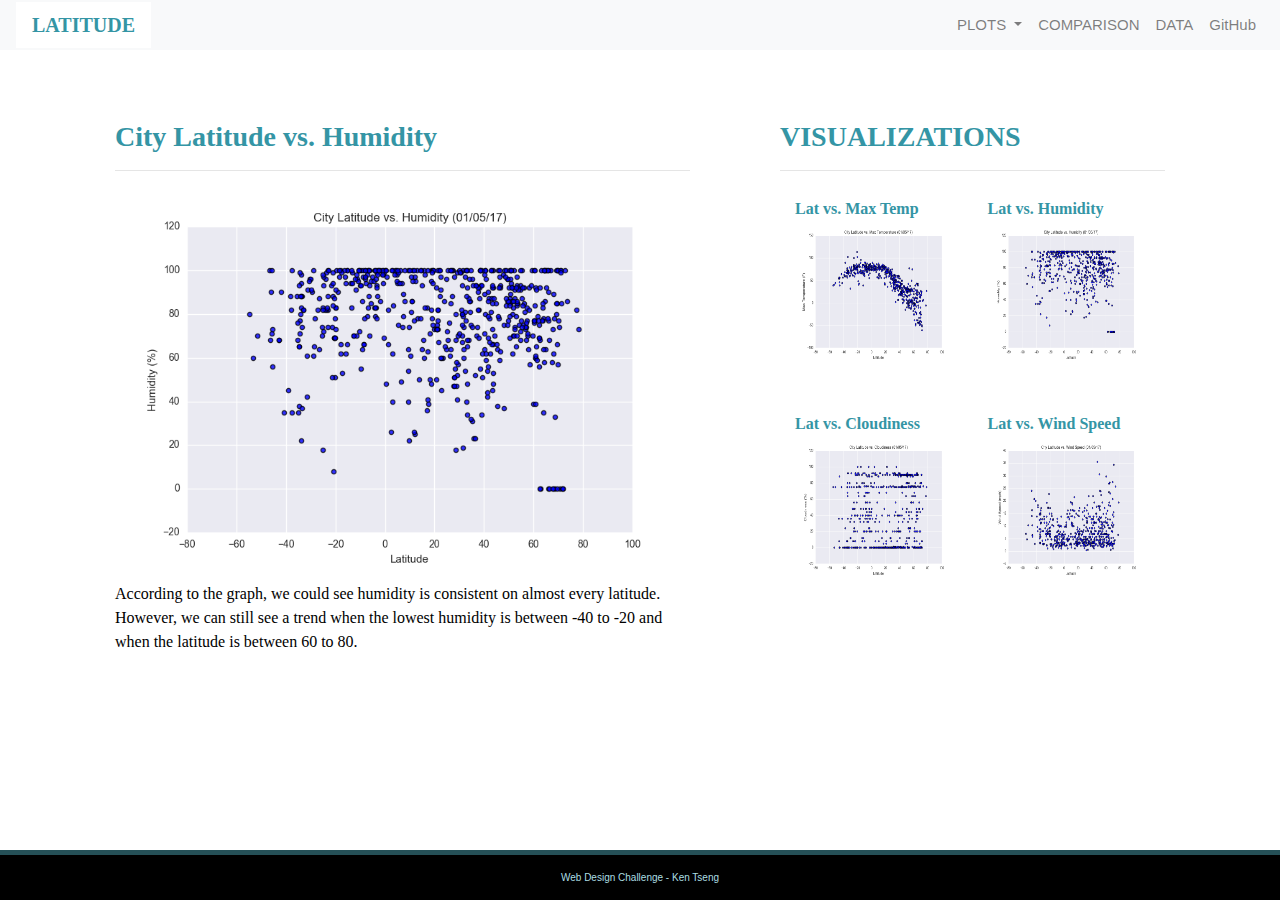
<file: Visualizations/humidity.html>
<!doctype html>
<html lang="en">
<head>
    <meta charset="utf-8">
    <meta name="viewport" content="width=device-width, initial-scale=1">
    <link rel="stylesheet" href="https://stackpath.bootstrapcdn.com/bootstrap/4.3.1/css/bootstrap.min.css" integrity="sha384-ggOyR0iXCbMQv3Xipma34MD+dH/1fQ784/j6cY/iJTQUOhcWr7x9JvoRxT2MZw1T" crossorigin="anonymous">
    <script src="https://code.jquery.com/jquery-3.3.1.slim.min.js" integrity="sha384-q8i/X+965DzO0rT7abK41JStQIAqVgRVzpbzo5smXKp4YfRvH+8abtTE1Pi6jizo" crossorigin="anonymous"></script>
    <script src="https://cdnjs.cloudflare.com/ajax/libs/popper.js/1.14.7/umd/popper.min.js" integrity="sha384-UO2eT0CpHqdSJQ6hJty5KVphtPhzWj9WO1clHTMGa3JDZwrnQq4sF86dIHNDz0W1" crossorigin="anonymous"></script>
    <script src="https://stackpath.bootstrapcdn.com/bootstrap/4.3.1/js/bootstrap.min.js" integrity="sha384-JjSmVgyd0p3pXB1rRibZUAYoIIy6OrQ6VrjIEaFf/nJGzIxFDsf4x0xIM+B07jRM" crossorigin="anonymous"></script>
    <link rel="stylesheet" type="text/css" href="../background.css">
    <title>Humidity</title>
</head>
<body>
    <div class="navigation">
        <nav class="navbar navbar-expand-lg navbar-light bg-light">
            <a class="navbar-brand" style="background-color: rgb(255,255,255);" href="../index.html">LATITUDE</a>
            <button class="navbar-toggler" type="button" data-toggle="collapse" data-target="#navbarNavDropdown" aria-controls="navbarNavDropdown" aria-expanded="false" aria-label="Toggle navigation">
                <span class="navbar-toggler-icon"></span>
            </button>
            <div class="collapse navbar-collapse" id="navbarNavDropdown">
                <ul class="navbar-nav ml-auto">
                    <li class="nav-item dropdown">
                        <a class="nav-link dropdown-toggle" href="#" id="navbarDropdownMenuLink" role="button" data-toggle="dropdown" aria-haspopup="true" aria-expanded="false">
                            PLOTS
                        </a>
                        <div class="dropdown-menu" aria-labelledby="navbarDropdownMenuLink">
                            <a class="dropdown-item" href="temperature.html">Temperature</a>
                            <a class="dropdown-item" href="humidity.html">Humidity</a>
                            <a class="dropdown-item" href="cloudiness.html">Cloudiness</a>
                            <a class="dropdown-item" href="wind.html">Wind Speed</a>
                        </div>
                    </li>
                    <li class="nav-item">
                        <a class="nav-link" href="comparison.html">COMPARISON</a>
                    </li>
                    <li class="nav-item">
                        <a class="nav-link" href="data.html">DATA</a>
                    </li>
                    <li class="nav-item">
                        <a class="nav-link" href="https://github.com/Ken52093/Web-Design-Challenge">GitHub</a>
                    </li>
                </ul>
            </div>
        </nav>
    </div>
    <div class="container">
        <div class="row">
            <div class="col-lg-7 col-md-12">
                <div class="box">
                    <h3 class="title">City Latitude vs. Humidity</h3>
                    <hr>
                    <img src="../Assets/Fig2.png">
                    <p style="color:black;">According to the graph, we could see humidity is consistent on almost every latitude. However, we can still see a trend when the lowest humidity is between -40 to -20 and when the latitude is between 60 to 80.</p>
                </div>
            </div>
            <div class="col-lg-5 col-md-12">
                <div class="box">
                    <h3 class="title">VISUALIZATIONS</h3>
                    <hr>
                    <div class="container">
                        <div class="row" style="padding-bottom: 70px;">
                            <div class="col-6">
                                <div class="title">Lat vs. Max Temp </div>
                                <a href="temperature.html">
                                  <img class="panel" src="../Assets/Fig1.png" >
                                </a>
                            </div>
                            <div class="col-6">
                                <div class="title">Lat vs. Humidity</div>
                                <a href="humidity.html">
                                    <img class="panel" src="../Assets/Fig2.png" alt="Humidity Graph">
                                </a>
                            </div>
                        </div>
                        <div class="row" style="padding-bottom: 70px;">
                            <div class="col-6">
                                <div class="title">Lat vs. Cloudiness</div>
                                <a href="cloudiness.html">
                                    <img class="panel" src="../Assets/Fig3.png" alt="Cloudiness Graph">
                                </a>
                            </div>
                            <div class="col-6">
                                <div class="title">Lat vs. Wind Speed</div>
                                <a href="wind.html">
                                    <img class="panel" src="../Assets/Fig4.png" alt="Wind Speed Graph">
                                </a>
                            </div>
                        </div>
                    </div>
                </div>
            </div>
        </div>
    </div>
    <footer>Web Design Challenge - Ken Tseng</footer>
</body>
</html>
</file>
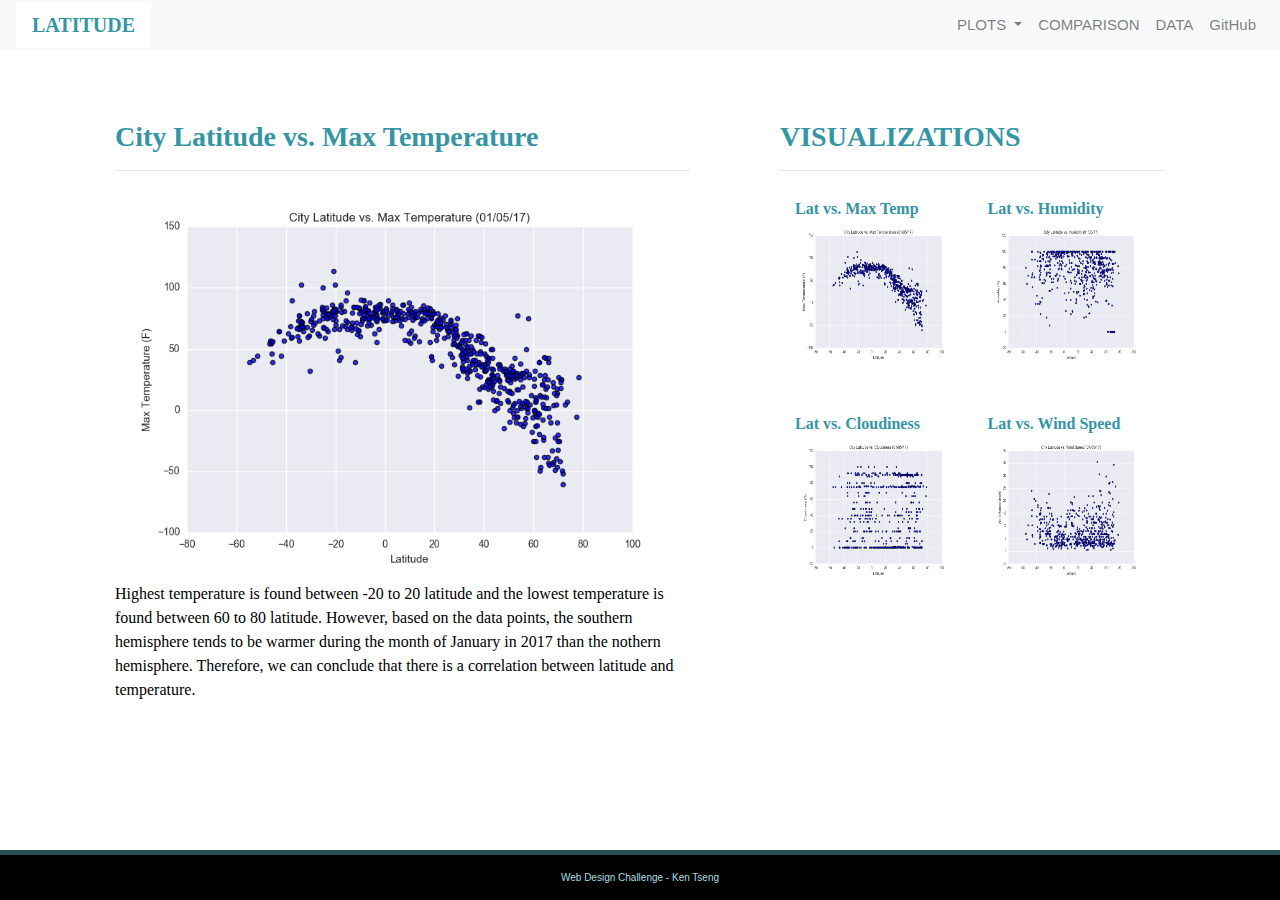
<file: Visualizations/temperature.html>
<!doctype html>
<html lang="en">
<head>
    <meta charset="utf-8">
    <meta name="viewport" content="width=device-width, initial-scale=1">
    <link rel="stylesheet" href="https://stackpath.bootstrapcdn.com/bootstrap/4.3.1/css/bootstrap.min.css" integrity="sha384-ggOyR0iXCbMQv3Xipma34MD+dH/1fQ784/j6cY/iJTQUOhcWr7x9JvoRxT2MZw1T" crossorigin="anonymous">
    <script src="https://code.jquery.com/jquery-3.3.1.slim.min.js" integrity="sha384-q8i/X+965DzO0rT7abK41JStQIAqVgRVzpbzo5smXKp4YfRvH+8abtTE1Pi6jizo" crossorigin="anonymous"></script>
    <script src="https://cdnjs.cloudflare.com/ajax/libs/popper.js/1.14.7/umd/popper.min.js" integrity="sha384-UO2eT0CpHqdSJQ6hJty5KVphtPhzWj9WO1clHTMGa3JDZwrnQq4sF86dIHNDz0W1" crossorigin="anonymous"></script>
    <script src="https://stackpath.bootstrapcdn.com/bootstrap/4.3.1/js/bootstrap.min.js" integrity="sha384-JjSmVgyd0p3pXB1rRibZUAYoIIy6OrQ6VrjIEaFf/nJGzIxFDsf4x0xIM+B07jRM" crossorigin="anonymous"></script>
    <link rel="stylesheet" type="text/css" href="../background.css">
    <title>Max Temperature</title>
</head>
<body>
    <div class="navigation">
        <nav class="navbar navbar-expand-lg navbar-light bg-light">
            <a class="navbar-brand" style="background-color: rgb(255,255,255);" href="../index.html">LATITUDE</a>
            <button class="navbar-toggler" type="button" data-toggle="collapse" data-target="#navbarNavDropdown" aria-controls="navbarNavDropdown" aria-expanded="false" aria-label="Toggle navigation">
                <span class="navbar-toggler-icon"></span>
            </button>
            <div class="collapse navbar-collapse" id="navbarNavDropdown">
                <ul class="navbar-nav ml-auto">
                    <li class="nav-item dropdown">
                        <a class="nav-link dropdown-toggle" href="#" id="navbarDropdownMenuLink" role="button" data-toggle="dropdown" aria-haspopup="true" aria-expanded="false">
                            PLOTS
                        </a>
                        <div class="dropdown-menu" aria-labelledby="navbarDropdownMenuLink">
                            <a class="dropdown-item" href="temperature.html">Temperature</a>
                            <a class="dropdown-item" href="humidity.html">Humidity</a>
                            <a class="dropdown-item" href="cloudiness.html">Cloudiness</a>
                            <a class="dropdown-item" href="wind.html">Wind Speed</a>
                        </div>
                    </li>
                    <li class="nav-item">
                        <a class="nav-link" href="comparison.html">COMPARISON</a>
                    </li>
                    <li class="nav-item">
                        <a class="nav-link" href="data.html">DATA</a>
                    </li>
                    <li class="nav-item">
                        <a class="nav-link" href="https://github.com/Ken52093/Web-Design-Challenge">GitHub</a>
                    </li>
                </ul>
            </div>
        </nav>
    </div>
    <div class="container">
        <div class="row">
            <div class="col-lg-7 col-md-12">
                <div class="box">
                    <h3 class="title">City Latitude vs. Max Temperature</h3>
                    <hr>
                    <img src="../Assets/Fig1.png">
                    <p style="color:black;">Highest temperature is found between -20 to 20 latitude and the lowest temperature is found between 60 to 80 latitude. However, based on the data points, the southern hemisphere tends to be warmer during the month of January in 2017 than the nothern hemisphere. Therefore, we can conclude that there is a correlation between latitude and temperature.</p>
                </div>
            </div>
            <div class="col-lg-5 col-md-12">
                <div class="box">
                    <h3 class="title">VISUALIZATIONS</h3>
                    <hr>
                    <div class="container">
                        <div class="row" style="padding-bottom: 70px;">
                            <div class="col-6">
                                <div class="title">Lat vs. Max Temp </div>
                                <a href="temperature.html">
                                  <img class="panel" src="../Assets/Fig1.png" >
                                </a>
                            </div>
                            <div class="col-6">
                                <div class="title">Lat vs. Humidity</div>
                                <a href="humidity.html">
                                    <img class="panel" src="../Assets/Fig2.png" alt="Humidity Graph">
                                </a>
                            </div>
                        </div>
                        <div class="row" style="padding-bottom: 70px;">
                            <div class="col-6">
                                <div class="title">Lat vs. Cloudiness</div>
                                <a href="cloudiness.html">
                                    <img class="panel" src="../Assets/Fig3.png" alt="Cloudiness Graph">
                                </a>
                            </div>
                            <div class="col-6">
                                <div class="title">Lat vs. Wind Speed</div>
                                <a href="wind.html">
                                    <img class="panel" src="../Assets/Fig4.png" alt="Wind Speed Graph">
                                </a>
                            </div>
                        </div>
                    </div>
                </div>
            </div>
        </div>
    </div>
    <footer>Web Design Challenge - Ken Tseng</footer>
</body>
</html>
</file>
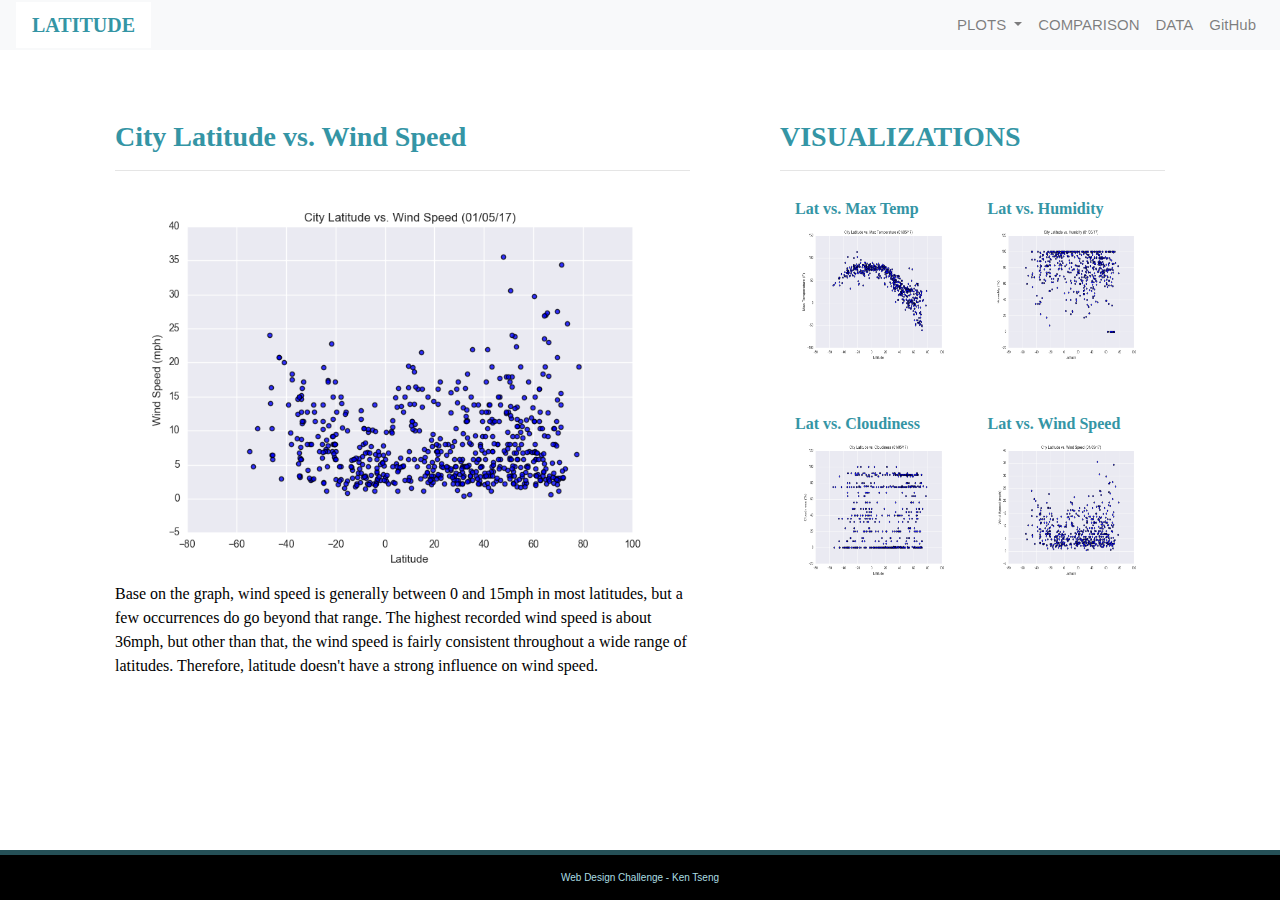
<file: Visualizations/wind.html>
<!doctype html>
<html lang="en">
<head>
    <meta charset="utf-8">
    <meta name="viewport" content="width=device-width, initial-scale=1">
    <link rel="stylesheet" href="https://stackpath.bootstrapcdn.com/bootstrap/4.3.1/css/bootstrap.min.css" integrity="sha384-ggOyR0iXCbMQv3Xipma34MD+dH/1fQ784/j6cY/iJTQUOhcWr7x9JvoRxT2MZw1T" crossorigin="anonymous">
    <script src="https://code.jquery.com/jquery-3.3.1.slim.min.js" integrity="sha384-q8i/X+965DzO0rT7abK41JStQIAqVgRVzpbzo5smXKp4YfRvH+8abtTE1Pi6jizo" crossorigin="anonymous"></script>
    <script src="https://cdnjs.cloudflare.com/ajax/libs/popper.js/1.14.7/umd/popper.min.js" integrity="sha384-UO2eT0CpHqdSJQ6hJty5KVphtPhzWj9WO1clHTMGa3JDZwrnQq4sF86dIHNDz0W1" crossorigin="anonymous"></script>
    <script src="https://stackpath.bootstrapcdn.com/bootstrap/4.3.1/js/bootstrap.min.js" integrity="sha384-JjSmVgyd0p3pXB1rRibZUAYoIIy6OrQ6VrjIEaFf/nJGzIxFDsf4x0xIM+B07jRM" crossorigin="anonymous"></script>
    <link rel="stylesheet" type="text/css" href="../background.css">
    <title>Wind</title>
</head>
<body>
    <div class="navigation">
        <nav class="navbar navbar-expand-lg navbar-light bg-light">
            <a class="navbar-brand" style="background-color: rgb(255,255,255);" href="../index.html">LATITUDE</a>
            <button class="navbar-toggler" type="button" data-toggle="collapse" data-target="#navbarNavDropdown" aria-controls="navbarNavDropdown" aria-expanded="false" aria-label="Toggle navigation">
                <span class="navbar-toggler-icon"></span>
            </button>
            <div class="collapse navbar-collapse" id="navbarNavDropdown">
                <ul class="navbar-nav ml-auto">
                    <li class="nav-item dropdown">
                        <a class="nav-link dropdown-toggle" href="#" id="navbarDropdownMenuLink" role="button" data-toggle="dropdown" aria-haspopup="true" aria-expanded="false">
                            PLOTS
                        </a>
                        <div class="dropdown-menu" aria-labelledby="navbarDropdownMenuLink">
                            <a class="dropdown-item" href="temperature.html">Temperature</a>
                            <a class="dropdown-item" href="humidity.html">Humidity</a>
                            <a class="dropdown-item" href="cloudiness.html">Cloudiness</a>
                            <a class="dropdown-item" href="wind.html">Wind Speed</a>
                        </div>
                    </li>
                    <li class="nav-item">
                        <a class="nav-link" href="comparison.html">COMPARISON</a>
                    </li>
                    <li class="nav-item">
                        <a class="nav-link" href="data.html">DATA</a>
                    </li>
                    <li class="nav-item">
                        <a class="nav-link" href="https://github.com/Ken52093/Web-Design-Challenge">GitHub</a>
                    </li>
                </ul>
            </div>
        </nav>
    </div>
    <div class="container">
        <div class="row">
            <div class="col-lg-7 col-md-12">
                <div class="box">
                    <h3 class="title">City Latitude vs. Wind Speed</h3>
                    <hr>
                    <img src="../Assets/Fig4.png">
                    <p style="color:black;">Base on the graph, wind speed is generally between 0 and 15mph in most latitudes, but a few occurrences do go beyond that range. The highest recorded wind speed is about 36mph, but other than that, the wind speed is fairly consistent throughout a wide range of latitudes. Therefore, latitude doesn't have a strong influence on wind speed.</p>
                </div>
            </div>
            <div class="col-lg-5 col-md-12">
                <div class="box">
                    <h3 class="title">VISUALIZATIONS</h3>
                    <hr>
                    <div class="container">
                        <div class="row" style="padding-bottom: 70px;">
                            <div class="col-6">
                                <div class="title">Lat vs. Max Temp </div>
                                <a href="temperature.html">
                                  <img class="panel" src="../Assets/Fig1.png" >
                                </a>
                            </div>
                            <div class="col-6">
                                <div class="title">Lat vs. Humidity</div>
                                <a href="humidity.html">
                                    <img class="panel" src="../Assets/Fig2.png" alt="Humidity Graph">
                                </a>
                            </div>
                        </div>
                        <div class="row" style="padding-bottom: 70px;">
                            <div class="col-6">
                                <div class="title">Lat vs. Cloudiness</div>
                                <a href="cloudiness.html">
                                    <img class="panel" src="../Assets/Fig3.png" alt="Cloudiness Graph">
                                </a>
                            </div>
                            <div class="col-6">
                                <div class="title">Lat vs. Wind Speed</div>
                                <a href="wind.html">
                                    <img class="panel" src="../Assets/Fig4.png" alt="Wind Speed Graph">
                                </a>
                            </div>
                        </div>
                    </div>
                </div>
            </div>
        </div>
    </div>
    <footer>Web Design Challenge - Ken Tseng</footer>
</body>
</html>
</file>
<file: background.css>
body {
    background-image: url("https://images.unsplash.com/photo-1451187580459-43490279c0fa?ixid=MnwxMjA3fDB8MHxwaG90by1wYWdlfHx8fGVufDB8fHx8&ixlib=rb-1.2.1&auto=format&fit=crop&w=2252&q=80");
    height: 750px;
    background-position: center;
    background-repeat: repeat;
    background-size: cover;
  }
  
  .navbar {
    max-height: 50px;
  }
  .navigation .navbar-brand {
    color: rgb(52, 149, 165);
    margin-left: 0px;
    padding: inherit;
    font-weight: bold;
    background-color: rgb(255, 255, 255);
    font-family: cochin;
  }
  .navbar {
    background-color: rgb(255, 255, 255);
    font-size: 25px; 
  }
  .active, .dropdown-menu .dropdown-item:active a:hover {
    background-color: rgb(255,255,255);
  }
  .dropdown-item {
    color: rgba(52, 150, 165, 0.75);
  }
  .dropdown .dropdown-menu .dropdown-item:active, .dropdown .dropdown-menu .dropdown-item:hover {
    background-color: rgba(52, 150, 165, 0.75);
  }
  
  .nav-link:hover {
    background-color:rgba(52, 150, 165, 0.75);
   }
  
  .navbar-brand:hover {
  color: rgb(45, 158, 175);
  }
  a {
    color: rgb(231, 231, 231);
    font-size: 15px;
  }
  
  img{
    width:100%;
    height:100%;
  }
  .active, .panel:hover {
    border-color:rgb(52, 149, 165);
    border-style: solid;
    
  }
  .vizualization {
    width:50%;
    height:50%;
  }
  
  .title {
    color: rgb(52, 149, 165);
    font-family: cochin;
    font-weight: bolder;
    padding-top: 10px;
  }
  
  p {
  color: rgb(52, 149, 165);
  font-family: 'segoe ui';
  font-size: 16px;
  }
  
  .box {
    margin-top: 50px;
    margin-bottom: 60px;
    padding: 10px 30px 10px;
    color: #ffffff;
    background-color: rgb(255, 255, 255);
  
  }
  
  .table {
    font-size: 15px;
    border-top-color: rgb(255, 255, 255);
  }
  
  footer {
  background-color: #000000;
  border-top-style: solid;
  border-top-width: 5px;
  border-top-color: rgb(37, 80, 87);
  color: rgb(171, 222, 226);
  min-height: 50px;
  font-family: Menlo, Helvetica, sans-serif;
  font-size: 10px;
  text-align: center;
  position: fixed;
  left: 0;
  bottom: 0;
  width: 100%;
  padding-top: 15px;
  }
  
  @media(max-width: 992px) {
    .navbar-expand-lg {
    background-color: #000000;
    }
    .navbar {
      max-height: none;
      padding: inherit;
    }
    .navbar div {
      margin: inherit;
      background-color: rgb(255,255,255);
    }
    .navbar-brand {
      padding: 10px;
    }
    button{
      margin-right: 30px;
    }
    button:focus {
      outline: 1px dotted;
      outline: auto 5px;
    }
  }
</file>
